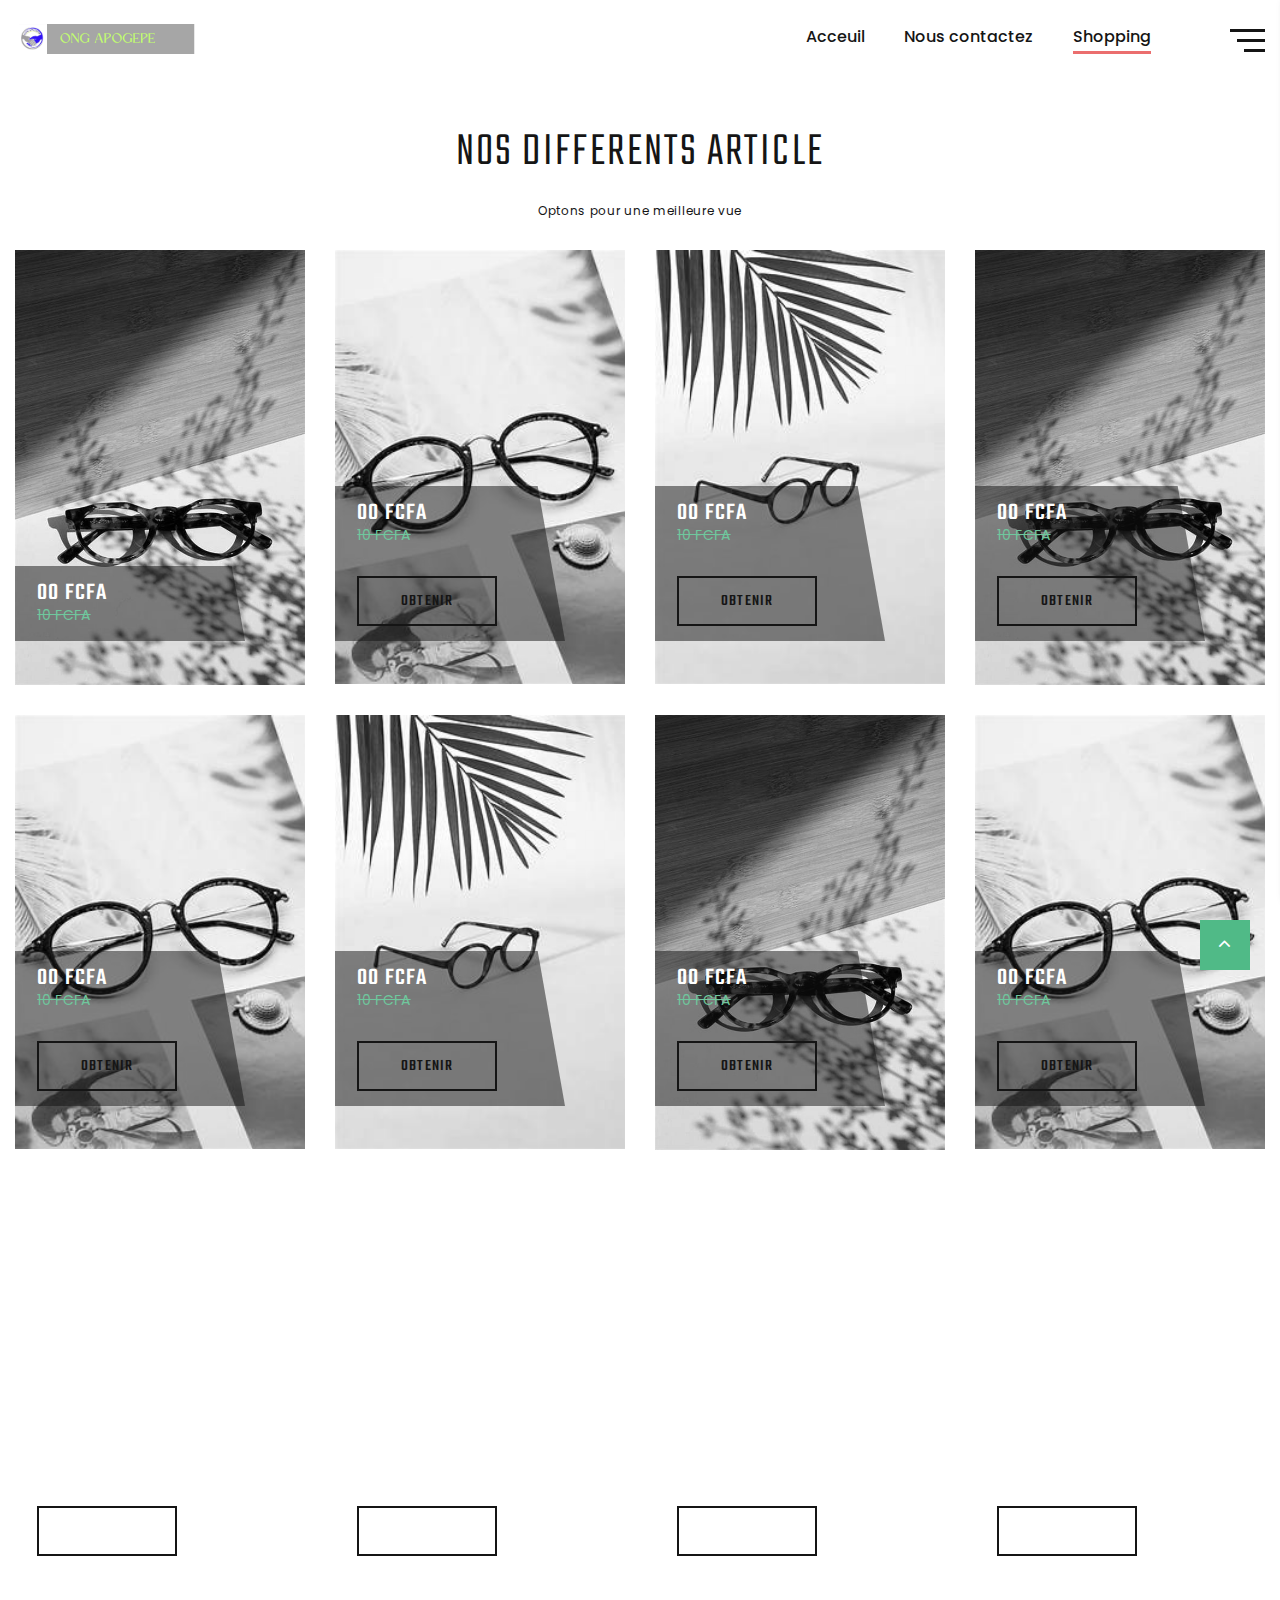
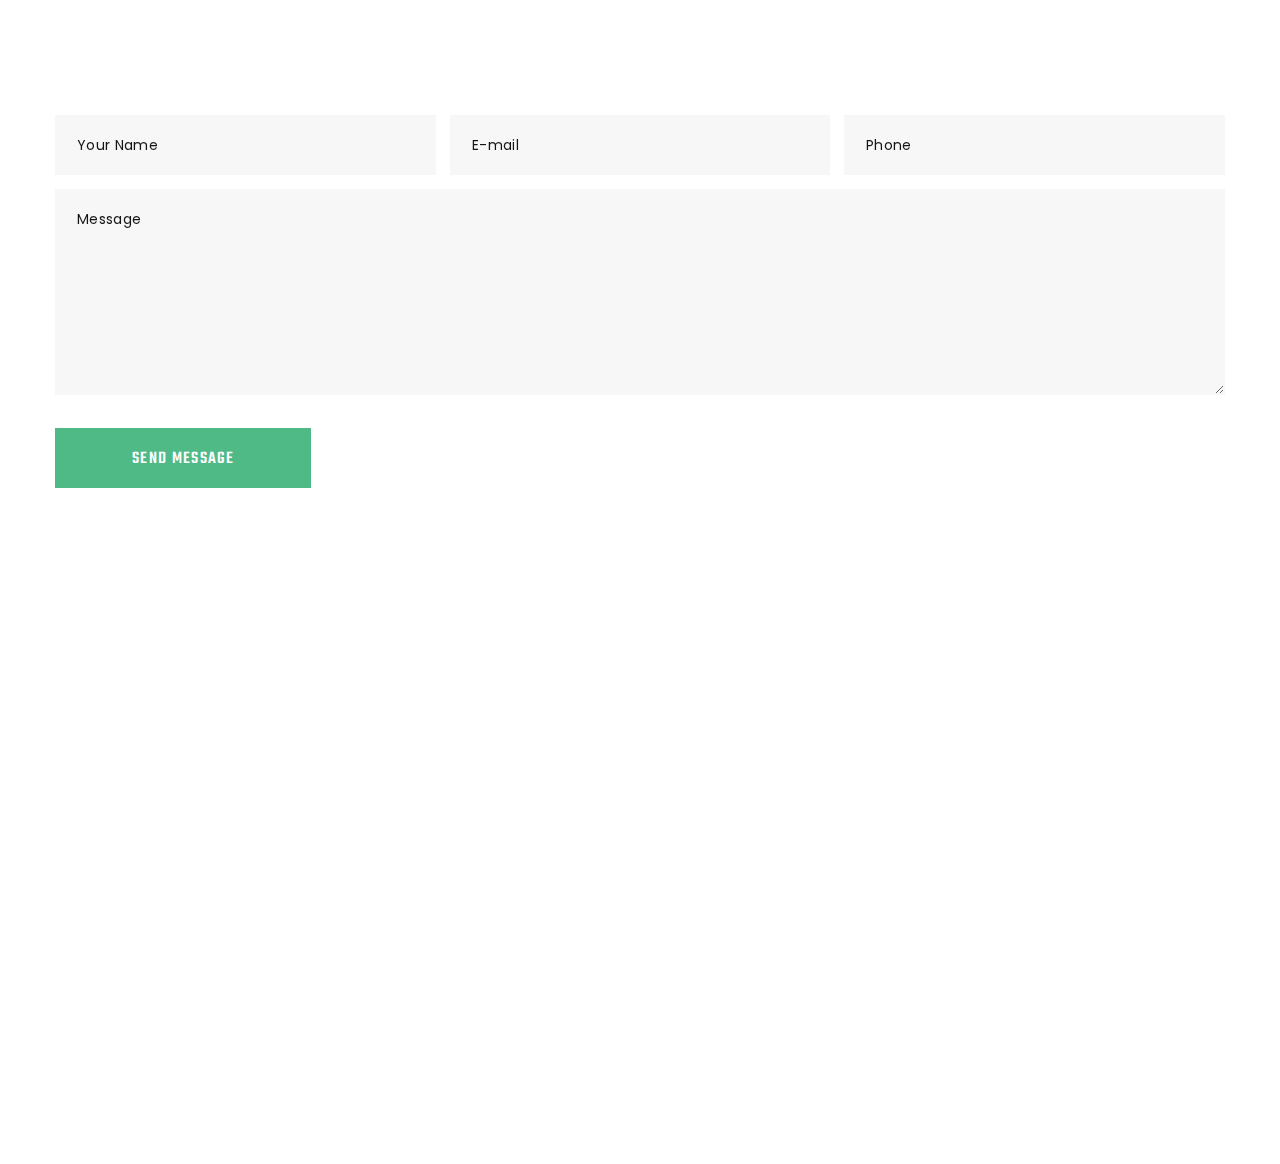
<file: shop.html>
<!DOCTYPE html>
<html class="wide wow-animation" lang="en">
  <head>
    <title>Shopping</title>
    <meta name="format-detection" content="telephone=no">
    <meta name="viewport" content="width=device-width, height=device-height, initial-scale=1.0, maximum-scale=1.0, user-scalable=0">
    <meta http-equiv="X-UA-Compatible" content="IE=edge">
    <meta charset="utf-8">
    <link rel="icon" href="images/favicon.ico" type="image/x-icon">

    <link rel="stylesheet" type="text/css" href="//fonts.googleapis.com/css?family=Poppins:400,500%7CTeko:300,400,500%7CMaven+Pro:500">
    <link rel="stylesheet" href="css/bootstrap.css">
    <link rel="stylesheet" href="css/fonts.css">
    <link rel="stylesheet" href="css/style.css">
    <script async src="https://pagead2.googlesyndication.com/pagead/js/adsbygoogle.js?client=ca-pub-3045618961232579"
     crossorigin="anonymous"></script>
  </head>
  <body>
    <div class="preloader">
      <div class="preloader-body">
        <div class="cssload-container"><span></span><span></span><span></span><span></span>
        </div>
      </div>
    </div>
    <div class="page">
      <header class="section page-header">
      
        <div class="rd-navbar-wrap">
          <nav class="rd-navbar rd-navbar-classic" data-layout="rd-navbar-fixed" data-sm-layout="rd-navbar-fixed" data-md-layout="rd-navbar-fixed" data-md-device-layout="rd-navbar-fixed" data-lg-layout="rd-navbar-static" data-lg-device-layout="rd-navbar-fixed" data-xl-layout="rd-navbar-static" data-xl-device-layout="rd-navbar-static" data-xxl-layout="rd-navbar-static" data-xxl-device-layout="rd-navbar-static" data-lg-stick-up-offset="46px" data-xl-stick-up-offset="46px" data-xxl-stick-up-offset="46px" data-lg-stick-up="true" data-xl-stick-up="true" data-xxl-stick-up="true">
            <div class="rd-navbar-main-outer">
              <div class="rd-navbar-main">
                
                <div class="rd-navbar-panel">
                 
                  <button class="rd-navbar-toggle" data-rd-navbar-toggle=".rd-navbar-nav-wrap"><span></span></button>
                 
                  <div class="rd-navbar-brand"><a class="brand" href="index.html"><img src="images/ONG APOGEPE.png" alt="" width="229" height="43"/></a></div>
                </div>
                <div class="rd-navbar-main-element">
                  <div class="rd-navbar-nav-wrap">
                    <ul class="rd-navbar-nav">
                      <li class="rd-nav-item"><a class="rd-nav-link" href="index.html">Acceuil</a>
                      </li>
                      <li class="rd-nav-item"><a class="rd-nav-link" href="#conclusion" >Nous contactez</a>
                      </li>
                      <li class="rd-nav-item active"><a class="rd-nav-link" href="shop.html">Shopping</a>
                      </li>
                    </ul>
                  </div>
                  <div class="rd-navbar-project-hamburger" data-rd-navbar-toggle=".rd-navbar-main">
                    <div class="project-hamburger"><span class="project-hamburger-arrow-top"></span><span class="project-hamburger-arrow-center"></span><span class="project-hamburger-arrow-bottom"></span></div>
                    <div class="project-close"><span></span><span></span></div>
                  </div>
                </div>
                <div class="rd-navbar-project rd-navbar-classic-project">
                  <h4 class="text-spacing-50">Nos Activités</h4>
                  <div class="rd-navbar-project-content rd-navbar-classic-project-content">
                    <div class="row" data-lightgallery="group">
                      <div class="col-12">
                        <article class="thumbnail thumbnail-mary">
                            <div class="thumbnail-mary-figure"><img src="images/img1.jpg" alt="" width="330" height="240"/>
                            </div>
                            <div class="thumbnail-mary-caption"><a class="icon fl-bigmug-line-zoom60" href="images/img1.jpg" data-lightgallery="item"><img src="images/img1.jpg" alt="" width="330" height="240"/></a>
                            </div>
                          </article>
                      </div>
                      <div class="col-12">
                        <article class="thumbnail thumbnail-mary">
                          <div class="thumbnail-mary-figure"><img src="images/img2.jpg"alt="" width="330" height="240"/>
                          </div>
                          <div class="thumbnail-mary-caption"><a class="icon fl-bigmug-line-zoom60" href="images/img2.jpg" data-lightgallery="item"><img src="images/img2.jpg" alt="" width="330" height="240"/></a>
                          </div>
                        </article>
                      </div>
                      <div class="col-12">
                        <article class="thumbnail thumbnail-mary">
                            <div class="thumbnail-mary-figure"><img src="images/img3.jpg" alt="" width="330" height="240"/>
                            </div>
                            <div class="thumbnail-mary-caption"><a class="icon fl-bigmug-line-zoom60" href="images/img3.jpg" data-lightgallery="item"><img src="images/img3.jpg" alt="" width="330" height="240"/></a>
                            </div>
                          </article>
                      </div>
                      <div class="col-12">
                        <article class="thumbnail thumbnail-mary">
                            <div class="thumbnail-mary-figure"><img src="images/img4.jpg" alt="" width="330" height="240"/>
                            </div>
                            <div class="thumbnail-mary-caption"><a class="icon fl-bigmug-line-zoom60" href="images/img4.jpg" data-lightgallery="item"><img src="images/img4.jpg" alt="" width="330" height="240"/></a>
                            </div>
                          </article>
                      </div>
                    </div>
                  </div>
                </div>
              </div>
            </div>
          </nav>
        </div>
      </header>
      <section class="section section-sm section-fluid bg-default">
        <div class="container-fluid">
          <h3>NOS DIFFERENTS ARTICLE </h3>
           <p><small>Optons pour une meilleure vue</small></p>
          <div class="row row-sm row-30 justify-content-center">
            <div class="col-md-6 col-lg-5 col-xl-3 wow fadeInRight">
              <!-- Team Classic-->
              <article class="team-classic team-classic-lg" data-id="0009"><a class="team-classic-figure" href="#"><img src="images/OIP.jpg" alt="" width="420" height="424"/></a>
                <div class="team-classic-caption">
                  <h5 class="team-classic-name">00 FCFA</h5>
                  <p class="team-classic-status" style="text-decoration: line-through" >10 FCFA</p>
                </div>
              </article>
            </div>
            <div class="col-md-6 col-lg-5 col-xl-3 wow fadeInRight" data-wow-delay=".1s">
              <!-- Team Classic-->
              <article class="team-classic team-classic-lg" data-id="0008"><a class="team-classic-figure" href="#"><img src="images/glasse.jpg" alt="" width="420" height="424"/></a>
                <div class="team-classic-caption">
                  <h5 class="team-classic-name">00 FCFA</h5>
                  <p class="team-classic-status" style="text-decoration: line-through" >10 FCFA</p>
                  <a class="button button-md button-default-outline-2 button-wapasha">Obtenir</a>
                </div>
              </article>
            </div>
            <div class="col-md-6 col-lg-5 col-xl-3 wow fadeInRight" data-wow-delay=".2s">
              <!-- Team Classic-->
              <article class="team-classic team-classic-lg" data-id="0007"><a class="team-classic-figure" href="#"><img src="images/verre.jpg" alt="" width="420" height="424"/></a>
                <div class="team-classic-caption">
                    <h5 class="team-classic-name">00 FCFA</h5>
                    <p class="team-classic-status" style="text-decoration: line-through" >10 FCFA</p>
                    <a class="button button-md button-default-outline-2 button-wapasha">Obtenir</a>
                </div>
              </article>
            </div>
            <div class="col-md-6 col-lg-5 col-xl-3 wow fadeInRight" data-wow-delay=".3s">
              <!-- Team Classic-->
              <article class="team-classic team-classic-lg" data-id="0006"><a class="team-classic-figure" href="#"><img src="images/OIP.jpg" alt="" width="420" height="424"/></a>
                <div class="team-classic-caption">
                    <h5 class="team-classic-name">00 FCFA</h5>
                    <p class="team-classic-status" style="text-decoration: line-through" >10 FCFA</p>
                    <a class="button button-md button-default-outline-2 button-wapasha">Obtenir</a>
                </div>
              </article>
            </div>
            <div class="col-md-6 col-lg-5 col-xl-3 wow fadeInRight" data-wow-delay=".3s">
                <!-- Team Classic-->
                <article class="team-classic team-classic-lg" data-id="0005"><a class="team-classic-figure" href="#"><img src="images/glasse.jpg" alt="" width="420" height="424"/></a>
                  <div class="team-classic-caption">
                    <h5 class="team-classic-name">00 FCFA</h5>
                    <p class="team-classic-status" style="text-decoration: line-through" >10 FCFA</p>
                    <a class="button button-md button-default-outline-2 button-wapasha">Obtenir</a>
                  </div>
                </article>
            </div>
            <div class="col-md-6 col-lg-5 col-xl-3 wow fadeInRight" data-wow-delay=".3s">
                <!-- Team Classic-->
                <article class="team-classic team-classic-lg" data-id="0004"><a class="team-classic-figure" href="#"><img src="images/verre.jpg" alt="" width="420" height="424"/></a>
                  <div class="team-classic-caption">
                     <h5 class="team-classic-name">00 FCFA</h5>
                     <p class="team-classic-status" style="text-decoration: line-through" >10 FCFA</p>
                     <a class="button button-md button-default-outline-2 button-wapasha">Obtenir</a>
                  </div>
                </article>
            </div>
            <div class="col-md-6 col-lg-5 col-xl-3 wow fadeInRight" data-wow-delay=".3s">
                <!-- Team Classic-->
                <article class="team-classic team-classic-lg" data-id="0003"><a class="team-classic-figure" href="#"><img src="images/OIP.jpg" alt="" width="420" height="424"/></a>
                  <div class="team-classic-caption">
                    <h5 class="team-classic-name">00 FCFA</h5>
                    <p class="team-classic-status" style="text-decoration: line-through" >10 FCFA</p>
                    <a class="button button-md button-default-outline-2 button-wapasha">Obtenir</a>
                  </div>
                </article>
            </div>
            <div class="col-md-6 col-lg-5 col-xl-3 wow fadeInRight" data-wow-delay=".3s">
                <!-- Team Classic-->
                <article class="team-classic team-classic-lg" data-id="0002"><a class="team-classic-figure" href="#"><img src="images/glasse.jpg" alt="" width="420" height="424"/></a>
                  <div class="team-classic-caption">
                    <h5 class="team-classic-name">00 FCFA</h5>
                    <p class="team-classic-status" style="text-decoration: line-through" >10 FCFA</p>
                    <a class="button button-md button-default-outline-2 button-wapasha">Obtenir</a>
                  </div>
                </article>
            </div>
            <div class="col-md-6 col-lg-5 col-xl-3 wow fadeInRight" data-wow-delay=".3s">
                <!-- Team Classic-->
                <article class="team-classic team-classic-lg" data-id="00010"><a class="team-classic-figure" href="#"><img src="images/verre.jpg" alt="" width="420" height="424"/></a>
                  <div class="team-classic-caption">
                    <h5 class="team-classic-name">00 FCFA</h5>
                    <p class="team-classic-status" style="text-decoration: line-through" >10 FCFA</p>
                    <a class="button button-md button-default-outline-2 button-wapasha">Obtenir</a>
                  </div>
                </article>
            </div>
            <div class="col-md-6 col-lg-5 col-xl-3 wow fadeInRight" data-wow-delay=".3s">
                <!-- Team Classic-->
                <article class="team-classic team-classic-lg" data-id="00011"><a class="team-classic-figure" href="#"><img src="images/OIP.jpg" alt="" width="420" height="424"/></a>
                  <div class="team-classic-caption">
                    <h5 class="team-classic-name">00 FCFA</h5>
                    <p class="team-classic-status" style="text-decoration: line-through" >10 FCFA</p>
                    <a class="button button-md button-default-outline-2 button-wapasha">Obtenir</a>
                  </div>
                </article>
            </div>
            <div class="col-md-6 col-lg-5 col-xl-3 wow fadeInRight" data-wow-delay=".3s">
                <!-- Team Classic-->
                <article class="team-classic team-classic-lg" data-id="00012"><a class="team-classic-figure" href="#"><img src="images/glasse.jpg" alt="" width="420" height="424"/></a>
                  <div class="team-classic-caption">
                    <h5 class="team-classic-name">00 FCFA</h5>
                    <p class="team-classic-status" style="text-decoration: line-through" >10 FCFA</p>
                    <a class="button button-md button-default-outline-2 button-wapasha">Obtenir</a>
                  </div>
                </article>
            </div>
            <div class="col-md-6 col-lg-5 col-xl-3 wow fadeInRight" data-wow-delay=".3s">
                <!-- Team Classic-->
                <article class="team-classic team-classic-lg" data-id="0001"><a class="team-classic-figure" href="#"><img src="images/verre.jpg" alt="" width="420" height="424"/></a>
                  <div class="team-classic-caption">
                    <h5 class="team-classic-name">00 FCFA</h5>
                    <p class="team-classic-status" style="text-decoration: line-through" >10 FCFA</p>
                    <a class="button button-md button-default-outline-2 button-wapasha" href="#end">Obtenir</a>
                  </div>
                </article>
            </div>
          </div>
        </div>
      </section>
      <section class="section section-sm section-last bg-default text-left">
        <div class="container">
        
          <form class="rd-form rd-form-variant-2 rd-mailform" data-form-output="form-output-global" data-form-type="contact" method="post" action="bat/rd-mailform.php" id="end">
            <div class="row row-14 gutters-14">
              <div class="col-md-4">
                <div class="form-wrap">
                  <input class="form-input" id="contact-your-name-2" type="text" name="name" data-constraints="@Required">
                  <label class="form-label" for="contact-your-name-2">Your Name</label>
                </div>
              </div>
              <div class="col-md-4">
                <div class="form-wrap">
                  <input class="form-input" id="contact-email-2" type="email" name="email" data-constraints="@Email @Required">
                  <label class="form-label" for="contact-email-2">E-mail</label>
                </div>
              </div>
              <div class="col-md-4">
                <div class="form-wrap">
                  <input class="form-input" id="contact-phone-2" type="text" name="phone" data-constraints="@Numeric">
                  <label class="form-label" for="contact-phone-2">Phone</label>
                </div>
              </div>
              <div class="col-12">
                <div class="form-wrap">
                  <label class="form-label" for="contact-message-2">Message</label>
                  <textarea class="form-input textarea-lg" id="contact-message-2" name="message" id="" data-constraints="@Required"></textarea>
                </div>
              </div>
            </div>
            <button class="button button-primary button-pipaluk" type="submit">Send Message</button>
          </form>
        </div>
      </section>

      <footer class="section section-fluid footer-classic" id="conclusion">
        <div class="container-fluid">
          <div class="row row-30 justify-content-center">
            <div class="col-md-10 col-lg-12 col-xl-4 wow fadeInRight">
              <div class="box-footer box-footer-small">
                <div class="footer-brand"><a href="index.html"><img src="images/ONG APOGEPE.png" alt="" width="229" height="43"/></a></div>
                <p class="text-width-medium">N'hesitez pas a nous cotacter si besoin si vous avez besoin de plus d'information</p>
                <div class="contact-classic">
                  <div class="contact-classic-item">
                    <div class="unit align-items-center">
                      <div class="unit-left">
                        <h6 class="contact-classic-title">Addresse</h6>
                      </div>
                      <div class="unit-body contact-classic-link"><a href="#">Derrière le CEG Godomey Abomey-Calavi,Benin,03 BP 1269</a></div>
                    </div>
                  </div>
                  <div class="contact-classic-item">
                    <div class="unit align-items-center">
                      <div class="unit-left">
                        <h6 class="contact-classic-title">Téléphones</h6>
                      </div>
                      <div class="unit-body contact-classic-link"><a href="tel:91301330"></a>+229 91301330, <a href="tel: 66 13 83 02"> +229 66 13 83 02</a>
                      </div>
                    </div>
                  </div>
                  <div class="contact-classic-item">
                    <div class="unit align-items-center">
                      <div class="unit-left">
                        <h6 class="contact-classic-title">E-mails</h6>
                      </div>
                      <div class="unit-body contact-classic-link"><a href="mailto:ongapogepe@gmail.com">ongapogepe@gmail.com</a>
                      </div>
                    </div>
                  </div>
                </div>
                <ul class="list-inline list-inline-sm footer-social-list">
                  <li><a class="icon fa fa-facebook" href="https://www.facebook.com/profile.php?id=100080455603166&mibextid=ZbWKwL"></a></li>
                  <li><a class="icon fa fa-whatsapp" href=" https://wa.me/66 13 83 02"></a></li>
                  <li><a class="icon fa fa-instagram" href="https://www.instagram.com/ong_apogepe?igsh=ZWZnOGx6eWxtZHQ1"></a></li>
                </ul>
              </div>
            </div>
          </div>
        </div>
        <div class="container footer-bottom-panel wow fadeInUp">
          <!-- Rights-->
          <p class="rights"><span>&copy;&nbsp;</span><span class="copyright-year"></span>  <span> Design&nbsp;by&nbsp;Icy</span>
          </p>
        </div>
      </footer>
    </div>
    
    <div class="snackbars" id="form-output-global"></div>
    <script src="js/core.min.js"></script>
    <script src="js/script.js"></script>
  </body>
</html>
</file>
<file: css/style.css>
@charset "UTF-8";
/*
*
* Contexts
*/
a:focus,
button:focus {
	outline: none !important;
}

button::-moz-focus-inner {
	border: 0;
}

*:focus {
	outline: none;
}

blockquote {
	padding: 0;
	margin: 0;
}

input,
button,
select,
textarea {
	outline: none;
}

label {
	margin-bottom: 0;
}

p {
	margin: 0;
}

ul,
ol {
	list-style: none;
	padding: 0;
	margin: 0;
}

ul li,
ol li {
	display: block;
}

dl {
	margin: 0;
}

dt,
dd {
	line-height: inherit;
}

dt {
	font-weight: inherit;
}

dd {
	margin-bottom: 0;
}

cite {
	font-style: normal;
}

form {
	margin-bottom: 0;
}

blockquote {
	padding-left: 0;
	border-left: 0;
}

address {
	margin-top: 0;
	margin-bottom: 0;
}

figure {
	margin-bottom: 0;
}

html p a:hover {
	text-decoration: none;
}

/*
*
* Typography
*/
body {
	font-family: "Poppins", -apple-system, BlinkMacSystemFont, "Segoe UI", Roboto, "Helvetica Neue", Arial, sans-serif;
	font-size: 14px;
	line-height: 1.71429;
	font-weight: 400;
	letter-spacing: .05em;
	color: #151515;
	background-color: #ffffff;
	-webkit-text-size-adjust: none;
	-webkit-font-smoothing: subpixel-antialiased;
}

h1, h2, h3, h4, h5, h6, [class*='heading-'] {
	margin-top: 0;
	margin-bottom: 0;
	font-weight: 400;
	font-family: "Teko", -apple-system, BlinkMacSystemFont, "Segoe UI", Roboto, "Helvetica Neue", Arial, sans-serif;
	letter-spacing: .05em;
	text-transform: uppercase;
	color: #151515;
}

h1 a, h2 a, h3 a, h4 a, h5 a, h6 a, [class*='heading-'] a {
	color: inherit;
}

h1 a:hover, h2 a:hover, h3 a:hover, h4 a:hover, h5 a:hover, h6 a:hover, [class*='heading-'] a:hover {
	color: #50ba87;
}

h1,
.heading-1 {
	font-size: 50px;
	line-height: 0.88;
	font-weight: 300;
	letter-spacing: .075em;
}

@media (min-width: 768px) {
	h1,
	.heading-1 {
		font-size: 70px;
	}
}

@media (min-width: 992px) {
	h1,
	.heading-1 {
		font-size: 90px;
	}
}

@media (min-width: 1200px) {
	h1,
	.heading-1 {
		font-size: 110px;
		line-height: 0.85455;
	}
}

h2,
.heading-2 {
	font-size: 36px;
	line-height: 0.88;
}

@media (min-width: 768px) {
	h2,
	.heading-2 {
		font-size: 50px;
	}
}

@media (min-width: 992px) {
	h2,
	.heading-2 {
		font-size: 60px;
	}
}

@media (min-width: 1200px) {
	h2,
	.heading-2 {
		font-size: 70px;
		line-height: 1;
	}
}

h3,
.heading-3 {
	font-size: 32px;
	line-height: 0.88;
	font-weight: 300;
}

@media (min-width: 768px) {
	h3,
	.heading-3 {
		font-size: 40px;
	}
}

@media (min-width: 992px) {
	h3,
	.heading-3 {
		font-size: 48px;
		line-height: 1.20833;
	}
}

h4,
.heading-4 {
	font-size: 28px;
	line-height: 1;
	letter-spacing: .075em;
}

@media (min-width: 768px) {
	h4,
	.heading-4 {
		font-size: 36px;
		line-height: 1;
	}
}

h5,
.heading-5 {
	font-size: 22px;
	line-height: 1;
	font-weight: 500;
}

@media (min-width: 768px) {
	h5,
	.heading-5 {
		font-size: 24px;
	}
}

h6,
.heading-6 {
	font-size: 18px;
	line-height: 1;
	font-weight: 500;
	letter-spacing: .1em;
}

small,
.small {
	display: block;
	font-size: 12px;
	line-height: 1.5;
}

mark,
.mark {
	padding: 2px 4px;
	color: #ffffff;
	background: #151515;
}

.big {
	font-size: 18px;
	line-height: 1.55556;
}

.lead {
	font-size: 24px;
	line-height: 34px;
	font-weight: 300;
}

code {
	padding: 10px 5px;
	border-radius: 0.2rem;
	font-size: 90%;
	color: #111111;
	background: #f2f2f2;
}

p [data-toggle='tooltip'] {
	color: #b7b7b7;
}

p [style*='max-width'] {
	display: inline-block;
}

/*
*
* Brand
*/
.brand {
	display: inline-block;
}

.brand .brand-logo-light {
	display: none;
}

.brand .brand-logo-dark {
	display: block;
}

/*
*
* Links
*/
a {
	transition: all 0.3s ease-in-out;
}

a, a:focus, a:active, a:hover {
	text-decoration: none;
}

a, a:focus, a:active {
	color: #50ba87;
}

a:hover {
	color: #368860;
}

a[href*='tel'], a[href*='mailto'] {
	white-space: nowrap;
}

.link-hover {
	color: #368860;
}

.link-press {
	color: #368860;
}

.privacy-link {
	display: inline-block;
}

* + .privacy-link {
	margin-top: 40px;
}

.gallery-title,
.link-instafeed-3 {
	display: inline-block;
	min-width: 210px;
	padding: 4px 40px 10px;
	font-weight: 400;
	letter-spacing: .05em;
	background: #ffffff;
}

.gallery-title a, .gallery-title a:focus, .gallery-title a:active,
.link-instafeed-3 a,
.link-instafeed-3 a:focus,
.link-instafeed-3 a:active {
	color: #eb6e6e;
}

.gallery-title a:hover,
.link-instafeed-3 a:hover {
	color: #50ba87;
}

/*
*
* Blocks
*/
.block-center, .block-sm, .block-lg {
	margin-left: auto;
	margin-right: auto;
}

.block-sm {
	max-width: 560px;
}

.block-lg {
	max-width: 768px;
}

.block-center {
	padding: 10px;
}

.block-center:hover .block-center-header {
	background-color: #50ba87;
}

.block-center-title {
	background-color: #ffffff;
}

@media (max-width: 1599px) {
	.block-center {
		padding: 20px;
	}
	.block-center:hover .block-center-header {
		background-color: #ffffff;
	}
	.block-center-header {
		background-color: #50ba87;
	}
}

/*
*
* Boxes
*/
.box-icon-modern {
	text-align: center;
	max-width: 370px;
	min-height: 100%;
	margin-left: auto;
	margin-right: auto;
	padding: 66px 15px 50px;
	background: #ffffff;
	box-shadow: 0 0 13px -4px rgba(0, 0, 0, 0.17);
	transition: all .3s ease;
}

.box-icon-modern-2 {
	padding-top: 42px;
	padding-bottom: 35px;
}

.box-icon-modern-2 .box-icon-modern-decor {
	margin-top: 18px;
	margin-bottom: 15px;
}

.box-icon-modern-2 .box-icon-modern-text {
	letter-spacing: .025em;
}

.box-icon-modern-2 * + .box-icon-modern-title {
	margin-top: 18px;
}

.box-icon-modern-3 {
	padding-top: 46px;
	padding-bottom: 30px;
}

.box-icon-modern-3 .box-icon-modern-decor {
	margin-top: 18px;
	margin-bottom: 15px;
}

.box-icon-modern-3 .box-icon-modern-text {
	letter-spacing: .025em;
}

.box-icon-modern-3 * + .box-icon-modern-title {
	margin-top: 28px;
}

.box-icon-modern-custom {
	display: flex;
	justify-content: center;
	align-items: center;
	min-height: 100%;
	padding-top: 36px;
	padding-bottom: 38px;
}

.box-icon-modern-icon {
	position: relative;
	font-size: 47px;
	line-height: 1;
	color: inherit;
	z-index: 1;
}

.box-icon-modern-icon::after {
	position: absolute;
	content: '';
	left: 50%;
	bottom: 9px;
	width: 0;
	height: 0;
	border-style: solid;
	border-width: 0 34.5px 60px 34.5px;
	border-color: transparent transparent #72d5a5 transparent;
	transform: translate3d(-50%, 0, 0) rotate(15deg);
	transform-origin: 50% 80%;
	transition: all .3s ease;
	z-index: -1;
}

.box-icon-modern-title a, .box-icon-modern-title a:focus, .box-icon-modern-title a:active {
	color: inherit;
}

.box-icon-modern-title a:hover {
	color: #50ba87;
}

.box-icon-modern-big-title {
	line-height: 1.04;
}

.box-icon-modern-decor {
	position: relative;
	max-width: 126px;
	width: 100px;
	height: 2px;
	margin: 20px auto 22px;
}

.box-icon-modern-decor::before {
	position: absolute;
	content: '';
	height: 100%;
	left: 15px;
	right: 15px;
	background: #d7d7d7;
	transition: all .3s ease;
}

.box-icon-modern-decor::after {
	position: absolute;
	content: '';
	height: 100%;
	left: 50%;
	right: 50%;
	background: #72d5a5;
	transition: all .3s ease;
}

.box-icon-modern-text {
	max-width: 320px;
	margin-left: auto;
	margin-right: auto;
}

* + .box-icon-modern-title {
	margin-top: 16px;
}

.box-icon-modern-decor + .button {
	margin-top: 8px;
}

.box-icon-modern-decor + .box-icon-modern-text {
	margin-top: 0;
}

@media (min-width: 992px) {
	.desktop .box-icon-modern:hover {
		box-shadow: 0 0 10px 0 rgba(0, 0, 0, 0.17);
	}
	.desktop .box-icon-modern:hover .box-icon-modern-icon:after {
		transform: translate3d(-50%, 0, 0) rotate(0deg);
	}
	.desktop .box-icon-modern:hover .box-icon-modern-title {
		letter-spacing: .1em;
	}
	.desktop .box-icon-modern:hover .box-icon-modern-decor::before {
		left: 50%;
		right: 50%;
		transition-duration: .2s;
	}
	.desktop .box-icon-modern:hover .box-icon-modern-decor::after {
		left: 0;
		right: 0;
	}
}

@media (min-width: 1200px) {
	.box-icon-modern-3 {
		padding: 66px 30px 50px;
	}
}

.ie-edge .box-icon-modern-custom,
.ie-10 .box-icon-modern-custom,
.ie-11 .box-icon-modern-custom {
	height: 100%;
}

.box-contacts {
	text-align: center;
	display: flex;
	align-items: center;
	justify-content: center;
	min-height: 310px;
	box-shadow: 0 0 10px 0 rgba(0, 0, 0, 0.17);
	transition: all .3s ease;
}

.box-contacts-body {
	max-width: 250px;
}

.box-contacts-icon {
	font-size: 60px;
	line-height: 1;
	color: #50ba87;
}

.box-contacts-decor {
	margin: 30px auto;
	height: 2px;
	max-width: 100px;
	background: #50ba87;
	transition: all .3s ease-in-out;
}

.box-contacts-link {
	font-size: 18px;
	line-height: 1.67;
	letter-spacing: .025em;
}

.box-contacts-link a, .box-contacts-link a:focus, .box-contacts-link a:active {
	color: inherit;
}

.box-contacts-link a:hover {
	color: #eb6e6e;
}

@media (min-width: 992px) {
	.desktop .box-contacts {
		box-shadow: none;
		border: 1px solid #e1e1e1;
	}
	.desktop .box-contacts-decor {
		margin-top: 17px;
		margin-bottom: 17px;
		width: 0;
	}
	.desktop .box-contacts:hover {
		border-color: transparent;
		box-shadow: 0 0 10px 0 rgba(0, 0, 0, 0.17);
	}
	.desktop .box-contacts:hover .box-contacts-decor {
		margin-top: 30px;
		margin-bottom: 30px;
		width: 100%;
		transition: margin .3s ease, width .4s ease-in-out;
	}
}

.box-contacts-icon + .box-contacts-link {
	margin-top: 40px;
}

* + .box-contacts-link {
	margin-top: 0;
}

.ie-edge .box-contacts,
.ie-10 .box-contacts,
.ie-11 .box-contacts {
	height: 310px;
}

/*
* Element groups
*/
html .group {
	margin-bottom: -20px;
	margin-left: -15px;
}

html .group:empty {
	margin-bottom: 0;
	margin-left: 0;
}

html .group > * {
	display: inline-block;
	margin-top: 0;
	margin-bottom: 20px;
	margin-left: 15px;
}

html .group-xs {
	margin-bottom: -11px;
	margin-left: -9px;
}

html .group-xs:empty {
	margin-bottom: 0;
	margin-left: 0;
}

html .group-xs > * {
	display: inline-block;
	margin-top: 0;
	margin-bottom: 11px;
	margin-left: 9px;
}

html .group-sm {
	margin-bottom: -12px;
	margin-left: -12px;
}

html .group-sm:empty {
	margin-bottom: 0;
	margin-left: 0;
}

html .group-sm > * {
	display: inline-block;
	margin-top: 0;
	margin-bottom: 12px;
	margin-left: 12px;
}

html .group-md {
	margin-bottom: -17px;
	margin-left: -17px;
}

html .group-md:empty {
	margin-bottom: 0;
	margin-left: 0;
}

html .group-md > * {
	display: inline-block;
	margin-top: 0;
	margin-bottom: 17px;
	margin-left: 17px;
}

html .group-middle-custom > * {
	vertical-align: middle;
}

html .group-middle {
	display: flex;
	flex-wrap: wrap;
	align-items: center;
	justify-content: center;
}

@media (min-width: 768px) {
	html .group-middle {
		justify-content: flex-start;
	}
}

* + .group-sm {
	margin-top: 40px;
}

* + .group-md {
	margin-top: 40px;
}

* + .group-xl {
	margin-top: 40px;
}

.row + .group-md {
	margin-top: 35px;
}

/*
*
* Responsive units
*/
.unit {
	display: flex;
	flex: 0 1 100%;
	margin-bottom: -30px;
	margin-left: -20px;
}

.unit > * {
	margin-bottom: 30px;
	margin-left: 20px;
}

.unit:empty {
	margin-bottom: 0;
	margin-left: 0;
}

.unit-body {
	flex: 0 1 auto;
}

.unit-left,
.unit-right {
	flex: 0 0 auto;
	max-width: 100%;
}

.unit-spacing-md {
	margin-bottom: -20px;
	margin-left: -24px;
}

.unit-spacing-md > * {
	margin-bottom: 20px;
	margin-left: 24px;
}

/*
*
* Lists
*/
.list-inline > li {
	display: inline-block;
}

html .list-inline-sm {
	transform: translate3d(0, -8px, 0);
	margin-bottom: -8px;
	margin-left: -8px;
	margin-right: -8px;
}

html .list-inline-sm > * {
	margin-top: 8px;
	padding-left: 8px;
	padding-right: 8px;
}

html .list-inline-md {
	transform: translate3d(0, -8px, 0);
	margin-bottom: -8px;
	margin-left: -10px;
	margin-right: -10px;
}

html .list-inline-md > * {
	margin-top: 8px;
	padding-left: 10px;
	padding-right: 10px;
}

.list-terms dt + dd {
	margin-top: 10px;
}

.list-terms dd + dt {
	margin-top: 40px;
}

* + .list-terms {
	margin-top: 40px;
}

.index-list {
	counter-reset: li;
}

.index-list > li .list-index-counter:before {
	content: counter(li, decimal-leading-zero);
	counter-increment: li;
}

.list-marked {
	text-align: left;
}

.list-marked > li {
	text-indent: -25px;
	padding-left: 25px;
}

.list-marked > li::before {
	position: relative;
	display: inline-block;
	left: 0;
	top: 0;
	content: '';
	height: 9px;
	width: 9px;
	margin-right: 16px;
	border-radius: 50%;
	background: #d7d7d7;
}

.list-marked > li + li {
	margin-top: 10px;
}

.list-marked-sm > li {
	text-indent: -15px;
	padding-left: 15px;
}

.list-marked-sm > li::before {
	height: 7px;
	width: 7px;
	margin-right: 8px;
}

.list-marked-secondary > li::before {
	background: #eb6e6e;
}

* + .list-marked {
	margin-top: 15px;
}

p + .list-marked {
	margin-top: 10px;
}

.list-ordered {
	counter-reset: li;
	text-align: left;
}

.list-ordered > li {
	position: relative;
	text-indent: -18px;
	padding-left: 18px;
}

.list-ordered > li:before {
	content: counter(li, decimal) ".";
	counter-increment: li;
	display: inline-block;
	top: 0;
	left: 0;
	text-indent: 0;
	min-width: 18px;
	color: inherit;
}

.list-ordered > li + li {
	margin-top: 10px;
}

* + .list-ordered {
	margin-top: 15px;
}

.list > li + li {
	margin-top: 10px;
}

.list-0 > li + li {
	margin-top: 0;
}

.list-xl > li + li {
	margin-top: 40px;
}

.list-custom {
	display: inline-block;
}

@media (min-width: 576px) {
	.list-custom {
		display: block;
		columns: 2;
		break-inside: avoid;
		-moz-column-gap: 28px;
		-webkit-column-gap: 28px;
	}
	.list-custom li {
		display: inline-block;
		width: 100%;
	}
}

@media (min-width: 768px) {
	.list-custom {
		columns: 3;
	}
}

@media (min-width: 992px) {
	.list-custom {
		columns: 2;
	}
}

@media (min-width: 1200px) {
	.list-custom {
		columns: 3;
	}
}

p + .list-custom {
	margin-top: 30px;
}

@media (max-width: 991px) {
	.list-custom-2 {
		margin-left: -20px;
	}
	.list-custom-2 li {
		display: inline-block;
		margin-left: 20px;
	}
}

@media (min-width: 992px) {
	.list-custom-2 {
		columns: 2;
		break-inside: avoid;
		-moz-column-gap: 30px;
		-webkit-column-gap: 30px;
	}
}

/*
*
* Images
*/
img {
	display: inline-block;
	max-width: 100%;
	height: auto;
}

.img-responsive {
	width: 100%;
}

.img-circles {
	border-radius: 50%;
}

.figure-classic {
	position: relative;
	display: inline-block;
	margin-top: 16px;
}

.figure-classic::before {
	display: inline-block;
	position: absolute;
	content: '';
	top: 0;
	right: 0;
	bottom: 0;
	left: 0;
	border: 2px solid #363636;
	transition: all .3s ease;
	z-index: 0;
}

.figure-classic img {
	position: relative;
	transition: all .3s ease;
}

.figure-classic-left {
	margin-left: 16px;
}

.figure-classic-left::before {
	transform: translate3d(-16px, -16px, 0);
}

.figure-classic-right {
	margin-right: 16px;
}

.figure-classic-right::before {
	transform: translate3d(16px, -16px, 0);
}

@media (min-width: 992px) {
	.desktop .figure-classic:hover::before {
		transform: none;
	}
	.desktop .figure-classic-left:hover img {
		transform: translate3d(-16px, -16px, 0);
	}
	.desktop .figure-classic-right:hover img {
		transform: translate3d(16px, -16px, 0);
	}
}

@media (min-width: 768px) {
	.figure-classic {
		margin-top: 22px;
	}
	.figure-classic-left {
		margin-left: 22px;
	}
	.figure-classic-left::before {
		transform: translate3d(-22px, -22px, 0);
	}
	.figure-classic-right {
		margin-right: 22px;
	}
	.figure-classic-right::before {
		transform: translate3d(22px, -22px, 0);
	}
}

@media (min-width: 768px) and (min-width: 992px) {
	.desktop .figure-classic-left:hover img {
		transform: translate3d(-22px, -22px, 0);
	}
	.desktop .figure-classic-right:hover img {
		transform: translate3d(22px, -22px, 0);
	}
}

/*
*
* Icons
*/
.icon {
	display: inline-block;
	font-size: 16px;
	line-height: 1;
}

.icon::before {
	position: relative;
	display: inline-block;
	font-weight: 400;
	font-style: normal;
	speak: none;
	text-transform: none;
}

.icon-circle {
	border-radius: 50%;
}

/*
*
* Dividers
*/
hr {
	margin-top: 0;
	margin-bottom: 0;
	border-top: 1px solid #d7d7d7;
}

.divider {
	font-size: 0;
	line-height: 0;
	height: 1px;
	width: 100%;
	background: #e1e1e1;
}

.divider-30 {
	margin: 30px 0;
}

.divider-35 {
	margin: 35px 0;
}

.divider-40 {
	margin: 40px 0;
}

.divider + * {
	margin-top: 0;
}

.title-decoration-lines-left {
	position: relative;
	padding-left: 30px;
	line-height: 1.2;
}

.title-decoration-lines-left::before {
	position: absolute;
	content: '';
	top: 8%;
	left: 0;
	height: 78%;
	width: 4px;
	background: #d7d7d7;
}

.title-decoration-lines-bottom {
	position: relative;
	line-height: 1.2;
}

.title-decoration-lines-bottom span {
	display: block;
	font-size: 0;
	line-height: 0;
	margin-top: 20px;
}

.title-decoration-lines-bottom span::after {
	display: inline-block;
	content: '';
	bottom: 0;
	height: 4px;
	width: 70px;
	background: #50ba87;
}

@media (min-width: 576px) {
	.title-decoration-lines-bottom span {
		margin-top: 30px;
	}
}

.title-decoration-lines-left + p {
	margin-top: 8px;
}

.title-decoration-lines-bottom + p {
	margin-top: 30px;
}

.text-decoration-lines {
	position: relative;
	overflow: hidden;
	width: 100%;
}

.text-decoration-lines-content {
	position: relative;
	display: inline-block;
	padding: 0 16px;
	font-size: 18px;
	letter-spacing: .1em;
	color: #9b9b9b;
	font-family: "Teko", -apple-system, BlinkMacSystemFont, "Segoe UI", Roboto, "Helvetica Neue", Arial, sans-serif;
	text-transform: uppercase;
}

.text-decoration-lines-content::before, .text-decoration-lines-content::after {
	position: absolute;
	content: '';
	top: calc( 50% - 2px);
	height: 1px;
	width: 100vw;
	background: #e1e1e1;
}

.text-decoration-lines-content::before {
	left: 0;
	transform: translate3d(-100%, 0, 0);
}

.text-decoration-lines-content::after {
	right: 0;
	transform: translate3d(100%, 0, 0);
}

* + .text-decoration-lines {
	margin-top: 26px;
}

.text-decoration-lines + .rd-form {
	margin-top: 22px;
}

.title-decoration-lines {
	position: relative;
	overflow: hidden;
	width: 100%;
}

.title-decoration-lines-content {
	position: relative;
	display: inline-block;
	padding: 0 16px;
	letter-spacing: .075em;
}

.title-decoration-lines-content::before, .title-decoration-lines-content::after {
	position: absolute;
	content: '';
	top: calc( 50% - 2px);
	height: 1px;
	width: 100vw;
	background: #d7d7d7;
}

.title-decoration-lines-content::before {
	left: 0;
	transform: translate3d(-100%, 0, 0);
}

.title-decoration-lines-content::after {
	right: 0;
	transform: translate3d(100%, 0, 0);
}

/*
*
* Buttons
*/
.button {
	position: relative;
	overflow: hidden;
	display: inline-block;
	min-width: 200px;
	padding: 17px 33px 15px;
	font-size: 18px;
	line-height: 1.34;
	border: 2px solid;
	font-family: "Teko", -apple-system, BlinkMacSystemFont, "Segoe UI", Roboto, "Helvetica Neue", Arial, sans-serif;
	font-weight: 500;
	letter-spacing: 0.075em;
	text-transform: uppercase;
	white-space: nowrap;
	text-overflow: ellipsis;
	text-align: center;
	cursor: pointer;
	vertical-align: middle;
	user-select: none;
	transition: 250ms all ease-in-out;
}

.button-block {
	display: block;
	width: 100%;
}

.button-default, .button-default:focus {
	color: #cccccc;
	background-color: #2c343b;
	border-color: #2c343b;
}

.button-default:hover, .button-default:active {
	color: #ffffff;
	background-color: #50ba87;
	border-color: #50ba87;
}

.button-default.button-ujarak::before {
	background: #50ba87;
}

.button-default.button-pipaluk, .button-default.button-pipaluk:focus {
	background: transparent;
}

.button-default.button-pipaluk::before, .button-default.button-pipaluk:focus::before {
	background: #2c343b;
	border-color: #50ba87;
}

.button-default.button-pipaluk::after, .button-default.button-pipaluk:focus::after {
	border-color: #50ba87;
}

.button-default.button-pipaluk:hover, .button-default.button-pipaluk:active {
	color: #50ba87;
	background: transparent;
}

.button-default.button-wapasha, .button-default.button-wapasha:focus {
	color: #2c343b;
	background: transparent;
}

.button-default.button-wapasha::before, .button-default.button-wapasha:focus::before {
	border-color: #2c343b;
}

.button-default.button-wapasha::after, .button-default.button-wapasha:focus::after {
	border-color: #50ba87;
}

.button-default.button-wapasha:hover, .button-default.button-wapasha:active {
	color: #50ba87;
	background: transparent;
}

.button-primary, .button-primary:focus {
	color: #ffffff;
	background-color: #50ba87;
	border-color: #50ba87;
}

.button-primary:hover, .button-primary:active {
	color: #ffffff;
	background-color: #151515;
	border-color: #151515;
}

.button-primary.button-ujarak::before {
	background: #151515;
}

.button-primary.button-pipaluk, .button-primary.button-pipaluk:focus {
	background: transparent;
}

.button-primary.button-pipaluk::before, .button-primary.button-pipaluk:focus::before {
	background: #50ba87;
	border-color: #151515;
}

.button-primary.button-pipaluk::after, .button-primary.button-pipaluk:focus::after {
	border-color: #151515;
}

.button-primary.button-pipaluk:hover, .button-primary.button-pipaluk:active {
	color: #151515;
	background: transparent;
}

.button-primary.button-wapasha, .button-primary.button-wapasha:focus {
	color: #50ba87;
	background: transparent;
}

.button-primary.button-wapasha::before, .button-primary.button-wapasha:focus::before {
	border-color: #50ba87;
}

.button-primary.button-wapasha::after, .button-primary.button-wapasha:focus::after {
	border-color: #151515;
}

.button-primary.button-wapasha:hover, .button-primary.button-wapasha:active {
	color: #151515;
	background: transparent;
}

.button-secondary, .button-secondary:focus {
	color: #ffffff;
	background-color: #eb6e6e;
	border-color: #eb6e6e;
}

.button-secondary:hover, .button-secondary:active {
	color: #ffffff;
	background-color: #151515;
	border-color: #151515;
}

.button-secondary.button-ujarak::before {
	background: #151515;
}

.button-secondary.button-pipaluk, .button-secondary.button-pipaluk:focus {
	background: transparent;
}

.button-secondary.button-pipaluk::before, .button-secondary.button-pipaluk:focus::before {
	background: #eb6e6e;
	border-color: #151515;
}

.button-secondary.button-pipaluk::after, .button-secondary.button-pipaluk:focus::after {
	border-color: #151515;
}

.button-secondary.button-pipaluk:hover, .button-secondary.button-pipaluk:active {
	color: #151515;
	background: transparent;
}

.button-secondary.button-wapasha, .button-secondary.button-wapasha:focus {
	color: #eb6e6e;
	background: transparent;
}

.button-secondary.button-wapasha::before, .button-secondary.button-wapasha:focus::before {
	border-color: #eb6e6e;
}

.button-secondary.button-wapasha::after, .button-secondary.button-wapasha:focus::after {
	border-color: #151515;
}

.button-secondary.button-wapasha:hover, .button-secondary.button-wapasha:active {
	color: #151515;
	background: transparent;
}

.button-secondary-4, .button-secondary-4:focus {
	color: #ffffff;
	background-color: #f36362;
	border-color: #f36362;
}

.button-secondary-4:hover, .button-secondary-4:active {
	color: #ffffff;
	background-color: #151515;
	border-color: #151515;
}

.button-secondary-4.button-ujarak::before {
	background: #151515;
}

.button-secondary-4.button-pipaluk, .button-secondary-4.button-pipaluk:focus {
	background: transparent;
}

.button-secondary-4.button-pipaluk::before, .button-secondary-4.button-pipaluk:focus::before {
	background: #f36362;
	border-color: #151515;
}

.button-secondary-4.button-pipaluk::after, .button-secondary-4.button-pipaluk:focus::after {
	border-color: #151515;
}

.button-secondary-4.button-pipaluk:hover, .button-secondary-4.button-pipaluk:active {
	color: #151515;
	background: transparent;
}

.button-secondary-4.button-wapasha, .button-secondary-4.button-wapasha:focus {
	color: #f36362;
	background: transparent;
}

.button-secondary-4.button-wapasha::before, .button-secondary-4.button-wapasha:focus::before {
	border-color: #f36362;
}

.button-secondary-4.button-wapasha::after, .button-secondary-4.button-wapasha:focus::after {
	border-color: #151515;
}

.button-secondary-4.button-wapasha:hover, .button-secondary-4.button-wapasha:active {
	color: #151515;
	background: transparent;
}

.button-white, .button-white:focus {
	color: #151515;
	background-color: #ffffff;
	border-color: #ffffff;
}

.button-white:hover, .button-white:active {
	color: #ffffff;
	background-color: #eb6e6e;
	border-color: #eb6e6e;
}

.button-white.button-ujarak::before {
	background: #eb6e6e;
}

.button-white.button-pipaluk, .button-white.button-pipaluk:focus {
	background: transparent;
}

.button-white.button-pipaluk::before, .button-white.button-pipaluk:focus::before {
	background: #ffffff;
	border-color: #eb6e6e;
}

.button-white.button-pipaluk::after, .button-white.button-pipaluk:focus::after {
	border-color: #eb6e6e;
}

.button-white.button-pipaluk:hover, .button-white.button-pipaluk:active {
	color: #eb6e6e;
	background: transparent;
}

.button-white.button-wapasha, .button-white.button-wapasha:focus {
	color: #ffffff;
	background: transparent;
}

.button-white.button-wapasha::before, .button-white.button-wapasha:focus::before {
	border-color: #ffffff;
}

.button-white.button-wapasha::after, .button-white.button-wapasha:focus::after {
	border-color: #eb6e6e;
}

.button-white.button-wapasha:hover, .button-white.button-wapasha:active {
	color: #eb6e6e;
	background: transparent;
}

.button-gray-100, .button-gray-100:focus {
	color: #151515;
	background-color: #f2f2f2;
	border-color: #f2f2f2;
}

.button-gray-100:hover, .button-gray-100:active {
	color: #151515;
	background-color: #e5e5e5;
	border-color: #e5e5e5;
}

.button-gray-100.button-ujarak::before {
	background: #e5e5e5;
}

.button-gray-100.button-pipaluk, .button-gray-100.button-pipaluk:focus {
	background: transparent;
}

.button-gray-100.button-pipaluk::before, .button-gray-100.button-pipaluk:focus::before {
	background: #f2f2f2;
	border-color: #e5e5e5;
}

.button-gray-100.button-pipaluk::after, .button-gray-100.button-pipaluk:focus::after {
	border-color: #e5e5e5;
}

.button-gray-100.button-pipaluk:hover, .button-gray-100.button-pipaluk:active {
	color: #e5e5e5;
	background: transparent;
}

.button-gray-100.button-wapasha, .button-gray-100.button-wapasha:focus {
	color: #f2f2f2;
	background: transparent;
}

.button-gray-100.button-wapasha::before, .button-gray-100.button-wapasha:focus::before {
	border-color: #f2f2f2;
}

.button-gray-100.button-wapasha::after, .button-gray-100.button-wapasha:focus::after {
	border-color: #e5e5e5;
}

.button-gray-100.button-wapasha:hover, .button-gray-100.button-wapasha:active {
	color: #e5e5e5;
	background: transparent;
}

.button-gray-4, .button-gray-4:focus {
	color: #151515;
	background-color: #f7f7f7;
	border-color: #f7f7f7;
}

.button-gray-4:hover, .button-gray-4:active {
	color: #ffffff;
	background-color: #151515;
	border-color: #151515;
}

.button-gray-4.button-ujarak::before {
	background: #151515;
}

.button-gray-4.button-pipaluk, .button-gray-4.button-pipaluk:focus {
	background: transparent;
}

.button-gray-4.button-pipaluk::before, .button-gray-4.button-pipaluk:focus::before {
	background: #f7f7f7;
	border-color: #151515;
}

.button-gray-4.button-pipaluk::after, .button-gray-4.button-pipaluk:focus::after {
	border-color: #151515;
}

.button-gray-4.button-pipaluk:hover, .button-gray-4.button-pipaluk:active {
	color: #151515;
	background: transparent;
}

.button-gray-4.button-wapasha, .button-gray-4.button-wapasha:focus {
	color: #f7f7f7;
	background: transparent;
}

.button-gray-4.button-wapasha::before, .button-gray-4.button-wapasha:focus::before {
	border-color: #f7f7f7;
}

.button-gray-4.button-wapasha::after, .button-gray-4.button-wapasha:focus::after {
	border-color: #151515;
}

.button-gray-4.button-wapasha:hover, .button-gray-4.button-wapasha:active {
	color: #151515;
	background: transparent;
}

.button-gray-7, .button-gray-7:focus {
	color: #ffffff;
	background-color: #414141;
	border-color: #414141;
}

.button-gray-7:hover, .button-gray-7:active {
	color: #151515;
	background-color: #ffffff;
	border-color: #ffffff;
}

.button-gray-7.button-ujarak::before {
	background: #ffffff;
}

.button-gray-7.button-pipaluk, .button-gray-7.button-pipaluk:focus {
	background: transparent;
}

.button-gray-7.button-pipaluk::before, .button-gray-7.button-pipaluk:focus::before {
	background: #414141;
	border-color: #ffffff;
}

.button-gray-7.button-pipaluk::after, .button-gray-7.button-pipaluk:focus::after {
	border-color: #ffffff;
}

.button-gray-7.button-pipaluk:hover, .button-gray-7.button-pipaluk:active {
	color: #ffffff;
	background: transparent;
}

.button-gray-7.button-wapasha, .button-gray-7.button-wapasha:focus {
	color: #414141;
	background: transparent;
}

.button-gray-7.button-wapasha::before, .button-gray-7.button-wapasha:focus::before {
	border-color: #414141;
}

.button-gray-7.button-wapasha::after, .button-gray-7.button-wapasha:focus::after {
	border-color: #ffffff;
}

.button-gray-7.button-wapasha:hover, .button-gray-7.button-wapasha:active {
	color: #ffffff;
	background: transparent;
}

.button-gray-8, .button-gray-8:focus {
	color: #ffffff;
	background-color: #353535;
	border-color: #353535;
}

.button-gray-8:hover, .button-gray-8:active {
	color: #ffffff;
	background-color: #eb6e6e;
	border-color: #eb6e6e;
}

.button-gray-8.button-ujarak::before {
	background: #eb6e6e;
}

.button-gray-8.button-pipaluk, .button-gray-8.button-pipaluk:focus {
	background: transparent;
}

.button-gray-8.button-pipaluk::before, .button-gray-8.button-pipaluk:focus::before {
	background: #353535;
	border-color: #eb6e6e;
}

.button-gray-8.button-pipaluk::after, .button-gray-8.button-pipaluk:focus::after {
	border-color: #eb6e6e;
}

.button-gray-8.button-pipaluk:hover, .button-gray-8.button-pipaluk:active {
	color: #eb6e6e;
	background: transparent;
}

.button-gray-8.button-wapasha, .button-gray-8.button-wapasha:focus {
	color: #353535;
	background: transparent;
}

.button-gray-8.button-wapasha::before, .button-gray-8.button-wapasha:focus::before {
	border-color: #353535;
}

.button-gray-8.button-wapasha::after, .button-gray-8.button-wapasha:focus::after {
	border-color: #eb6e6e;
}

.button-gray-8.button-wapasha:hover, .button-gray-8.button-wapasha:active {
	color: #eb6e6e;
	background: transparent;
}

.button-gray-11, .button-gray-11:focus {
	color: #ffffff;
	background-color: #303233;
	border-color: #303233;
}

.button-gray-11:hover, .button-gray-11:active {
	color: #151515;
	background-color: #ffffff;
	border-color: #ffffff;
}

.button-gray-11.button-ujarak::before {
	background: #ffffff;
}

.button-gray-11.button-pipaluk, .button-gray-11.button-pipaluk:focus {
	background: transparent;
}

.button-gray-11.button-pipaluk::before, .button-gray-11.button-pipaluk:focus::before {
	background: #303233;
	border-color: #ffffff;
}

.button-gray-11.button-pipaluk::after, .button-gray-11.button-pipaluk:focus::after {
	border-color: #ffffff;
}

.button-gray-11.button-pipaluk:hover, .button-gray-11.button-pipaluk:active {
	color: #ffffff;
	background: transparent;
}

.button-gray-11.button-wapasha, .button-gray-11.button-wapasha:focus {
	color: #303233;
	background: transparent;
}

.button-gray-11.button-wapasha::before, .button-gray-11.button-wapasha:focus::before {
	border-color: #303233;
}

.button-gray-11.button-wapasha::after, .button-gray-11.button-wapasha:focus::after {
	border-color: #ffffff;
}

.button-gray-11.button-wapasha:hover, .button-gray-11.button-wapasha:active {
	color: #ffffff;
	background: transparent;
}

.button-gray-14, .button-gray-14:focus {
	color: #ffffff;
	background-color: #2f2f2f;
	border-color: #2f2f2f;
}

.button-gray-14:hover, .button-gray-14:active {
	color: #151515;
	background-color: #ffffff;
	border-color: #ffffff;
}

.button-gray-14.button-ujarak::before {
	background: #ffffff;
}

.button-gray-14.button-pipaluk, .button-gray-14.button-pipaluk:focus {
	background: transparent;
}

.button-gray-14.button-pipaluk::before, .button-gray-14.button-pipaluk:focus::before {
	background: #2f2f2f;
	border-color: #ffffff;
}

.button-gray-14.button-pipaluk::after, .button-gray-14.button-pipaluk:focus::after {
	border-color: #ffffff;
}

.button-gray-14.button-pipaluk:hover, .button-gray-14.button-pipaluk:active {
	color: #ffffff;
	background: transparent;
}

.button-gray-14.button-wapasha, .button-gray-14.button-wapasha:focus {
	color: #2f2f2f;
	background: transparent;
}

.button-gray-14.button-wapasha::before, .button-gray-14.button-wapasha:focus::before {
	border-color: #2f2f2f;
}

.button-gray-14.button-wapasha::after, .button-gray-14.button-wapasha:focus::after {
	border-color: #ffffff;
}

.button-gray-14.button-wapasha:hover, .button-gray-14.button-wapasha:active {
	color: #ffffff;
	background: transparent;
}

.button-gray-31, .button-gray-31:focus {
	color: #ffffff;
	background-color: #53575b;
	border-color: #53575b;
}

.button-gray-31:hover, .button-gray-31:active {
	color: #ffffff;
	background-color: #151515;
	border-color: #151515;
}

.button-gray-31.button-ujarak::before {
	background: #151515;
}

.button-gray-31.button-pipaluk, .button-gray-31.button-pipaluk:focus {
	background: transparent;
}

.button-gray-31.button-pipaluk::before, .button-gray-31.button-pipaluk:focus::before {
	background: #53575b;
	border-color: #151515;
}

.button-gray-31.button-pipaluk::after, .button-gray-31.button-pipaluk:focus::after {
	border-color: #151515;
}

.button-gray-31.button-pipaluk:hover, .button-gray-31.button-pipaluk:active {
	color: #151515;
	background: transparent;
}

.button-gray-31.button-wapasha, .button-gray-31.button-wapasha:focus {
	color: #53575b;
	background: transparent;
}

.button-gray-31.button-wapasha::before, .button-gray-31.button-wapasha:focus::before {
	border-color: #53575b;
}

.button-gray-31.button-wapasha::after, .button-gray-31.button-wapasha:focus::after {
	border-color: #151515;
}

.button-gray-31.button-wapasha:hover, .button-gray-31.button-wapasha:active {
	color: #151515;
	background: transparent;
}

.button-gray-32, .button-gray-32:focus {
	color: #ffffff;
	background-color: #292929;
	border-color: #292929;
}

.button-gray-32:hover, .button-gray-32:active {
	color: #ffffff;
	background-color: #151515;
	border-color: #151515;
}

.button-gray-32.button-ujarak::before {
	background: #151515;
}

.button-gray-32.button-pipaluk, .button-gray-32.button-pipaluk:focus {
	background: transparent;
}

.button-gray-32.button-pipaluk::before, .button-gray-32.button-pipaluk:focus::before {
	background: #292929;
	border-color: #151515;
}

.button-gray-32.button-pipaluk::after, .button-gray-32.button-pipaluk:focus::after {
	border-color: #151515;
}

.button-gray-32.button-pipaluk:hover, .button-gray-32.button-pipaluk:active {
	color: #151515;
	background: transparent;
}

.button-gray-32.button-wapasha, .button-gray-32.button-wapasha:focus {
	color: #292929;
	background: transparent;
}

.button-gray-32.button-wapasha::before, .button-gray-32.button-wapasha:focus::before {
	border-color: #292929;
}

.button-gray-32.button-wapasha::after, .button-gray-32.button-wapasha:focus::after {
	border-color: #151515;
}

.button-gray-32.button-wapasha:hover, .button-gray-32.button-wapasha:active {
	color: #151515;
	background: transparent;
}

.button-default-outline, .button-default-outline:focus {
	color: #151515;
	background-color: transparent;
	border-color: #151515;
}

.button-default-outline:hover, .button-default-outline:active {
	color: #ffffff;
	background-color: #50ba87;
	border-color: #50ba87;
}

.button-default-outline.button-ujarak::before {
	background: #50ba87;
}

.button-default-outline.button-pipaluk, .button-default-outline.button-pipaluk:focus {
	background: transparent;
}

.button-default-outline.button-pipaluk::before, .button-default-outline.button-pipaluk:focus::before {
	background: transparent;
	border-color: #50ba87;
}

.button-default-outline.button-pipaluk::after, .button-default-outline.button-pipaluk:focus::after {
	border-color: #50ba87;
}

.button-default-outline.button-pipaluk:hover, .button-default-outline.button-pipaluk:active {
	color: #50ba87;
	background: transparent;
}

.button-default-outline.button-wapasha, .button-default-outline.button-wapasha:focus {
	color: #151515;
	background: transparent;
}

.button-default-outline.button-wapasha::before, .button-default-outline.button-wapasha:focus::before {
	border-color: #151515;
}

.button-default-outline.button-wapasha::after, .button-default-outline.button-wapasha:focus::after {
	border-color: #50ba87;
}

.button-default-outline.button-wapasha:hover, .button-default-outline.button-wapasha:active {
	color: #50ba87;
	background: transparent;
}

.button-default-outline-2, .button-default-outline-2:focus {
	color: #151515;
	background-color: transparent;
	border-color: #151515;
}

.button-default-outline-2:hover, .button-default-outline-2:active {
	color: #ffffff;
	background-color: #eb6e6e;
	border-color: #eb6e6e;
}

.button-default-outline-2.button-ujarak::before {
	background: #eb6e6e;
}

.button-default-outline-2.button-pipaluk, .button-default-outline-2.button-pipaluk:focus {
	background: transparent;
}

.button-default-outline-2.button-pipaluk::before, .button-default-outline-2.button-pipaluk:focus::before {
	background: transparent;
	border-color: #eb6e6e;
}

.button-default-outline-2.button-pipaluk::after, .button-default-outline-2.button-pipaluk:focus::after {
	border-color: #eb6e6e;
}

.button-default-outline-2.button-pipaluk:hover, .button-default-outline-2.button-pipaluk:active {
	color: #eb6e6e;
	background: transparent;
}

.button-default-outline-2.button-wapasha, .button-default-outline-2.button-wapasha:focus {
	color: #151515;
	background: transparent;
}

.button-default-outline-2.button-wapasha::before, .button-default-outline-2.button-wapasha:focus::before {
	border-color: #151515;
}

.button-default-outline-2.button-wapasha::after, .button-default-outline-2.button-wapasha:focus::after {
	border-color: #eb6e6e;
}

.button-default-outline-2.button-wapasha:hover, .button-default-outline-2.button-wapasha:active {
	color: #eb6e6e;
	background: transparent;
}

.button-white-outline, .button-white-outline:focus {
	color: #ffffff;
	background-color: transparent;
	border-color: #ffffff;
}

.button-white-outline:hover, .button-white-outline:active {
	color: #ffffff;
	background-color: #50ba87;
	border-color: #50ba87;
}

.button-white-outline.button-ujarak::before {
	background: #50ba87;
}

.button-white-outline.button-pipaluk, .button-white-outline.button-pipaluk:focus {
	background: transparent;
}

.button-white-outline.button-pipaluk::before, .button-white-outline.button-pipaluk:focus::before {
	background: transparent;
	border-color: #50ba87;
}

.button-white-outline.button-pipaluk::after, .button-white-outline.button-pipaluk:focus::after {
	border-color: #50ba87;
}

.button-white-outline.button-pipaluk:hover, .button-white-outline.button-pipaluk:active {
	color: #50ba87;
	background: transparent;
}

.button-white-outline.button-wapasha, .button-white-outline.button-wapasha:focus {
	color: #ffffff;
	background: transparent;
}

.button-white-outline.button-wapasha::before, .button-white-outline.button-wapasha:focus::before {
	border-color: #ffffff;
}

.button-white-outline.button-wapasha::after, .button-white-outline.button-wapasha:focus::after {
	border-color: #50ba87;
}

.button-white-outline.button-wapasha:hover, .button-white-outline.button-wapasha:active {
	color: #50ba87;
	background: transparent;
}

.button-ghost {
	border: 0;
	background-color: transparent;
}

.button-ghost:hover {
	color: #ffffff;
	background: #50ba87;
}

.button-facebook, .button-facebook:focus {
	color: #ffffff;
	background-color: #6576ad;
	border-color: #6576ad;
}

.button-facebook:hover, .button-facebook:active {
	color: #ffffff;
	background-color: #5668a2;
	border-color: #5668a2;
}

.button-facebook.button-ujarak::before {
	background: #5668a2;
}

.button-facebook.button-pipaluk, .button-facebook.button-pipaluk:focus {
	background: transparent;
}

.button-facebook.button-pipaluk::before, .button-facebook.button-pipaluk:focus::before {
	background: #6576ad;
	border-color: #5668a2;
}

.button-facebook.button-pipaluk::after, .button-facebook.button-pipaluk:focus::after {
	border-color: #5668a2;
}

.button-facebook.button-pipaluk:hover, .button-facebook.button-pipaluk:active {
	color: #5668a2;
	background: transparent;
}

.button-facebook.button-wapasha, .button-facebook.button-wapasha:focus {
	color: #6576ad;
	background: transparent;
}

.button-facebook.button-wapasha::before, .button-facebook.button-wapasha:focus::before {
	border-color: #6576ad;
}

.button-facebook.button-wapasha::after, .button-facebook.button-wapasha:focus::after {
	border-color: #5668a2;
}

.button-facebook.button-wapasha:hover, .button-facebook.button-wapasha:active {
	color: #5668a2;
	background: transparent;
}

.button-twitter, .button-twitter:focus {
	color: #ffffff;
	background-color: #63bbe8;
	border-color: #63bbe8;
}

.button-twitter:hover, .button-twitter:active {
	color: #ffffff;
	background-color: #4db1e5;
	border-color: #4db1e5;
}

.button-twitter.button-ujarak::before {
	background: #4db1e5;
}

.button-twitter.button-pipaluk, .button-twitter.button-pipaluk:focus {
	background: transparent;
}

.button-twitter.button-pipaluk::before, .button-twitter.button-pipaluk:focus::before {
	background: #63bbe8;
	border-color: #4db1e5;
}

.button-twitter.button-pipaluk::after, .button-twitter.button-pipaluk:focus::after {
	border-color: #4db1e5;
}

.button-twitter.button-pipaluk:hover, .button-twitter.button-pipaluk:active {
	color: #4db1e5;
	background: transparent;
}

.button-twitter.button-wapasha, .button-twitter.button-wapasha:focus {
	color: #63bbe8;
	background: transparent;
}

.button-twitter.button-wapasha::before, .button-twitter.button-wapasha:focus::before {
	border-color: #63bbe8;
}

.button-twitter.button-wapasha::after, .button-twitter.button-wapasha:focus::after {
	border-color: #4db1e5;
}

.button-twitter.button-wapasha:hover, .button-twitter.button-wapasha:active {
	color: #4db1e5;
	background: transparent;
}

.button-google, .button-google:focus {
	color: #ffffff;
	background-color: #eb6e6e;
	border-color: #eb6e6e;
}

.button-google:hover, .button-google:active {
	color: #ffffff;
	background-color: #e85858;
	border-color: #e85858;
}

.button-google.button-ujarak::before {
	background: #e85858;
}

.button-google.button-pipaluk, .button-google.button-pipaluk:focus {
	background: transparent;
}

.button-google.button-pipaluk::before, .button-google.button-pipaluk:focus::before {
	background: #eb6e6e;
	border-color: #e85858;
}

.button-google.button-pipaluk::after, .button-google.button-pipaluk:focus::after {
	border-color: #e85858;
}

.button-google.button-pipaluk:hover, .button-google.button-pipaluk:active {
	color: #e85858;
	background: transparent;
}

.button-google.button-wapasha, .button-google.button-wapasha:focus {
	color: #eb6e6e;
	background: transparent;
}

.button-google.button-wapasha::before, .button-google.button-wapasha:focus::before {
	border-color: #eb6e6e;
}

.button-google.button-wapasha::after, .button-google.button-wapasha:focus::after {
	border-color: #e85858;
}

.button-google.button-wapasha:hover, .button-google.button-wapasha:active {
	color: #e85858;
	background: transparent;
}

.button-shadow {
	box-shadow: 0 9px 21px 0 rgba(204, 204, 204, 0.15);
}

.button-shadow:hover {
	box-shadow: 0 9px 10px 0 rgba(204, 204, 204, 0.15);
}

.button-shadow:focus, .button-shadow:active {
	box-shadow: none;
}

.button-ujarak {
	position: relative;
	z-index: 0;
	transition: background .4s, border-color .4s, color .4s;
}

.button-ujarak::before {
	content: '';
	position: absolute;
	top: 0;
	left: 0;
	width: 101%;
	height: 101%;
	background: #50ba87;
	z-index: -1;
	opacity: 0;
	transform: scale3d(0.7, 1, 1);
	transition: transform 0.42s, opacity 0.42s;
	border-radius: inherit;
}

.button-ujarak, .button-ujarak::before {
	transition-timing-function: cubic-bezier(0.2, 1, 0.3, 1);
}

.button-ujarak:hover {
	transition: background .4s .4s, border-color .4s 0s, color .2s 0s;
}

.button-ujarak:hover::before {
	opacity: 1;
	transform: translate3d(0, 0, 0) scale3d(1, 1, 1);
}

.button-xs {
	padding: 8px 17px;
}

.button-sm {
	padding: 5px 25px 3px;
	font-size: 12px;
	line-height: 1.5;
}

.button-md {
	min-width: 140px;
	padding: 12px 23px 10px;
	font-size: 16px;
	line-height: 1.5;
}

.button-md.button-gradient, .button-md.button-wapasha, .button-md.button-pipaluk {
	padding: 14px 25px 12px;
}

.button-lg {
	padding: 20px 33px 18px;
	line-height: 1.33;
}

.button-lg.button-gradient, .button-lg.button-wapasha, .button-lg.button-pipaluk {
	padding: 22px 35px 20px;
}

.button-xl {
	padding: 16px 50px 14px;
	font-size: 16px;
	line-height: 28px;
}

@media (min-width: 992px) {
	.button-xl {
		padding: 20px 80px;
	}
}

.button-circle {
	border-radius: 30px;
}

.button-round-1 {
	border-radius: 5px;
}

.button-round-2 {
	border-radius: 10px;
}

.button.button-icon {
	display: inline-flex;
	justify-content: center;
	align-items: center;
	vertical-align: middle;
}

.button.button-icon .icon {
	position: relative;
	display: inline-block;
	top: -1px;
	vertical-align: middle;
	color: inherit;
	font-size: 14px;
	line-height: 1;
}

.button.button-icon-left .icon {
	padding-right: 8px;
}

.button.button-icon-right {
	flex-direction: row-reverse;
}

.button.button-icon-right .icon {
	padding-left: 8px;
}

.button.button-icon.button-link .icon {
	top: 5px;
	font-size: 1em;
}

.button.button-icon.button-xs .icon {
	top: .05em;
	font-size: 1.2em;
	padding-right: 8px;
}

.button.button-icon.button-xs .button-icon-right {
	padding-left: 8px;
}

.button.button-icon.button-facebook .icon, .button.button-icon.button-twitter .icon, .button.button-icon.button-google .icon {
	font-size: 18px;
}

.btn-primary {
	border-radius: 3px;
	font-family: "Teko", -apple-system, BlinkMacSystemFont, "Segoe UI", Roboto, "Helvetica Neue", Arial, sans-serif;
	font-weight: 500;
	letter-spacing: .05em;
	text-transform: uppercase;
	transition: .33s;
}

.btn-primary, .btn-primary:active, .btn-primary:focus {
	color: #ffffff;
	background: #50ba87;
	border-color: #50ba87;
}

.btn-primary:hover {
	color: #ffffff;
	background: #000000;
	border-color: #000000;
}

.button-pipaluk {
	position: relative;
	overflow: visible;
	padding: 19px 35px 17px;
	border: none;
	z-index: 1;
}

.button-pipaluk::before {
	position: absolute;
	content: '';
	top: 0;
	right: 0;
	bottom: 0;
	left: 0;
	z-index: -1;
	transition: all .3s ease-in-out;
}

.button-pipaluk::after {
	position: absolute;
	content: '';
	top: 0;
	right: 0;
	bottom: 0;
	left: 0;
	border-width: 2px;
	border-style: solid;
	opacity: 0;
	visibility: hidden;
	transition: all .2s ease 0s;
	transform: scale(1.05);
	will-change: transform;
	z-index: -1;
}

.button-pipaluk.button-circle::before, .button-pipaluk.button-circle::after {
	border-radius: inherit;
}

.button-pipaluk:hover::before, .button-pipaluk:active::before {
	opacity: 0;
	visibility: hidden;
	transform: scale(0.9);
	transition-duration: .2s;
}

.button-pipaluk:hover::after, .button-pipaluk:active::after {
	opacity: 1;
	visibility: visible;
	transform: none;
	transition-duration: .3s;
	transition-delay: .1s;
}

.button-wapasha {
	position: relative;
	overflow: visible;
	padding: 19px 35px 17px;
	border: none;
	z-index: 1;
}

.button-wapasha::before, .button-wapasha::after {
	position: absolute;
	content: '';
	top: 0;
	right: 0;
	bottom: 0;
	left: 0;
	border-width: 2px;
	border-style: solid;
}

.button-wapasha::before {
	opacity: 1;
	visibility: visible;
	transition: all .3s ease;
	z-index: -1;
}

.button-wapasha::after {
	opacity: 0;
	visibility: hidden;
	transition: all .2s ease;
	transform: translate3d(8px, -8px, 0);
	will-change: transform;
	z-index: -1;
}

.button-wapasha:hover::before, .button-wapasha:active::before {
	opacity: 0;
	visibility: hidden;
	transform: translate3d(-8px, 8px, 0);
	transition-duration: .2s;
}

.button-wapasha:hover::after, .button-wapasha:active::after {
	opacity: 1;
	visibility: visible;
	transform: none;
	transition-duration: .3s;
}

.button-social {
	display: flex;
	align-items: center;
	justify-content: space-between;
	flex-wrap: wrap;
	margin-bottom: -14px;
	margin-left: -14px;
}

.button-social:empty {
	margin-bottom: 0;
	margin-left: 0;
}

.button-social > * {
	display: inline-block;
	margin-top: 0;
	margin-bottom: 14px;
	margin-left: 14px;
}

.button-social > * {
	min-width: 175px;
	flex-grow: 1;
}

.button-social * + .button {
	margin-top: 0;
}

.button-width-170 {
	min-width: 170px;
}

@media (min-width: 1200px) {
	.button-width-xl-230 {
		min-width: 230px;
	}
	.button-width-xl-310 {
		min-width: 310px;
	}
}

.button-gradient {
	border: none;
	padding: 19px 35px 17px;
	background-size: auto 200%;
}

.button-primary-gradient {
	background-image: linear-gradient(to bottom, #44c093 0%, #7fc292 50%, #44c093 100%);
	background-repeat: no-repeat;
}

.button-primary-gradient, .button-primary-gradient:focus {
	color: #ffffff;
	background-color: #50ba87;
	border-color: transparent;
}

.button-primary-gradient:hover, .button-primary-gradient:active {
	color: #ffffff;
	background-color: #eb6e6e;
	border-color: transparent;
}

.button-primary-gradient.button-ujarak::before {
	background: #eb6e6e;
}

.button-primary-gradient.button-pipaluk, .button-primary-gradient.button-pipaluk:focus {
	background: transparent;
}

.button-primary-gradient.button-pipaluk::before, .button-primary-gradient.button-pipaluk:focus::before {
	background: #50ba87;
	border-color: transparent;
}

.button-primary-gradient.button-pipaluk::after, .button-primary-gradient.button-pipaluk:focus::after {
	border-color: transparent;
}

.button-primary-gradient.button-pipaluk:hover, .button-primary-gradient.button-pipaluk:active {
	color: transparent;
	background: transparent;
}

.button-primary-gradient.button-wapasha, .button-primary-gradient.button-wapasha:focus {
	color: transparent;
	background: transparent;
}

.button-primary-gradient.button-wapasha::before, .button-primary-gradient.button-wapasha:focus::before {
	border-color: transparent;
}

.button-primary-gradient.button-wapasha::after, .button-primary-gradient.button-wapasha:focus::after {
	border-color: transparent;
}

.button-primary-gradient.button-wapasha:hover, .button-primary-gradient.button-wapasha:active {
	color: transparent;
	background: transparent;
}

.button-primary-gradient:hover, .button-primary-gradient:active {
	background-position: 50% 100%;
}

/*
*
* Form styles
*/
.rd-form {
	position: relative;
	text-align: left;
}

.rd-form .button {
	min-width: 222px;
}

@media (max-width: 575px) {
	.rd-form .button {
		display: block;
		width: 100%;
	}
}

.rd-form * + .button {
	margin-top: 33px;
}

.rd-form-variant-2 .button {
	min-width: 256px;
}

* + .rd-form {
	margin-top: 26px;
}

p + .rd-form {
	margin-top: 30px;
}

h5 + .rd-form {
	margin-top: 40px;
}

h4 + .rd-form-variant-2 {
	margin-top: 34px;
}

.row + .checkbox-inline {
	margin-top: 20px;
}

.form-wrap + .checkbox-inline {
	margin-top: 15px;
}

input:-webkit-autofill ~ label,
input:-webkit-autofill ~ .form-validation {
	color: #000000 !important;
}

.form-wrap {
	position: relative;
}

.form-wrap.has-error .form-input {
	border-color: #f5543f;
}

.form-wrap.has-focus .form-input {
	border-color: #50ba87;
}

.form-wrap + * {
	margin-top: 20px;
}

.form-input {
	display: block;
	width: 100%;
	min-height: 60px;
	padding: 17px 22px;
	font-size: 14px;
	font-weight: 400;
	line-height: 24px;
	letter-spacing: .025em;
	color: #151515;
	background-color: #f7f7f7;
	background-image: none;
	border-radius: 0;
	-webkit-appearance: none;
	transition: .3s ease-in-out;
	border: 1px solid #f7f7f7;
}

.form-input:focus {
	outline: 0;
}

.form-input-inverse {
	background-color: #ffffff;
	border-color: #e1e1e1;
}

.form-input-price {
	border-bottom: 2px solid #50ba87;
}

.form-input-disabled {
	cursor: default;
}

textarea.form-input {
	height: 156px;
	min-height: 60px;
	max-height: 265px;
	resize: vertical;
}

textarea.textarea-lg {
	height: 206px;
	max-height: 350px;
	resize: vertical;
}

.form-label,
.form-label-outside {
	margin-bottom: 0;
	color: #151515;
	font-weight: 400;
}

.form-label {
	position: absolute;
	top: 30px;
	left: 0;
	right: 0;
	padding-left: 22px;
	padding-right: 22px;
	font-size: 14px;
	font-weight: 400;
	line-height: 24px;
	letter-spacing: .025em;
	pointer-events: none;
	text-align: left;
	z-index: 9;
	transition: .25s;
	transform: translate3d(0, -50%, 0);
	will-change: transform;
}

.form-label.focus {
	opacity: 0;
}

.form-label.auto-fill {
	color: #151515;
}

.form-label-outside {
	width: 100%;
	margin-bottom: 4px;
}

@media (min-width: 768px) {
	.form-label-outside {
		position: static;
	}
	.form-label-outside, .form-label-outside.focus, .form-label-outside.auto-fill {
		transform: none;
	}
}

.form-label-disabled {
	color: #9b9b9b;
}

[data-x-mode='true'] .form-label {
	pointer-events: auto;
}

.form-validation {
	position: absolute;
	right: 8px;
	top: 0;
	z-index: 11;
	margin-top: 2px;
	font-size: 9px;
	font-weight: 400;
	line-height: 12px;
	letter-spacing: 0;
	color: #f5543f;
	transition: .3s;
}

.form-validation-left .form-validation {
	top: 100%;
	right: auto;
	left: 0;
}

#form-output-global {
	position: fixed;
	bottom: 30px;
	left: 15px;
	z-index: 2000;
	visibility: hidden;
	transform: translate3d(-500px, 0, 0);
	transition: .3s all ease;
}

#form-output-global.active {
	visibility: visible;
	transform: translate3d(0, 0, 0);
}

@media (min-width: 576px) {
	#form-output-global {
		left: 30px;
	}
}

.form-output {
	position: absolute;
	top: 100%;
	left: 0;
	font-size: 10px;
	font-weight: 400;
	line-height: 1.2;
	margin-top: 2px;
	transition: .3s;
	opacity: 0;
	visibility: hidden;
}

.form-output.active {
	opacity: 1;
	visibility: visible;
}

.form-output.error {
	color: #f5543f;
}

.form-output.success {
	color: #98bf44;
}

.radio .radio-custom,
.radio-inline .radio-custom,
.checkbox .checkbox-custom,
.checkbox-inline .checkbox-custom {
	opacity: 0;
}

.radio .radio-custom, .radio .radio-custom-dummy,
.radio-inline .radio-custom,
.radio-inline .radio-custom-dummy,
.checkbox .checkbox-custom,
.checkbox .checkbox-custom-dummy,
.checkbox-inline .checkbox-custom,
.checkbox-inline .checkbox-custom-dummy {
	position: absolute;
	left: 0;
	width: 14px;
	height: 14px;
	outline: none;
	cursor: pointer;
}

.radio .radio-custom-dummy,
.radio-inline .radio-custom-dummy,
.checkbox .checkbox-custom-dummy,
.checkbox-inline .checkbox-custom-dummy {
	pointer-events: none;
	background: #ffffff;
}

.radio .radio-custom-dummy::after,
.radio-inline .radio-custom-dummy::after,
.checkbox .checkbox-custom-dummy::after,
.checkbox-inline .checkbox-custom-dummy::after {
	position: absolute;
	opacity: 0;
	transition: .22s;
}

.radio .radio-custom:focus,
.radio-inline .radio-custom:focus,
.checkbox .checkbox-custom:focus,
.checkbox-inline .checkbox-custom:focus {
	outline: none;
}

.radio input,
.radio-inline input,
.checkbox input,
.checkbox-inline input {
	position: absolute;
	width: 1px;
	height: 1px;
	padding: 0;
	overflow: hidden;
	clip: rect(0, 0, 0, 0);
	white-space: nowrap;
	clip-path: inset(50%);
	border: 0;
}

.radio-custom:checked + .radio-custom-dummy:after,
.checkbox-custom:checked + .checkbox-custom-dummy:after {
	opacity: 1;
}

.radio,
.radio-inline {
	position: relative;
	font-size: 18px;
	line-height: 1;
	padding-left: 32px;
	letter-spacing: .1em;
	text-transform: uppercase;
	font-family: "Teko", -apple-system, BlinkMacSystemFont, "Segoe UI", Roboto, "Helvetica Neue", Arial, sans-serif;
	cursor: pointer;
}

.radio .radio-custom-dummy,
.radio-inline .radio-custom-dummy {
	top: -4px;
	left: 0;
	width: 21px;
	height: 21px;
	margin: 0;
	color: #50ba87;
	border: 1px solid #e1e1e1;
	border-radius: 3px;
	background: #fefefe;
}

.radio .radio-custom-dummy::after,
.radio-inline .radio-custom-dummy::after {
	content: '\f222';
	font-family: "Material Design Icons";
	position: absolute;
	top: -3px;
	left: -2px;
	font-size: 24px;
	line-height: 1;
}

.checkbox,
.checkbox-inline {
	position: relative;
	padding-left: 32px;
	letter-spacing: .025em;
	color: #9b9b9b;
	cursor: pointer;
}

.checkbox .checkbox-custom-dummy,
.checkbox-inline .checkbox-custom-dummy {
	top: 2px;
	left: 0;
	width: 21px;
	height: 21px;
	margin: 0;
	color: #50ba87;
	border: 1px solid #e1e1e1;
	border-radius: 3px;
	background: #fefefe;
}

.checkbox .checkbox-custom-dummy::after,
.checkbox-inline .checkbox-custom-dummy::after {
	content: '\f222';
	font-family: "Material Design Icons";
	position: absolute;
	top: -3px;
	left: -2px;
	font-size: 24px;
	line-height: 1;
}

.toggle-custom {
	padding-left: 60px;
	-webkit-appearance: none;
}

.toggle-custom:checked ~ .checkbox-custom-dummy::after {
	background: #50ba87;
	transform: translate(20px, -50%);
}

.toggle-custom ~ .checkbox-custom-dummy {
	position: relative;
	display: inline-block;
	margin-top: -1px;
	width: 44px;
	height: 20px;
	background: #f7f7f7;
	cursor: pointer;
}

.toggle-custom ~ .checkbox-custom-dummy::after {
	content: '';
	position: absolute;
	display: inline-block;
	width: 16px;
	height: 16px;
	left: 0;
	top: 50%;
	background: #b7b7b7;
	transform: translate(4px, -50%);
	opacity: 1;
	transition: .22s;
}

.rd-form-inline {
	display: flex;
	flex-wrap: wrap;
	align-items: stretch;
	justify-content: space-between;
	text-align: center;
	max-width: 480px;
	margin-left: auto;
	margin-right: auto;
}

.rd-form-inline > * {
	margin-top: 0;
}

.rd-form-inline .form-wrap {
	width: 100%;
}

.rd-form-inline .form-wrap-select {
	text-align: left;
}

.rd-form-inline .form-button {
	flex-grow: 1;
	flex-shrink: 0;
	min-height: 60px;
	margin-top: 10px;
}

.rd-form-inline .form-button .button {
	display: block;
	min-height: inherit;
	min-width: auto;
	width: 100%;
}

.rd-form-inline.rd-search {
	max-width: 100%;
}

@media (min-width: 576px) {
	.rd-form-inline .form-wrap {
		flex: 1;
		min-width: 185px;
	}
	.rd-form-inline .form-button {
		flex-grow: 0;
		margin-top: 0;
		margin-left: 7px;
	}
	.rd-form-inline .form-button .button {
		display: inline-block;
	}
	.rd-form-inline.rd-form-coupon .form-button {
		margin-left: 18px;
	}
}

.form-sm .form-input,
.form-sm .button {
	padding-top: 9px;
	padding-bottom: 9px;
	min-height: 40px;
}

.form-sm .form-validation {
	top: -16px;
}

.form-sm .form-label {
	top: 20px;
}

.form-sm * + .button {
	margin-top: 10px;
}

.form-lg .form-input,
.form-lg .form-label,
.form-lg .select2-container .select2-choice {
	font-size: 16px;
}

.form-lg .form-input,
.form-lg .select2-container .select2-choice {
	font-size: 16px;
	padding-top: 17px;
	padding-bottom: 17px;
}

.form-lg .form-input,
.form-lg .select2-container .select2-choice {
	min-height: 58px;
}

.form-lg .form-button {
	min-height: 60px;
}

.form-lg .form-label {
	top: 30px;
}

.form-wrap-recaptcha {
	display: inline-block;
}

@media (max-width: 575px) {
	.recaptcha iframe {
		transform: scale(0.95);
		transform-origin: 0 50%;
		will-change: transform;
	}
	.form-wrap-recaptcha .form-validation {
		right: 22px;
	}
}

.rd-form-coupon .form-wrap {
	flex-shrink: 0;
}

.rd-form-coupon .form-button {
	min-width: 212px;
}

.rd-form-coupon .form-label {
	padding-left: 32px;
}

.rd-form-coupon .form-input {
	min-width: 266px;
	padding-left: 32px;
}

@media (min-width: 576px) {
	.rd-form-coupon {
		max-width: none;
		min-width: 496px;
	}
}

.box-form {
	text-align: center;
	padding: 30px 20px;
	background: #f7f7f7;
}

.box-form .form-input:not(.select-filter) {
	min-height: 50px;
	padding-top: 12px;
	padding-bottom: 12px;
	background: #ffffff;
	border-color: #e1e1e1;
}

.box-form .form-input.form-input-price {
	border-bottom-color: #50ba87;
	padding-bottom: 11px;
}

.box-form .form-label {
	top: 25px;
}

.box-form .form-label span {
	font-size: 12px;
	color: #9b9b9b;
}

.box-form textarea.form-input {
	height: 116px;
	max-height: 197px;
}

.box-form .button.button-ujarak:not([class*='button-secondary']) {
	color: #ffffff;
}

.box-form .button.button-ujarak:not([class*='button-secondary'])::before {
	background: #eb6e6e;
}

.box-form .button.button-ujarak:not([class*='button-secondary']):hover, .box-form .button.button-ujarak:not([class*='button-secondary']):active {
	border-color: #eb6e6e;
}

.box-form .form-wrap + * {
	margin-top: 10px;
}

.box-form * + .rd-form {
	margin-top: 16px;
}

.box-form .row + .button {
	margin-top: 16px;
}

.box-form-title {
	letter-spacing: .05em;
}

.box-form-text {
	color: #9b9b9b;
}

@media (min-width: 576px) {
	.box-form {
		padding-left: 30px;
		padding-right: 30px;
	}
}

@media (min-width: 992px) {
	.box-form * + .rd-form {
		margin-top: 16px;
	}
}

@media (min-width: 1200px) {
	.box-form {
		padding: 50px 60px;
	}
	.box-form-text {
		max-width: 90%;
		margin-left: auto;
		margin-right: auto;
	}
}

/*
*
* Posts
*/
.post {
	text-align: left;
}

.post-modern-figure {
	position: relative;
	overflow: hidden;
	display: block;
}

.post-modern-figure img {
	width: 100%;
	transition: all .3s ease;
}

.post-modern-time {
	display: inline-block;
	position: absolute;
	bottom: 0;
	left: 0;
	padding: 10px 10px 0 1px;
	color: #50ba87;
	font-size: 20px;
	line-height: .5;
	letter-spacing: .025em;
	text-transform: uppercase;
	font-family: "Teko", -apple-system, BlinkMacSystemFont, "Segoe UI", Roboto, "Helvetica Neue", Arial, sans-serif;
	background: #ffffff;
}

.post-modern-time::before {
	position: absolute;
	content: '';
	top: 0;
	left: 0;
	width: 100%;
	height: 15px;
	background: inherit;
	transform: translate3d(0, -100%, 0) skewX(30deg);
	transform-origin: 50% 100%;
	will-change: transform;
}

.post-modern-time .post-modern-time-number {
	font-size: 2em;
}

.post-modern-time * + .post-modern-time-month {
	margin-left: 8px;
}

.post-modern-text {
	letter-spacing: .025em;
	color: #9b9b9b;
}

@media (min-width: 992px) {
	.desktop .post-modern-figure img {
		transform: scale(1.1);
		will-change: transform;
	}
	.desktop .post-modern:hover .post-modern-figure img {
		transform: none;
	}
}

@media (min-width: 768px) {
	.post-modern-time {
		padding-top: 17px;
		font-size: 24px;
	}
}

* + .post-modern-title {
	margin-top: 26px;
}

* + .post-modern-text {
	margin-top: 12px;
}

/*
*
* Quotes
*/
.quote-classic {
	position: relative;
	text-align: left;
	padding-top: 35px;
}

.quote-classic-text {
	font-size: 20px;
	line-height: 1.625;
	letter-spacing: .025em;
}

.quote-classic-text::before {
	position: absolute;
	left: 0;
	top: 0;
	content: '\201C';
	font-size: 70px;
	line-height: 1;
	font-family: "Teko", -apple-system, BlinkMacSystemFont, "Segoe UI", Roboto, "Helvetica Neue", Arial, sans-serif;
	color: #53d391;
}

.quote-classic-cite {
	color: #eb6e6e;
}

.quote-classic-big {
	padding-top: 40px;
}

.quote-classic-big .quote-classic-text {
	line-height: 1.5;
}

.quote-classic-big .quote-classic-text::before {
	font-size: 90px;
}

* + .quote-classic {
	margin-top: 22px;
}

* + .quote-classic-cite {
	margin-top: 16px;
}

.quote-classic + p {
	margin-top: 30px;
}

.post-classic + .quote-classic {
	margin-top: 20px;
}

.quote-classic + .quote-classic {
	margin-top: 30px;
}

@media (min-width: 768px) {
	.quote-classic {
		padding-top: 0;
		padding-left: 40px;
	}
	.quote-classic-text {
		font-size: 24px;
	}
	.quote-classic-text::before {
		top: 2px;
		left: -4px;
		font-size: 91px;
	}
	.quote-classic-big {
		padding-left: 70px;
	}
	.quote-classic-big .quote-classic-text::before {
		top: -8px;
		left: 1px;
		font-size: 129px;
	}
	.post-classic + .quote-classic {
		margin-top: 40px;
	}
}

.quote-modern {
	position: relative;
	text-align: left;
	padding: 30px 15px;
	letter-spacing: .025em;
	background: #ffffff;
	transform: translate3d(0, 0, 0);
	backface-visibility: hidden;
	filter: drop-shadow(0 0 2px rgba(0, 0, 0, 0.15));
}

.quote-modern::before {
	position: absolute;
	content: '';
	top: calc(100% - 10px);
	left: 60px;
	width: 0;
	height: 0;
	border-style: solid;
	border-width: 34px 34px 0 0;
	border-color: #ffffff transparent transparent transparent;
}

.quote-modern-2 .quote-modern-status {
	color: #50ba87;
}

.quote-modern-figure {
	display: inline-block;
}

.quote-modern-cite {
	font-weight: 400;
	letter-spacing: .075em;
}

.quote-modern-status {
	color: #eb6e6e;
}

* + .quote-modern-status {
	margin-top: 0;
}

* + .quote-modern-text {
	margin-top: 12px;
}

@media (min-width: 576px) {
	.quote-modern {
		padding: 40px 20px;
	}
}

@media (min-width: 992px) {
	.quote-modern {
		padding-left: 30px;
		padding-right: 30px;
	}
}

@media (min-width: 1200px) {
	.quote-modern {
		padding: 52px 45px 44px;
	}
	.quote-modern-custom {
		padding-left: 30px;
		padding-right: 30px;
	}
}

@media (min-width: 1600px) {
	.quote-modern-custom {
		padding-left: 45px;
		padding-right: 45px;
	}
}

.ie-10 .quote-modern,
.ie-11 .quote-modern,
.ie-edge .quote-modern {
	box-shadow: 0 0 10px 0 rgba(0, 0, 0, 0.17);
}

.ie-10 .quote-modern::before,
.ie-11 .quote-modern::before,
.ie-edge .quote-modern::before {
	top: 100%;
	border-width: 24px 24px 0 0;
	z-index: 1;
}

.ie-10 .quote-modern::after,
.ie-11 .quote-modern::after,
.ie-edge .quote-modern::after {
	position: absolute;
	content: '';
	top: calc(100% + 2px);
	left: 58px;
	width: 0;
	height: 0;
	border-style: solid;
	border-width: 28px 28px 0 0;
	border-color: rgba(0, 0, 0, 0.04) transparent transparent transparent;
	z-index: 0;
}

.quote-lisa {
	text-align: center;
	padding: 30px 10px;
	letter-spacing: .025em;
	background: #ffffff;
	box-shadow: 2px 3px 6px 0 rgba(0, 0, 0, 0.17);
}

.quote-lisa-2 .quote-lisa-text::before, .quote-lisa-2 .quote-lisa-text::after {
	color: #50ba87;
}

.quote-lisa-2 .quote-lisa-cite a:hover {
	color: #50ba87;
}

.quote-lisa-2 .quote-lisa-status {
	color: #f37877;
}

.quote-lisa-body {
	max-width: 880px;
	margin-left: auto;
	margin-right: auto;
}

.quote-lisa-text {
	position: relative;
	padding-left: 20px;
	padding-right: 20px;
}

.quote-lisa-text::before, .quote-lisa-text::after {
	position: absolute;
	font-size: 48px;
	line-height: 1;
	font-family: "Teko", -apple-system, BlinkMacSystemFont, "Segoe UI", Roboto, "Helvetica Neue", Arial, sans-serif;
	color: #eb6e6e;
}

.quote-lisa-text::before {
	left: 0;
	top: 4px;
	content: '\201C';
}

.quote-lisa-text::after {
	right: 0;
	bottom: -24px;
	content: '\201D';
}

.quote-lisa-cite {
	font-weight: 400;
	letter-spacing: .075em;
}

.quote-lisa-cite a:hover {
	color: #eb6e6e;
}

.quote-lisa-status {
	color: #50ba87;
}

* + .quote-lisa-status {
	margin-top: 0;
}

* + .quote-lisa-text {
	margin-top: 18px;
}

* + .quote-lisa-cite {
	margin-top: 26px;
}

@media (min-width: 576px) {
	.quote-lisa {
		padding-left: 15px;
		padding-right: 15px;
	}
	.quote-lisa-text {
		padding-left: 30px;
		padding-right: 30px;
	}
}

@media (min-width: 992px) {
	.quote-lisa {
		padding-top: 60px;
		padding-bottom: 60px;
	}
}

.quote-jean {
	position: relative;
	max-width: 520px;
	margin-left: auto;
	margin-right: auto;
	padding-top: 10px;
	background-image: url(../images/quote-jean.png);
	background-repeat: no-repeat;
	background-position: 50% 0;
}

* + .quote-jean {
	margin-top: 16px;
}

.quote-jean + .isotope-filters {
	margin-top: 35px;
}

/*
*
* Thumbnails
*/
.thumbnail {
	position: relative;
}

.thumbnail-xxs {
	max-width: 220px;
	margin-left: auto;
	margin-right: auto;
}

.thumbnail-xs {
	max-width: 270px;
	margin-left: auto;
	margin-right: auto;
}

.thumbnail-sm {
	max-width: 370px;
	margin-left: auto;
	margin-right: auto;
}

.thumbnail-md {
	max-width: 420px;
	margin-left: auto;
	margin-right: auto;
}

.thumbnail-lg {
	max-width: 570px;
	margin-left: auto;
	margin-right: auto;
}

.thumbnail-xl {
	max-width: 870px;
	margin-left: auto;
	margin-right: auto;
}

.thumbnail-classic {
	text-align: left;
	overflow: hidden;
}

.thumbnail-classic-figure {
	display: block;
}

.thumbnail-classic-figure img {
	width: 100%;
	transition: all .3s ease;
}

.thumbnail-classic-caption {
	text-align: center;
	position: absolute;
	content: '';
	left: 50%;
	bottom: 0;
	padding: 10px 15px;
	min-width: 230px;
	transform: translate3d(-50%, 0, 0);
	background: #ffffff;
	pointer-events: none;
	transition: all .3s ease;
}

.thumbnail-classic-caption > [class*='thumbnail-classic-'] {
	pointer-events: auto;
}

.thumbnail-classic-title-wrap > * {
	display: inline-block;
	vertical-align: middle;
}

.thumbnail-classic-title-wrap .icon {
	margin-top: 3px;
	margin-right: 16px;
	font-size: 26px;
}

.thumbnail-classic-title-wrap .icon img {
	display: none;
}

.thumbnail-classic-title-wrap .icon, .thumbnail-classic-title-wrap .icon:focus, .thumbnail-classic-title-wrap .icon:active {
	color: #151515;
}

.thumbnail-classic-title-wrap .icon:hover {
	color: #eb6e6e;
}

.thumbnail-classic-title {
	color: #50ba87;
}

.thumbnail-classic-title a, .thumbnail-classic-title a:focus, .thumbnail-classic-title a:active {
	color: inherit;
}

.thumbnail-classic-title a:hover {
	color: #eb6e6e;
}

.thumbnail-classic-text {
	display: none;
}

@media (max-width: 575px) {
	.thumbnail-custom-mobile {
		min-height: 300px;
	}
	.thumbnail-custom-mobile a {
		min-height: inherit;
	}
	.thumbnail-custom-mobile img {
		position: absolute;
		top: 50%;
		left: 50%;
		transform: translate(-50%, -50%);
		min-height: 100%;
		min-width: 100%;
		width: auto;
		height: auto;
		max-width: none;
	}
	@supports (object-fit: cover) {
		.thumbnail-custom-mobile img {
			left: 0;
			top: 0;
			width: 100%;
			height: 100%;
			transform: none;
			object-fit: cover;
			object-position: center center;
		}
	}
}

@media (min-width: 992px) {
	.desktop .thumbnail-classic-figure img {
		transform: scale(1.1);
		will-change: transform;
	}
	.desktop .thumbnail-classic-caption {
		display: flex;
		flex-direction: column;
		align-items: flex-start;
		justify-content: center;
		text-align: inherit;
		padding: 20px;
		top: 20px;
		right: 20px;
		bottom: 20px;
		left: 20px;
		opacity: 0;
		visibility: hidden;
		transform: translate3d(-20px, -20px, 0);
		will-change: transform;
	}
	.desktop .thumbnail-classic-title-wrap .icon {
		margin-right: 24px;
		font-size: 36px;
	}
	.desktop .thumbnail-classic-text {
		display: block;
		font-size: 13px;
		width: 100%;
	}
	.desktop .thumbnail-classic:hover .thumbnail-classic-figure img {
		transform: none;
	}
	.desktop .thumbnail-classic:hover .thumbnail-classic-caption {
		opacity: 1;
		visibility: visible;
		transform: none;
	}
}

@media (min-width: 1200px) {
	.desktop .thumbnail-classic-caption {
		padding: 30px;
	}
	.desktop .thumbnail-classic-text {
		font-size: inherit;
	}
}

@media (min-width: 1800px) {
	.thumbnail-md .thumbnail-classic-caption {
		padding-left: 40px;
		padding-right: 40px;
	}
}

* + .thumbnail-classic-text {
	margin-top: 14px;
}

.thumbnail-mary {
	text-align: center;
	overflow: hidden;
	transition: all .3s ease;
}

.thumbnail-mary::before, .thumbnail-mary::after {
	position: absolute;
	content: '';
	transition: inherit;
	pointer-events: none;
}

.thumbnail-mary::before {
	top: 0;
	right: 0;
	bottom: 0;
	left: 0;
	background: rgba(25, 24, 24, 0.45);
	z-index: 1;
}

.thumbnail-mary::after {
	display: inline-block;
	top: 10px;
	right: 10px;
	bottom: 10px;
	left: 10px;
	border: 1px solid rgba(255, 255, 255, 0.5);
	z-index: 1;
}

.thumbnail-mary-2::after {
	display: none;
}

.thumbnail-mary-2 .thumbnail-mary-caption .icon:hover {
	color: #6ee2aa;
}

.thumbnail-mary-3::before {
	background: rgba(26, 43, 66, 0.37);
}

.thumbnail-xxs .thumbnail-mary-caption .icon {
	font-size: 30px;
}

.thumbnail-mary-figure {
	display: block;
}

.thumbnail-mary-figure img {
	width: 100%;
	transition: all .3s ease;
}

.thumbnail-mary-caption {
	display: flex;
	flex-direction: column;
	align-items: center;
	justify-content: center;
	position: absolute;
	content: '';
	top: 0;
	right: 0;
	bottom: 0;
	left: 0;
	pointer-events: none;
	z-index: 1;
}

.thumbnail-mary-caption > * {
	pointer-events: auto;
}

.thumbnail-mary-caption .icon {
	font-size: 36px;
}

.thumbnail-mary-caption .icon img {
	display: none;
}

.thumbnail-mary-caption .icon, .thumbnail-mary-caption .icon:focus, .thumbnail-mary-caption .icon:active {
	color: #ffffff;
}

.thumbnail-mary-caption .icon:hover {
	color: rgba(255, 255, 255, 0.5);
}

.thumbnail-mary-title {
	color: #ffffff;
}

.thumbnail-mary-title a, .thumbnail-mary-title a:focus, .thumbnail-mary-title a:active {
	color: inherit;
}

.thumbnail-mary-title a:hover {
	color: #6ee2aa;
}

.thumbnail-mary-project {
	font-weight: 400;
}

.thumbnail-mary-time {
	font-weight: 400;
	color: #50ba87;
}

.owl-timeline .thumbnail-mary-decor {
	display: inline-block;
	position: relative;
	margin: 15px 0 14px;
	width: 14px;
	height: 14px;
	border-radius: 50%;
	background: #50ba87;
}

.owl-timeline .thumbnail-mary-decor::before, .owl-timeline .thumbnail-mary-decor::after {
	display: inline-block;
	position: absolute;
	content: '';
	top: 0;
	left: 0;
	width: inherit;
	height: inherit;
	border-radius: inherit;
	opacity: 1;
	transform: none;
	visibility: visible;
}

.owl-timeline .thumbnail-mary-decor::before {
	background: rgba(80, 186, 135, 0.5);
	animation: item1B 1s ease infinite;
}

.owl-timeline .thumbnail-mary-decor::after {
	background: rgba(80, 186, 135, 0.3);
	animation: item1A 1s ease infinite;
}

@media (min-width: 992px) {
	.desktop .thumbnail-mary::before {
		opacity: 0;
		visibility: hidden;
	}
	.desktop .thumbnail-mary::after {
		transform: scale(0.85);
		opacity: 0;
		visibility: hidden;
	}
	.desktop .thumbnail-mary-figure img {
		transform: scale(1.2);
		will-change: transform;
	}
	.desktop .thumbnail-mary-caption .icon,
	.desktop .thumbnail-mary-title {
		opacity: 0;
		visibility: hidden;
		transition: all .3s ease;
	}
	.desktop .thumbnail-mary-caption .icon {
		transform: translate3d(0, -10px, 0);
	}
	.desktop .thumbnail-mary-title {
		transform: translate3d(0, 10px, 0);
	}
	.desktop .thumbnail-mary:hover::before {
		opacity: 1;
		visibility: visible;
	}
	.desktop .thumbnail-mary:hover::after {
		opacity: 1;
		visibility: visible;
		transform: none;
	}
	.desktop .thumbnail-mary:hover .thumbnail-mary-figure img {
		transform: none;
	}
	.desktop .thumbnail-mary:hover .icon,
	.desktop .thumbnail-mary:hover .thumbnail-mary-title {
		opacity: 1;
		visibility: visible;
		transform: none;
	}
	.desktop .owl-timeline:hover .thumbnail-mary-decor::before, .desktop .owl-timeline:hover .thumbnail-mary-decor::after {
		animation: none;
	}
	.desktop .owl-timeline:hover .owl-stage > .owl-item:hover .thumbnail-mary-decor::before {
		animation: item1B 1s ease infinite;
	}
	.desktop .owl-timeline:hover .owl-stage > .owl-item:hover .thumbnail-mary-decor::after {
		animation: item1A 1s ease infinite;
	}
}

@keyframes item1B {
	25% {
		opacity: 1;
		transform: none;
		visibility: visible;
	}
	100% {
		opacity: 0;
		transform: scale(3);
		visibility: hidden;
	}
}

@keyframes item1A {
	100% {
		opacity: 0;
		transform: scale(4);
		visibility: hidden;
	}
}

* + .thumbnail-mary-title {
	margin-top: 16px;
}

* + .thumbnail-mary-description {
	margin-top: 30px;
}

/*
*
* Breadcrumbs
*/
.breadcrumbs-custom {
	position: relative;
	overflow: hidden;
	padding: 40px 0;
	text-align: center;
	background-color: #cccccc;
	z-index: 1;
}

.breadcrumbs-custom-path {
	margin-left: -15px;
	margin-right: -15px;
	font-size: 18px;
	line-height: 1.33;
	font-weight: 500;
	letter-spacing: .1em;
	text-transform: uppercase;
	font-family: "Teko", -apple-system, BlinkMacSystemFont, "Segoe UI", Roboto, "Helvetica Neue", Arial, sans-serif;
}

.breadcrumbs-custom-path > * {
	padding-left: 15px;
	padding-right: 15px;
}

.breadcrumbs-custom-path a {
	display: inline;
	vertical-align: middle;
}

.breadcrumbs-custom-path a, .breadcrumbs-custom-path a:active, .breadcrumbs-custom-path a:focus {
	color: #6ee2aa;
}

.breadcrumbs-custom-path li {
	position: relative;
	display: inline-block;
	vertical-align: middle;
}

.breadcrumbs-custom-path li::after {
	content: "/";
	display: inline-block;
	position: absolute;
	top: 50%;
	right: -8px;
	color: rgba(255, 255, 255, 0.53);
	transform: translate3d(0, -50%, 0);
}

.breadcrumbs-custom-path li:last-child:after {
	display: none;
}

.breadcrumbs-custom-path a:hover {
	color: #ffffff;
}

.breadcrumbs-custom-path li.active {
	color: rgba(255, 255, 255, 0.53);
}

* + .breadcrumbs-custom-path {
	margin-top: 14px;
}

@media (min-width: 576px) {
	* + .breadcrumbs-custom-path {
		margin-top: 18px;
	}
}

@media (min-width: 1200px) {
	.breadcrumbs-custom {
		padding: 150px 0;
	}
}

@media (min-width: 1600px) {
	.breadcrumbs-custom-inset {
		max-width: 1920px;
		margin-left: auto;
		margin-right: auto;
		padding-left: 75px;
		padding-right: 75px;
	}
}

/*
*
* Snackbars
*/
.snackbars {
	padding: 9px 16px;
	margin-left: auto;
	margin-right: auto;
	color: #ffffff;
	text-align: left;
	background-color: #151515;
	border-radius: 0;
	box-shadow: 0 1px 4px 0 rgba(0, 0, 0, 0.15);
	font-size: 14px;
}

.snackbars .icon-xxs {
	font-size: 18px;
}

.snackbars p span:last-child {
	padding-left: 14px;
}

.snackbars-left {
	display: inline-block;
	margin-bottom: 0;
}

.snackbars-right {
	display: inline-block;
	float: right;
	text-transform: uppercase;
}

.snackbars-right:hover {
	text-decoration: underline;
}

@media (min-width: 576px) {
	.snackbars {
		max-width: 540px;
		padding: 12px 15px;
		font-size: 15px;
	}
}

/*
*
* Footers
*/
.footer-classic {
	color: rgba(255, 255, 255, 0.3);
	background: #ffffff;
}

.footer-classic h1, .footer-classic h2, .footer-classic h3, .footer-classic h4, .footer-classic h5, .footer-classic h6, .footer-classic [class*='heading-'] {
	color: rgba(255, 255, 255, 0.15);
}

.footer-classic .contact-classic-title {
	color: #6fd3a3;
}

.footer-classic .contact-classic-link {
	color: #ffffff;
}

.footer-bottom-panel {
	padding-top: 30px;
	padding-bottom: 30px;
}

.footer-classic-2 .box-footer {
	background: #181f2c;
}

.footer-classic-2 .footer-list-category a:hover {
	color: #50ba87;
}

.footer-classic-2 .footer-list-category a:hover span::before {
	border-right-color: #50ba87;
}

.footer-classic-2 .footer-list-category a:hover span::after {
	background-color: #50ba87;
}

.box-footer {
	text-align: left;
	min-height: 100%;
	padding: 40px 15px;
	letter-spacing: .025em;
	background: #2c2e31;
}

.box-footer a, .box-footer a:focus, .box-footer a:active {
	color: #ffffff;
}

.box-footer a:hover {
	color: #eb6e6e;
}

.box-footer .form-wrap + * {
	margin-top: 12px;
}

.box-footer * + .rd-form {
	margin-top: 20px;
}

.box-footer .form-validation {
	color: #ffffff;
}

.box-footer .form-label {
	top: 32px;
	font-size: 16px;
	color: #ffffff;
}

.box-footer .form-input {
	font-size: 16px;
	padding-top: 18px;
	padding-bottom: 18px;
	border: none;
	color: #ffffff;
	background: rgba(255, 255, 255, 0.06);
}

.box-footer textarea.form-input {
	height: 160px;
}

.box-footer .button.button-ujarak::before {
	background: #ffffff;
}

.box-footer .button.button-ujarak:hover, .box-footer .button.button-ujarak:active {
	color: #151515;
	border-color: #ffffff;
}

.box-footer-small {
	padding-top: 45px;
}

.contact-classic .unit-left {
	min-width: 45px;
}

.contact-classic a {
	display: inline-block;
}

.contact-classic-item {
	padding: 20px 0;
	border-bottom: 1px solid rgba(255, 255, 255, 0.15);
}

.contact-classic-title {
	margin-top: 2px;
	letter-spacing: .025em;
	color: #6fd3a3;
}

.contact-classic-link {
	color: #ffffff;
}

* + .contact-classic {
	margin-top: 3px;
}

.footer-brand + p {
	margin-top: 22px;
}

@media (min-width: 480px) {
	.box-footer {
		padding: 40px 30px;
	}
}

@media (min-width: 992px) {
	.box-footer * + .rd-form {
		margin-top: 8px;
	}
}

@media (min-width: 1200px) and (max-width: 1399px) {
	.box-footer {
		padding-left: 20px;
		padding-right: 20px;
	}
}

@media (min-width: 1800px) {
	.box-footer {
		padding: 60px 60px 50px;
	}
}

.box-footer-2 {
	text-align: left;
	padding: 30px 20px;
	min-height: 100%;
	background: #ffffff;
	border: 1px solid #e1e1e1;
}

.box-footer-2 .footer-contacts .icon {
	color: #50ba87;
}

.box-footer-form {
	padding: 30px 20px;
	background: #50ba87;
}

.box-footer-form .form-input {
	min-height: 50px;
	padding-top: 12px;
	padding-bottom: 12px;
}

.box-footer-form .form-label {
	top: 25px;
}

.box-footer-form textarea.form-input {
	height: 116px;
	max-height: 197px;
}

.box-footer-form .button {
	min-width: auto;
	padding-left: 20px;
	padding-right: 20px;
}

.box-footer-form .form-wrap + * {
	margin-top: 10px;
}

.ios .box-footer-form .form-label,
.iphone .box-footer-form .form-label,
.ipad .box-footer-form .form-label,
.mac-os .box-footer-form .form-label {
	top: 13px;
	transform: none;
}

.box-footer-2-title {
	letter-spacing: .025em;
}

.box-footer-2-text {
	letter-spacing: .025em;
	color: #9b9b9b;
}

* + .box-footer-2-text {
	margin-top: 8px;
}

@media (min-width: 768px) {
	.box-footer-2 {
		border: none;
	}
}

@media (min-width: 992px) {
	.box-footer-2 {
		padding: 35px 30px 25px;
	}
	.box-footer-2 .footer-contacts li + li {
		margin-top: 28px;
	}
	.box-footer-form {
		padding: 35px 25px;
	}
	.box-footer-2-text + .footer-contacts {
		margin-top: 40px;
	}
}

@media (min-width: 1200px) {
	.box-footer-2-text + .footer-contacts {
		margin-top: 50px;
	}
}

.footer-social-list .icon {
	position: relative;
	text-align: center;
	width: 46px;
	height: 46px;
	font-size: 20px;
	line-height: 46px;
	border-radius: 50%;
	box-shadow: inset 0 0 0 4px #3a3e43;
	transition: color .3s;
	z-index: 1;
}

.footer-social-list .icon, .footer-social-list .icon:focus, .footer-social-list .icon:active {
	color: #ffffff;
}

.footer-social-list .icon:hover {
	color: #6fd3a3;
}

.footer-social-list .icon::after {
	content: '';
	position: absolute;
	top: 0;
	left: 0;
	width: 100%;
	height: 100%;
	padding: 2px;
	border-radius: 50%;
	background: #3a3e43;
	pointer-events: none;
	transition: transform 0.2s, opacity 0.3s;
	z-index: -1;
}

.footer-social-list .icon:hover:after {
	opacity: 0;
	transform: scale(1.3);
}

* + .footer-social-list {
	margin-top: 26px;
}

@media (min-width: 480px) {
	.footer-social-list .icon {
		width: 56px;
		height: 56px;
		font-size: 25px;
		line-height: 56px;
	}
}

.footer-list-category li {
	font-weight: 400;
	border-bottom: 1px solid rgba(255, 255, 255, 0.15);
}

.footer-list-category li:first-child {
	border-top: 1px solid rgba(255, 255, 255, 0.15);
}

.footer-list-category a {
	position: relative;
	display: block;
	padding: 22px 40px 20px 2px;
	transition: color .3s ease-in-out, all .3s ease;
}

.footer-list-category a, .footer-list-category a:focus, .footer-list-category a:active {
	color: #ffffff;
}

.footer-list-category a:hover {
	color: #6fd3a3;
}

.footer-list-category a span {
	display: inline-flex;
	align-items: center;
	justify-content: center;
	position: absolute;
	top: 38%;
	right: 0;
	font-size: 0;
	line-height: 0;
	padding-left: 6px;
	padding-right: 6px;
}

.footer-list-category a span::before, .footer-list-category a span::after {
	display: inline-block;
	vertical-align: middle;
	content: '';
	transition: all .2s ease-in-out;
}

.footer-list-category a span::before {
	width: 0;
	height: 0;
	border-style: solid;
	border-width: 6px 10px 6px 0;
	border-color: transparent rgba(255, 255, 255, 0.1) transparent transparent;
}

.footer-list-category a span::after {
	width: 0;
	height: 2px;
	background-color: rgba(255, 255, 255, 0.1);
}

.footer-list-category a:hover {
	letter-spacing: .1em;
}

.footer-list-category a:hover span::before {
	border-right-color: #6fd3a3;
}

.footer-list-category a:hover span::after {
	width: 30px;
	margin-left: 7px;
	background-color: #6fd3a3;
}

* + .footer-list-category {
	margin-top: 20px;
}

@media (min-width: 480px) {
	.footer-list-category a {
		padding-right: 160px;
	}
	.footer-list-category a:hover {
		letter-spacing: .2em;
	}
	.footer-list-category a:hover span::after {
		width: 123px;
	}
}

@media (min-width: 992px) {
	* + .footer-list-category {
		margin-top: 8px;
	}
}

@media (min-width: 1200px) and (max-width: 1399px) {
	.footer-list-category a {
		padding-right: 130px;
	}
	.footer-list-category a:hover {
		letter-spacing: .15em;
	}
	.footer-list-category a:hover span::after {
		width: 90px;
	}
	.footer-list-category .heading-5 {
		font-size: 20px;
	}
}

.footer-variant-2 {
	text-align: center;
	letter-spacing: .025em;
}

.footer-variant-2 .form-label,
.footer-variant-2 .form-input {
	text-align: center;
}

.footer-variant-2 .rights {
	font-size: 12px;
}

.footer-variant-2 .rd-form * + .button {
	margin-top: 10px;
}

.footer-variant-2 * + .rd-form {
	margin-top: 25px;
}

.footer-variant-2 * + .group-lg {
	margin-top: 30px;
}

.footer-variant-2 * + .row {
	margin-top: 24px;
}

.footer-variant-2 * + .footer-contacts {
	margin-top: 22px;
	padding-top: 32px;
	border-top: 1px solid #d7d7d7;
}

@media (min-width: 768px) {
	.footer-variant-2 {
		text-align: left;
	}
}

.footer-variant-2-content {
	padding: 50px 0;
}

@media (min-width: 768px) {
	.footer-variant-2-content {
		padding-top: 65px;
		padding-bottom: 65px;
	}
}

.footer-variant-2-bottom-panel {
	padding: 30px 0;
}

.footer-contacts {
	text-align: left;
	font-size: 0;
	line-height: 0;
}

.footer-contacts .icon {
	vertical-align: middle;
	text-align: left;
	min-width: 21px;
	font-size: 24px;
	line-height: 24px;
	color: #eb6e6e;
}

.footer-contacts .fa-envelope {
	font-size: 20px;
}

.footer-contacts .fa-clock-o {
	font-size: 22px;
}

.footer-contacts .link-phone {
	font-size: 18px;
	line-height: 1.34;
	letter-spacing: .025em;
}

.footer-contacts .link-location {
	max-width: 192px;
}

.footer-contacts p {
	font-size: 14px;
	line-height: 1.72;
	letter-spacing: .025em;
}

.footer-contacts a {
	display: inline-block;
	vertical-align: middle;
	font-size: 14px;
	line-height: 1.72;
	letter-spacing: .025em;
}

.footer-contacts a, .footer-contacts a:focus, .footer-contacts a:active {
	color: #151515;
}

.footer-contacts a:hover {
	color: #50ba87;
}

.footer-contacts li + li {
	margin-top: 18px;
}

* + .footer-contacts {
	margin-top: 28px;
}

.footer-social-list-2 .icon {
	font-size: 16px;
}

.footer-social-list-2 a, .footer-social-list-2 a:focus, .footer-social-list-2 a:active {
	color: #151515;
}

.footer-social-list-2 a:hover {
	color: #f37877;
}

.footer-modern {
	background: #404040;
}

.footer-modern .footer-variant-2-bottom-panel {
	background: #363636;
}

.footer-creative {
	background: #383b40;
}

.footer-creative .footer-variant-2-bottom-panel {
	background: #2f3439;
}

.footer-link-list {
	display: flex;
	flex-wrap: wrap;
	justify-content: center;
	font-size: 12px;
	line-height: 2;
	font-weight: 500;
	margin-bottom: -5px;
	margin-left: -20px;
}

.footer-link-list:empty {
	margin-bottom: 0;
	margin-left: 0;
}

.footer-link-list > * {
	display: inline-block;
	margin-top: 0;
	margin-bottom: 5px;
	margin-left: 20px;
}

.footer-link-list a, .footer-link-list a:focus, .footer-link-list a:active {
	color: #151515;
}

.footer-link-list a:hover {
	color: #eb6e6e;
}

@media (min-width: 768px) {
	.footer-link-list {
		justify-content: flex-start;
	}
}

@media (min-width: 992px) {
	.footer-link-list {
		justify-content: space-between;
	}
}

.footer-corporate {
	text-align: center;
	background: #404548;
}

.footer-corporate .footer-contacts .link-phone {
	font-size: 14px;
	line-height: 1.72;
}

.footer-corporate .footer-contacts a {
	letter-spacing: .05em;
}

.footer-corporate .footer-contacts .link-location {
	letter-spacing: .025em;
}

.footer-corporate .footer-contacts .unit {
	margin-bottom: -10px;
	margin-left: -22px;
}

.footer-corporate .footer-contacts .unit > * {
	margin-bottom: 10px;
	margin-left: 22px;
}

.footer-corporate .rights {
	font-size: 12px;
}

.footer-corporate .list-marked a, .footer-corporate .list-marked a:focus, .footer-corporate .list-marked a:active {
	color: inherit;
}

.footer-corporate .list-marked a:hover {
	color: #50ba87;
}

.footer-corporate .button {
	min-width: auto;
	padding-left: 30px;
	padding-right: 30px;
}

.footer-corporate * + .list-marked {
	margin-top: 22px;
}

.footer-corporate * + .group-md {
	margin-top: 30px;
}

@media (max-width: 575px) {
	.footer-corporate .post-minimal-2 {
		margin-left: auto;
		margin-right: auto;
	}
	.footer-corporate .list-marked {
		text-align: center;
	}
}

@media (min-width: 576px) {
	.footer-corporate {
		text-align: left;
	}
}

@media (min-width: 768px) and (max-width: 991px) {
	.footer-corporate .footer-contacts {
		margin-bottom: -10px;
		margin-left: -40px;
	}
	.footer-corporate .footer-contacts:empty {
		margin-bottom: 0;
		margin-left: 0;
	}
	.footer-corporate .footer-contacts > * {
		display: inline-block;
		margin-top: 0;
		margin-bottom: 10px;
		margin-left: 40px;
	}
	.footer-corporate .footer-contacts .unit {
		align-items: center;
	}
}

@media (min-width: 992px) {
	.footer-corporate .list-marked {
		max-width: 90%;
	}
}

.footer-corporate-2 {
	background: #474b4e;
}

.footer-corporate-2 .footer-corporate-bottom-panel {
	background: #3c4043;
}

.footer-corporate-2 .post-minimal-2-title a, .footer-corporate-2 .post-minimal-2-title a:focus, .footer-corporate-2 .post-minimal-2-title a:active {
	color: #50ba87;
}

.footer-corporate-2 .post-minimal-2-title a:hover {
	color: #ffffff;
}

.footer-corporate-2 .list-custom-2 {
	-moz-column-gap: 20px;
	-webkit-column-gap: 20px;
}

@media (min-width: 992px) {
	.footer-corporate-2 .list-marked {
		max-width: none;
	}
}

.footer-corporate-inset {
	padding: 50px 0;
}

@media (min-width: 992px) {
	.footer-corporate-inset {
		padding: 65px 0;
	}
}

@media (min-width: 1200px) {
	.footer-corporate-inset {
		padding-top: 75px;
	}
}

.footer-corporate-bottom-panel {
	padding: 30px 0;
	background: #2f3437;
	color: rgba(255, 255, 255, 0.3);
}

.footer-minimal {
	background: #303233;
}

.footer-minimal .rights {
	font-size: 12px;
}

.footer-minimal-inset {
	padding: 40px 0;
}

.footer-minimal-bottom-panel {
	padding: 35px 0;
	border-top: 1px solid rgba(255, 255, 255, 0.13);
}

@media (min-width: 768px) {
	.footer-minimal-inset {
		padding: 60px 0;
	}
}

.footer-list-category-2 {
	display: flex;
	align-items: center;
	flex-wrap: wrap;
	justify-content: center;
	text-align: left;
	font-size: 18px;
	line-height: 1.34;
	font-weight: 500;
	text-transform: uppercase;
	font-family: "Teko", -apple-system, BlinkMacSystemFont, "Segoe UI", Roboto, "Helvetica Neue", Arial, sans-serif;
}

.footer-list-category-2 a, .footer-list-category-2 a:focus, .footer-list-category-2 a:active {
	color: #ffffff;
}

.footer-list-category-2 a:hover {
	color: #50ba87;
}

@media (max-width: 767px) {
	.footer-list-category-2 {
		margin-bottom: -10px;
		margin-left: -30px;
	}
	.footer-list-category-2:empty {
		margin-bottom: 0;
		margin-left: 0;
	}
	.footer-list-category-2 > * {
		display: inline-block;
		margin-top: 0;
		margin-bottom: 10px;
		margin-left: 30px;
	}
}

@media (min-width: 768px) {
	.footer-list-category-2 {
		justify-content: flex-start;
		transform: translate3d(0, -10px, 0);
		margin-bottom: -10px;
		margin-left: -26px;
		margin-right: -26px;
	}
	.footer-list-category-2 > * {
		margin-top: 10px;
		padding-left: 26px;
		padding-right: 26px;
	}
	.footer-list-category-2 > li:not(:first-child) {
		border-left: 1px solid rgba(255, 255, 255, 0.2);
	}
}

@media (min-width: 1200px) {
	.footer-list-category-2 {
		transform: translate3d(0, -10px, 0);
		margin-bottom: -10px;
		margin-left: -48px;
		margin-right: -48px;
	}
	.footer-list-category-2 > * {
		margin-top: 10px;
		padding-left: 48px;
		padding-right: 48px;
	}
}

.section-prefooter {
	position: relative;
}

.section-prefooter .rd-google-map {
	height: 250px;
}

@media (min-width: 768px) {
	.section-prefooter .rd-google-map-wrap {
		position: absolute;
		content: '';
		top: 0;
		left: 0;
		width: 100%;
		height: 100%;
	}
	.section-prefooter .rd-google-map {
		width: inherit;
		height: inherit;
	}
}

/*
*
* Product
*/
.product {
	position: relative;
	text-align: center;
	max-width: 270px;
	margin-left: auto;
	margin-right: auto;
}

.product.box-ordered-item::before {
	position: absolute;
	display: inline-block;
	text-align: center;
	top: 0;
	left: 0;
	width: 30px;
	height: 30px;
	padding-top: 2px;
	font-size: 18px;
	line-height: 28px;
	font-weight: 500;
	letter-spacing: 0;
	font-family: "Teko", -apple-system, BlinkMacSystemFont, "Segoe UI", Roboto, "Helvetica Neue", Arial, sans-serif;
	border-radius: 50%;
	color: #ffffff;
	background: #5bcb95;
	transform: translate3d(-50%, -50%, 0);
	z-index: 1;
}

.product-2 {
	text-align: left;
	max-width: 260px;
}

.product-2 .unit {
	align-items: center;
	flex-direction: column;
	margin-bottom: -14px;
	margin-left: -20px;
}

.product-2 .unit > * {
	margin-bottom: 14px;
	margin-left: 20px;
}

.product-2 .button.button-sm {
	min-width: auto;
}

.product-2 .product-figure {
	max-width: 100px;
}

.product-2 .product-button {
	display: none;
}

.product-2 * + .button {
	margin-top: 6px;
}

@media (min-width: 576px) {
	.product-2 {
		max-width: none;
	}
}

@media (max-width: 991px) {
	.product-title {
		font-size: 20px;
	}
}

@media (min-width: 992px) {
	.product-2 {
		text-align: center;
	}
	.product-2 .product-figure {
		max-width: none;
	}
	.product-2 .product-button {
		display: block;
	}
	.product-2 .button.button-sm {
		display: none;
	}
}

.product-figure {
	position: relative;
	overflow: hidden;
	background: #f4f4f4;
	transition: all .3s ease;
}

.product-figure img {
	width: 100%;
	transform: none;
	transition: inherit;
}

.product-button {
	margin: 0 10px 10px;
}

.product-button .button {
	width: 100%;
}

.product-title {
	font-weight: 400;
}

.product-title a, .product-title a:focus, .product-title a:active {
	color: inherit;
}

.product-title a:hover {
	color: #eb6e6e;
}

.product-price {
	display: inline-block;
	vertical-align: middle;
	font-size: 18px;
	line-height: 1;
	letter-spacing: .075em;
	font-family: "Teko", -apple-system, BlinkMacSystemFont, "Segoe UI", Roboto, "Helvetica Neue", Arial, sans-serif;
	color: #50ba87;
}

.product-price-old {
	color: #9b9b9b;
	text-decoration: line-through;
}

.product-price-old + .product-price {
	margin-left: 4px;
}

@media (min-width: 992px) {
	.desktop .product.box-ordered-item::before {
		display: none;
	}
	.desktop .product-figure::before {
		position: absolute;
		text-align: center;
		content: '';
		top: 0;
		right: 0;
		bottom: 0;
		left: 0;
		opacity: 0;
		visibility: hidden;
		background: rgba(17, 17, 17, 0.39);
		transition: all .3s ease;
		pointer-events: none;
		z-index: 1;
	}
	.desktop .product-button {
		display: flex;
		align-items: center;
		justify-content: center;
		position: absolute;
		margin: 0;
		top: 0;
		right: 0;
		bottom: 0;
		left: 0;
		transform: translate3d(0, 15px, 0);
		opacity: 0;
		visibility: hidden;
		transition: all .3s ease;
		pointer-events: none;
		z-index: 1;
	}
	.desktop .product-button .button {
		width: auto;
		pointer-events: auto;
	}
	.desktop .product.active .product-figure::before,
	.desktop .product:hover .product-figure::before {
		transform: scale(0.93);
		opacity: 1;
		visibility: visible;
	}
	.desktop .product.active .product-figure img,
	.desktop .product:hover .product-figure img {
		transform: scale(1.04);
	}
	.desktop .product.active .product-button,
	.desktop .product:hover .product-button {
		transform: none;
		opacity: 1;
		visibility: visible;
		transition-delay: .18s;
	}
}

* + .product-title {
	margin-top: 14px;
}

* + .product-price-wrap {
	margin-top: 2px;
}

/*
*
* Headings
*/
.title-classic {
	display: flex;
	flex-wrap: nowrap;
	flex-direction: column;
	align-items: center;
	text-align: center;
	margin-bottom: -15px;
	margin-left: -32px;
}

.title-classic:empty {
	margin-bottom: 0;
	margin-left: 0;
}

.title-classic > * {
	display: inline-block;
	margin-top: 0;
	margin-bottom: 15px;
	margin-left: 32px;
}

.title-classic-title {
	flex-shrink: 0;
}

.title-classic-title > h3 {
	margin-top: 6px;
}

.title-classic-text {
	font-size: 16px;
	padding-top: 20px;
	border-top: 1px solid #e1e1e1;
}

* + .title-classic-text {
	margin-top: 0;
}

@media (min-width: 576px) {
	.title-classic {
		text-align: left;
		flex-direction: row;
	}
	.title-classic-text {
		padding-top: 0;
		padding-left: 28px;
		border-top: none;
		border-left: 1px solid #e1e1e1;
	}
}

@media (min-width: 768px) {
	.title-classic-text {
		font-size: 18px;
	}
}

.title-opacity-9 {
	color: rgba(21, 21, 21, 0.09);
}

* + .heading-panel-subtitle {
	margin-top: 10px;
}

.heading-panel + .owl-services-2 {
	margin-top: 50px;
}

.heading-panel + .owl-quote-2 {
	margin-top: 35px;
}

@media (max-width: 575px) {
	.heading-panel * + .owl-custom-nav {
		margin-top: 20px;
	}
}

@media (min-width: 576px) {
	.heading-panel {
		display: flex;
		flex-wrap: wrap;
		align-items: center;
		justify-content: center;
	}
	.heading-panel-left {
		position: relative;
		text-align: left;
		margin-top: 4px;
		padding-left: 110px;
	}
	.heading-panel-decor {
		font-size: 0;
		line-height: 0;
		flex-grow: 1;
		height: 0;
		margin: 0 10px;
		border-top: 1px solid #dfdfdf;
	}
	.heading-panel-title {
		position: absolute;
		top: 50%;
		left: 0;
		color: rgba(21, 21, 21, 0.09);
		transform: translate3d(0, -50%, 0);
	}
	* + .heading-panel-subtitle {
		margin-top: 0;
	}
}

@media (min-width: 768px) {
	.heading-panel-left {
		padding-left: 160px;
		margin-top: 8px;
	}
}

@media (min-width: 992px) {
	.heading-panel {
		padding: 10px 0;
	}
	.heading-panel-left {
		padding-left: 200px;
	}
}

@media (min-width: 1200px) {
	.heading-panel {
		padding-bottom: 30px;
	}
	.heading-panel-left {
		padding-left: 240px;
	}
	.heading-panel-title {
		top: 60%;
	}
}

/*
*
* Team
*/
.team-classic {
	position: relative;
	overflow: hidden;
	text-align: left;
	max-width: 370px;
	margin-left: auto;
	margin-right: auto;
}

.team-classic-2 .team-classic-status {
	color: #f37877;
}

.team-classic-figure {
	display: block;
}

.team-classic-figure img {
	width: 100%;
	filter: grayscale(100%);
	transition: all .3s ease;
}

.team-classic-caption {
	position: absolute;
	overflow: hidden;
	left: 0;
	bottom: 27px;
	width: 80%;
	min-width: 300px;
	margin-left: -25px;
	padding: 15px 20px 15px 50px;
	transition: all .3s ease;
	z-index: 1;
}

.team-classic-caption::before {
	position: absolute;
	content: '';
	top: 0;
	right: 0;
	bottom: 0;
	left: 0;
	background-color: rgba(17, 17, 17, 0.5);
	transform: skew(10deg);
	transform-origin: 50% 100%;
	z-index: -1;
}

.team-classic-name {
	color: #ffffff;
}

.team-classic-name a, .team-classic-name a:focus, .team-classic-name a:active {
	color: inherit;
}

.team-classic-name a:hover {
	color: #6ee2aa;
}

.team-classic-status {
	line-height: 1.5;
	color: #6fc79d;
	letter-spacing: .025em;
}

* + .team-classic-status {
	margin-top: 0;
}

@media (min-width: 576px) {
	.team-classic-lg {
		max-width: 420px;
	}
	.team-classic-lg .team-classic-caption {
		bottom: 44px;
		margin-left: -30px;
		padding: 15px 20px 15px 85px;
	}
}

@media (min-width: 992px) {
	.desktop .team-classic:hover .team-classic-figure img {
		filter: grayscale(0);
	}
	.desktop .team-classic:hover .team-classic-caption {
		margin-left: 0;
	}
}

@media (min-width: 1200px) {
	.team-classic-lg .team-classic-caption {
		bottom: 10%;
		padding: 15px 6% 15px 18%;
	}
}

@media (min-width: 1200px) and (max-width: 1399px) {
	.team-classic-lg .team-classic-caption {
		min-width: 260px;
	}
}

.clients-classic {
	position: relative;
	display: block;
	max-width: 270px;
	margin-left: auto;
	margin-right: auto;
	background: #ffffff;
	border: 1px solid #e1e1e1;
	transition: all .3s ease-in-out;
}

.clients-classic::before {
	position: absolute;
	content: '';
	top: 0;
	right: 0;
	bottom: 0;
	left: 0;
	border: 1px solid transparent;
	transition: all .3s ease;
	will-change: transform;
}

.clients-classic img {
	width: 100%;
	opacity: .5;
}

@media (min-width: 992px) {
	.desktop .clients-classic img {
		will-change: transform;
		transition: all .3s ease;
	}
	.desktop .clients-classic:hover {
		border-color: #151515;
	}
	.desktop .clients-classic:hover::before {
		transform: scale(0.94, 0.9);
		border-color: #151515;
	}
	.desktop .clients-classic:hover img {
		opacity: 1;
		transform: scale(0.9);
	}
	.desktop .context-dark .clients-classic:hover {
		border-color: rgba(255, 255, 255, 0.6);
	}
	.desktop .context-dark .clients-classic:hover::before {
		border-color: rgba(255, 255, 255, 0.6);
	}
}

.context-dark .clients-classic {
	background: transparent;
	border-color: rgba(255, 255, 255, 0.3);
}

/*
*
* Page layout
*/
.page {
	position: relative;
	overflow: hidden;
	min-height: 100vh;
	text-align: center;
}

[data-x-mode] .page {
	opacity: 1;
}

html.boxed body {
	background: #f2f2f2 url(../images/bg-pattern-boxed.png) repeat fixed;
}

@media (min-width: 1630px) {
	html.boxed .page {
		max-width: 1600px;
		margin-left: auto;
		margin-right: auto;
		box-shadow: 0 0 23px 0 rgba(1, 1, 1, 0.1);
	}
	html.boxed .rd-navbar-static {
		max-width: 1600px;
		margin-left: auto;
		margin-right: auto;
	}
	html.boxed .rd-navbar-static.rd-navbar--is-stuck {
		max-width: 1600px;
		width: 100%;
		left: calc(50% - 1600px);
		right: calc(50% - 1600px);
	}
}

/*
*
* Text styling
*/
.text-italic {
	font-style: italic;
}

.text-normal {
	font-style: normal;
}

.text-underline {
	text-decoration: underline;
}

.text-strike {
	text-decoration: line-through;
}

.font-weight-thin {
	font-weight: 100;
}

.font-weight-light {
	font-weight: 300;
}

.font-weight-regular {
	font-weight: 400;
}

.font-weight-medium {
	font-weight: 500;
}

.font-weight-sbold {
	font-weight: 600;
}

.font-weight-ubold {
	font-weight: 900;
}

.text-spacing-0 {
	letter-spacing: 0;
}

.text-spacing-25 {
	letter-spacing: .025em;
}

.text-spacing-50 {
	letter-spacing: .05em;
}

.text-spacing-75 {
	letter-spacing: .075em;
}

.text-spacing-100 {
	letter-spacing: .1em;
}

.text-primary {
	color: #50ba87;
}

.text-secondary {
	color: #eb6e6e;
}

.text-gray-500 {
	color: #9b9b9b;
}

.text-img {
	display: inline-block;
	overflow: hidden;
	font-size: 400px;
	line-height: 85%;
	font-weight: 500;
	height: 280px;
	font-family: "Teko", -apple-system, BlinkMacSystemFont, "Segoe UI", Roboto, "Helvetica Neue", Arial, sans-serif;
	color: #151515;
}

.text-img:hover {
	color: #9b9b9b;
}

@media (min-width: 576px) {
	.text-img {
		font-size: 500px;
		height: 355px;
	}
}

@media (min-width: 992px) {
	.text-img {
		letter-spacing: .05em;
	}
}

@supports (-webkit-background-clip: text) {
	.text-img {
		-webkit-text-fill-color: transparent;
		background: -webkit-linear-gradient(transparent, transparent);
		background: -o-linear-gradient(transparent, transparent);
		background: url(../images/congratulation.jpg) repeat;
		-webkit-background-clip: text;
		background-position-y: 40%;
		animation: imgPos 5s linear normal infinite paused;
	}
	.text-img > span {
		pointer-events: none;
	}
	.text-img:hover {
		animation-play-state: running;
		color: red;
	}
	@media (min-width: 576px) {
		.text-img {
			background-position-y: 22%;
		}
	}
}

@keyframes imgPos {
	0% {
		background-position-x: 0;
	}
	50% {
		background-position-x: 100%;
	}
	100% {
		background-position-x: 0;
	}
}

.text-style-1 {
	font-size: 16px;
	line-height: 1.5;
	font-weight: 500;
	letter-spacing: .025em;
	text-indent: -28px;
	padding-left: 28px;
}

.text-style-1 .icon {
	vertical-align: middle;
	font-size: 20px;
	line-height: 24px;
	min-width: 18px;
	margin-right: 10px;
	text-indent: 0;
}

* + .text-style-1 {
	margin-top: 20px;
}

.text-strike-1 {
	position: relative;
	display: inline-block;
	color: rgba(21, 21, 21, 0.52);
}

.text-strike-1::before {
	position: absolute;
	content: '';
	bottom: 36%;
	left: -8px;
	height: 2px;
	width: 107%;
	transform: rotate(-3.8deg);
	transform-origin: 0 50%;
	will-change: transform;
	background: #fcef57;
	transition: all .3s ease 1.2s;
	z-index: 1;
}

.swiper-container .text-strike-1::before {
	transform: rotate(-3.8deg) scale(0);
}

.swiper-container .swiper-slide-active .text-strike-1::before {
	transform: rotate(-3.8deg) scale(1);
}

/*
*
* Offsets
*/
* + p {
	margin-top: 15px;
}

h1 + h2 {
	margin-top: 4px;
}

h2 + h3 {
	margin-top: 9px;
}

h3 + h4 {
	margin-top: 13px;
}

h4 + h5 {
	margin-top: 19px;
}

h5 + h6 {
	margin-top: 27px;
}

h1 + p {
	margin-top: 4px;
}

h2 + p {
	margin-top: 8px;
}

h3 + p {
	margin-top: 20px;
}

h4 + p {
	margin-top: 16px;
}

h5 + p {
	margin-top: 17px;
}

h6 + p {
	margin-top: 17px;
}

h3.font-weight-normal + p {
	margin-top: 16px;
}

p + h2,
p + .heading-2 {
	margin-top: 15px;
}

p + p {
	margin-top: 12px;
}

img + p {
	margin-top: 15px;
}

h3 + img {
	margin-top: 40px;
}

* + .row {
	margin-top: 40px;
}

* + .row-xxs {
	margin-top: 10px;
}

* + .row-xs {
	margin-top: 20px;
}

* + .row-sm {
	margin-top: 30px;
}

* + .row-lg {
	margin-top: 50px;
}

* + .row-xl {
	margin-top: 60px;
}

* + .row-xxl {
	margin-top: 70px;
}

* + .owl-carousel {
	margin-top: 30px;
}

* + .offset-top-30 {
	margin-top: 30px;
}

* + .big {
	margin-top: 20px;
}

* + .button {
	margin-top: 30px;
}

* + .button-wrap {
	margin-top: 35px;
}

h3 + .section-relative {
	margin-top: 35px;
}

h4 + .instafeed {
	margin-top: 2px;
}

.row + h3,
.row + .heading-3 {
	margin-top: 80px;
}

.container + .container {
	margin-top: 35px;
}

.row + .row {
	margin-top: 35px;
}

.row + .button-wrap {
	margin-top: 45px;
}

@media (min-width: 1200px) {
	.container + .container {
		margin-top: 60px;
	}
	.row + .row {
		margin-top: 60px;
	}
}

.row-14 {
	margin-bottom: -14px;
}

.row-14:empty {
	margin-bottom: 0;
}

.row-14 > * {
	margin-bottom: 14px;
}

.row-16 {
	margin-bottom: -16px;
}

.row-16:empty {
	margin-bottom: 0;
}

.row-16 > * {
	margin-bottom: 16px;
}

.row-30 {
	margin-bottom: -30px;
}

.row-30:empty {
	margin-bottom: 0;
}

.row-30 > * {
	margin-bottom: 30px;
}

.row-40 {
	margin-bottom: -40px;
}

.row-40:empty {
	margin-bottom: 0;
}

.row-40 > * {
	margin-bottom: 40px;
}

.row-50 {
	margin-bottom: -50px;
}

.row-50:empty {
	margin-bottom: 0;
}

.row-50 > * {
	margin-bottom: 50px;
}

.row-60 {
	margin-bottom: -60px;
}

.row-60:empty {
	margin-bottom: 0;
}

.row-60 > * {
	margin-bottom: 60px;
}

@media (min-width: 768px) {
	.row-md-80 {
		margin-bottom: -80px;
	}
	.row-md-80:empty {
		margin-bottom: 0;
	}
	.row-md-80 > * {
		margin-bottom: 80px;
	}
}

@media (min-width: 992px) {
	.row-lg-90 {
		margin-bottom: -90px;
	}
	.row-lg-90:empty {
		margin-bottom: 0;
	}
	.row-lg-90 > * {
		margin-bottom: 90px;
	}
}

@media (min-width: 1200px) {
	.row-xl-24 {
		margin-bottom: -24px;
	}
	.row-xl-24:empty {
		margin-bottom: 0;
	}
	.row-xl-24 > * {
		margin-bottom: 24px;
	}
}

.box-typography h1 + p {
	margin-top: 16px;
}

.box-typography h2 + p {
	margin-top: 16px;
}

.box-typography h3 + p {
	margin-top: 16px;
}

.box-typography h4 + p {
	margin-top: 16px;
}

.box-typography h5 + p {
	margin-top: 16px;
}

.box-typography h6 + p {
	margin-top: 16px;
}

@media (min-width: 992px) {
	.box-typography h1 + p {
		margin-top: 4px;
	}
	.box-typography h2 + p {
		margin-top: 8px;
	}
	.box-typography h3 + p {
		margin-top: 8px;
	}
	.box-typography h5 + p {
		margin-top: 17px;
	}
	.box-typography h6 + p {
		margin-top: 17px;
	}
}

/*
*
* Sections
*/
.section-xs {
	padding-top: 40px;
	padding-bottom: 40px;
}

.section-sm {
	padding: 30px 0;
}

.section-sm.section-first {
	padding-top: 60px;
}

.section-sm.section-last {
	padding-bottom: 60px;
}

.section-60,
.section-md,
.section-lg,
.section-xl {
	padding: 60px 0;
}

html [class*='section-'].section-bottom-0 {
	padding-bottom: 0;
}

html [class*='section-'].section-top-0 {
	padding-top: 0;
}

@media (min-width: 992px) {
	html [class*='section-'].section-lg-0 {
		padding: 0;
	}
}

@media (min-width: 768px) {
	.section-sm {
		padding: 40px 0;
	}
	.section-sm.section-first {
		padding-top: 80px;
	}
	.section-sm.section-last {
		padding-bottom: 80px;
	}
	.section-md {
		padding: 70px 0;
	}
	.section-lg {
		padding: 80px 0;
	}
	.section-xl {
		padding: 90px 0;
	}
}

@media (min-width: 992px) {
	.section-sm {
		padding: 50px 0;
	}
	.section-sm.section-first {
		padding-top: 100px;
	}
	.section-sm.section-last {
		padding-bottom: 100px;
	}
	.section-md {
		padding: 80px 0;
	}
	.section-lg {
		padding: 90px 0;
	}
	.section-inset-custom-6,
	.section-xl {
		padding: 100px 0;
	}
	.desktop .section-top-1 {
		padding-top: 0;
	}
}

@media (min-width: 1600px) {
	.section-fluid {
		padding-left: 75px;
		padding-right: 75px;
	}
	.section-fluid .container-fluid {
		padding-left: 0;
		padding-right: 0;
		max-width: 1770px;
		margin-left: auto;
		margin-right: auto;
	}
}

.section-banner {
	display: block;
	background-position: center right;
	background-size: cover;
	text-align: center;
}

.section-banner img {
	max-width: 100%;
	height: auto;
}

.section-banner + .section-fluid {
	padding-top: 60px;
}

/*
*
* Grid modules
*/
/*
*
* Backgrounds
*/
.context-dark,
.context-dark h1, .context-dark h2, .context-dark h3, .context-dark h4, .context-dark h5, .context-dark h6, .context-dark [class*='heading-'] {
	color: #ffffff;
}

.context-dark .form-wrap.has-error .form-input {
	border-color: transparent;
}

.context-dark .form-input,
.context-dark .form-label,
.context-dark .form-validation {
	color: #ffffff;
}

.context-dark .form-input {
	background: rgba(255, 255, 255, 0.34);
	border-color: transparent;
}

.context-dark .rights {
	color: #ffffff;
}

.context-dark .rights a, .context-dark .rights a:focus, .context-dark .rights a:active {
	color: inherit;
}

.context-dark .rights a:hover {
	color: #6ee2aa;
}

.context-dark .button.button-pipaluk::after {
	border-color: #ffffff;
}

.context-dark .button.button-pipaluk:hover, .context-dark .button.button-pipaluk:active {
	color: #ffffff;
}

.context-dark .button.button-ujarak:not([class*='button-secondary'])::before {
	background: #eb6e6e;
}

.context-dark .button.button-ujarak:not([class*='button-secondary']):hover, .context-dark .button.button-ujarak:not([class*='button-secondary']):active {
	border-color: #eb6e6e;
}

.context-dark .button-secondary.button-ujarak::before {
	background: #50ba87;
}

.context-dark .button-secondary.button-ujarak:hover, .context-dark .button-secondary.button-ujarak:active {
	border-color: #50ba87;
}

.footer-variant-2.context-dark {
	color: rgba(255, 255, 255, 0.3);
}

.footer-variant-2.context-dark .rights {
	color: rgba(255, 255, 255, 0.3);
}

.footer-variant-2.context-dark .button.button-ujarak::before {
	background: #ffffff;
}

.footer-variant-2.context-dark .button.button-ujarak:hover, .footer-variant-2.context-dark .button.button-ujarak:active {
	color: #f37877;
	border-color: #ffffff;
}

.footer-modern.context-dark .form-input {
	background: #565656;
}

.footer-creative.context-dark .form-input {
	background: #54595e;
}

.context-dark .footer-contacts {
	border-top-color: rgba(255, 255, 255, 0.2);
}

.context-dark .footer-contacts .icon {
	color: #f36362;
}

.context-dark .footer-contacts p {
	color: #ffffff;
}

.context-dark .footer-contacts a, .context-dark .footer-contacts a:focus, .context-dark .footer-contacts a:active {
	color: #ffffff;
}

.context-dark .footer-contacts a:hover {
	color: #6ee2aa;
}

.context-dark .footer-link-list a, .context-dark .footer-link-list a:focus, .context-dark .footer-link-list a:active {
	color: inherit;
}

.context-dark .footer-link-list a:hover {
	color: #6ee2aa;
}

.context-dark .footer-social-list-2 a, .context-dark .footer-social-list-2 a:focus, .context-dark .footer-social-list-2 a:active {
	color: #ffffff;
}

.context-dark .footer-social-list-2 a:hover {
	color: #72d5a5;
}

.footer-minimal.context-dark .footer-minimal-bottom-panel,
.footer-minimal.context-dark .footer-corporate-bottom-panel, .footer-corporate.context-dark .footer-minimal-bottom-panel,
.footer-corporate.context-dark .footer-corporate-bottom-panel {
	color: rgba(255, 255, 255, 0.3);
}

.footer-minimal.context-dark .footer-minimal-bottom-panel a, .footer-minimal.context-dark .footer-minimal-bottom-panel a:focus, .footer-minimal.context-dark .footer-minimal-bottom-panel a:active,
.footer-minimal.context-dark .footer-corporate-bottom-panel a,
.footer-minimal.context-dark .footer-corporate-bottom-panel a:focus,
.footer-minimal.context-dark .footer-corporate-bottom-panel a:active, .footer-corporate.context-dark .footer-minimal-bottom-panel a, .footer-corporate.context-dark .footer-minimal-bottom-panel a:focus, .footer-corporate.context-dark .footer-minimal-bottom-panel a:active,
.footer-corporate.context-dark .footer-corporate-bottom-panel a,
.footer-corporate.context-dark .footer-corporate-bottom-panel a:focus,
.footer-corporate.context-dark .footer-corporate-bottom-panel a:active {
	color: inherit;
}

.footer-minimal.context-dark .footer-minimal-bottom-panel a:hover,
.footer-minimal.context-dark .footer-corporate-bottom-panel a:hover, .footer-corporate.context-dark .footer-minimal-bottom-panel a:hover,
.footer-corporate.context-dark .footer-corporate-bottom-panel a:hover {
	color: #50ba87;
}

.footer-minimal.context-dark .rights, .footer-corporate.context-dark .rights {
	color: inherit;
}

.footer-minimal.context-dark .button-gray-31.button-ujarak::before, .footer-corporate.context-dark .button-gray-31.button-ujarak::before {
	background: #50ba87;
}

.footer-minimal.context-dark .button-gray-31.button-ujarak:hover, .footer-minimal.context-dark .button-gray-31.button-ujarak:active, .footer-corporate.context-dark .button-gray-31.button-ujarak:hover, .footer-corporate.context-dark .button-gray-31.button-ujarak:active {
	color: #ffffff;
	border-color: #50ba87;
}

.footer-corporate-2.context-dark .footer-contacts .icon {
	color: #50ba87;
}

.footer-corporate-2.context-dark .button-gray-31.button-ujarak::before {
	background: #eb6e6e;
}

.footer-corporate-2.context-dark .button-gray-31.button-ujarak:hover, .footer-corporate-2.context-dark .button-gray-31.button-ujarak:active {
	border-color: #eb6e6e;
}

.context-dark .post-minimal-2-time {
	color: rgba(255, 255, 255, 0.25);
}

.context-dark .text-strike-1 {
	color: rgba(255, 255, 255, 0.52);
}

.context-dark .text-strike-1::before {
	background: rgba(252, 239, 87, 0.7);
}

.context-dark .video-modern-subtitle {
	color: #50ba87;
}

.context-dark .title-decoration-lines-left::before {
	background: #eb6e6e;
}

.context-dark .text-gray-500 {
	color: rgba(255, 255, 255, 0.3);
}

.context-dark .brand .brand-logo-dark {
	display: none;
}

.context-dark .brand .brand-logo-light {
	display: block;
}

/**
* Light Backgrounds
*/
.bg-default {
	background-color: #ffffff;
}

/**
* Background Image
*/
[class*='bg-'] {
	background-size: cover;
	background-position: center center;
}

@media (min-width: 992px) {
	html:not(.tablet):not(.mobile) .bg-fixed {
		background-attachment: fixed;
	}
}

[class*='bg-overlay-'] {
	position: relative;
}

[class*='bg-overlay-']::before {
	position: absolute;
	content: '';
	top: 0;
	right: 0;
	bottom: 0;
	left: 0;
	pointer-events: none;
}

[class*='bg-overlay-'] .section-single-inner,
[class*='bg-overlay-'] .container {
	position: relative;
}

[class*='bg-second-overlay-']::after {
	position: absolute;
	content: '';
	top: 0;
	right: 0;
	bottom: 0;
	left: 0;
	pointer-events: none;
	z-index: -1;
}

.bg-overlay-60::before {
	background: rgba(43, 49, 59, 0.6);
}

.bg-overlay-33::before {
	background: rgba(43, 49, 59, 0.33);
}

.bg-overlay-26::before {
	background: rgba(43, 49, 59, 0.26);
}

/*
*
* Utilities custom
*/
.oh {
	position: relative;
	overflow: hidden;
}

@media (min-width: 992px) {
	.desktop .oh-desktop {
		overflow: hidden;
	}
}

.section-relative {
	position: relative;
}

.text-width-extra-small {
	max-width: 320px;
}

.text-width-small {
	max-width: 430px;
}

.text-width-medium {
	max-width: 600px;
}

.text-width-large {
	max-width: 650px;
}

.text-width-extra-large {
	max-width: 715px;
}

.text-center [class*='text-width-'] {
	margin-left: auto;
	margin-right: auto;
}

@media (max-width: 767px) {
	[class*='text-width-'] {
		margin-left: auto;
		margin-right: auto;
	}
}

p.rights {
	font-size: 14px;
	letter-spacing: .025em;
	font-weight: 500;
	color: #9b9b9b;
}

p.rights a {
	color: inherit;
}

p.rights a:hover {
	color: #50ba87;
}

[style*='z-index: 1000;'] {
	z-index: 1101 !important;
}

.text-block > * {
	margin-left: 4px;
	margin-right: 4px;
}

.inset-top-10 {
	padding-top: 10px;
}

@media (min-width: 992px) {
	.offset-top-lg-24 {
		margin-top: 24px;
	}
	.desktop .offset-negative-1 {
		margin-top: -35px;
	}
}

@media (min-width: 1200px) {
	.offset-right-xl-15 {
		margin-right: 15px;
	}
	.offset-top-xl-26 {
		margin-top: 26px;
	}
	.offset-left-xl-45 {
		margin-left: 45px;
	}
	.offset-left-xl-65 {
		margin-left: 65px;
	}
	.offset-left-xl-70 {
		margin-left: 70px;
	}
}

@media (min-width: 992px) {
	.box-width-lg-470 {
		max-width: 470px;
		margin-left: auto;
		margin-right: auto;
	}
}

.gutters-14 {
	margin-left: -7px;
	margin-right: -7px;
}

.gutters-14 [class*='col-'] {
	padding-left: 7px;
	padding-right: 7px;
}

.breadcrumbs-custom {
	position: relative;
	overflow: hidden;
}

.box-position {
	position: absolute;
	left: 0;
	top: 0;
	width: calc(100% + 150px);
	height: calc(100% + 150px);
	will-change: transform;
	animation: bgPos 100s linear infinite;
	transform: translate3d(-75px, -75px, 0) rotate(0.001deg);
	background-position: 50% 50%;
	background-size: cover;
	z-index: -1;
}

@keyframes bgPos {
	25% {
		transform: translate3d(-150px, -150px, 0) rotate(0.001deg);
	}
	75% {
		transform: translate3d(0, 0, 0) rotate(0.001deg);
	}
}

.order-negative-2 {
	order: -2;
}

/*
*
* Animate.css
*/
.animated {
	-webkit-animation-duration: .7s;
	animation-duration: .7s;
	-webkit-animation-fill-mode: both;
	animation-fill-mode: both;
	opacity: 1;
}

.animated.infinite {
	-webkit-animation-iteration-count: infinite;
	animation-iteration-count: infinite;
}

.animated.hinge {
	-webkit-animation-duration: 2s;
	animation-duration: 2s;
}

html:not(.lt-ie10) .not-animated {
	opacity: 0;
}

@-webkit-keyframes fadeIn {
	0% {
		opacity: 0;
	}
	100% {
		opacity: 1;
	}
}

@keyframes fadeIn {
	0% {
		opacity: 0;
	}
	100% {
		opacity: 1;
	}
}

.fadeIn {
	-webkit-animation-name: fadeIn;
	animation-name: fadeIn;
}

@-webkit-keyframes fadeInUp {
	0% {
		opacity: 0;
		-webkit-transform: translate3d(0, 40px, 0);
		transform: translate3d(0, 40px, 0);
	}
	100% {
		opacity: 1;
		-webkit-transform: none;
		transform: none;
	}
}

@keyframes fadeInUp {
	0% {
		opacity: 0;
		-webkit-transform: translate3d(0, 40px, 0);
		transform: translate3d(0, 40px, 0);
	}
	100% {
		opacity: 1;
		-webkit-transform: none;
		transform: none;
	}
}

.fadeInUp {
	-webkit-animation-name: fadeInUp;
	animation-name: fadeInUp;
}

@-webkit-keyframes fadeInDown {
	0% {
		opacity: 0;
		-webkit-transform: translate3d(0, -40px, 0);
		transform: translate3d(0, -40px, 0);
	}
	100% {
		opacity: 1;
		-webkit-transform: none;
		transform: none;
	}
}

@keyframes fadeInDown {
	0% {
		opacity: 0;
		-webkit-transform: translate3d(0, -40px, 0);
		transform: translate3d(0, -40px, 0);
	}
	100% {
		opacity: 1;
		-webkit-transform: none;
		transform: none;
	}
}

.fadeInDown {
	-webkit-animation-name: fadeInDown;
	animation-name: fadeInDown;
}

@-webkit-keyframes fadeInLeft {
	0% {
		opacity: 0;
		-webkit-transform: translate3d(-40px, 0, 0);
		transform: translate3d(-40px, 0, 0);
	}
	100% {
		opacity: 1;
		-webkit-transform: none;
		transform: none;
	}
}

@keyframes fadeInLeft {
	0% {
		opacity: 0;
		-webkit-transform: translate3d(-40px, 0, 0);
		transform: translate3d(-40px, 0, 0);
	}
	100% {
		opacity: 1;
		-webkit-transform: none;
		transform: none;
	}
}

.fadeInLeft {
	-webkit-animation-name: fadeInLeft;
	animation-name: fadeInLeft;
}

@-webkit-keyframes fadeInRight {
	0% {
		opacity: 0;
		-webkit-transform: translate3d(40px, 0, 0);
		transform: translate3d(40px, 0, 0);
	}
	100% {
		opacity: 1;
		-webkit-transform: none;
		transform: none;
	}
}

@keyframes fadeInRight {
	0% {
		opacity: 0;
		-webkit-transform: translate3d(40px, 0, 0);
		transform: translate3d(40px, 0, 0);
	}
	100% {
		opacity: 1;
		-webkit-transform: none;
		transform: none;
	}
}

.fadeInRight {
	-webkit-animation-name: fadeInRight;
	animation-name: fadeInRight;
}

@-webkit-keyframes fadeOut {
	0% {
		opacity: 1;
	}
	100% {
		opacity: 0;
	}
}

@keyframes fadeOut {
	0% {
		opacity: 1;
	}
	100% {
		opacity: 0;
	}
}

.fadeOut {
	-webkit-animation-name: fadeOut;
	animation-name: fadeOut;
}

@-webkit-keyframes slideInUp {
	0% {
		-webkit-transform: translate3d(0, 100%, 0);
		transform: translate3d(0, 100%, 0);
		visibility: visible;
	}
	100% {
		-webkit-transform: translate3d(0, 0, 0);
		transform: translate3d(0, 0, 0);
	}
}

@keyframes slideInUp {
	0% {
		-webkit-transform: translate3d(0, 100%, 0);
		transform: translate3d(0, 100%, 0);
		visibility: visible;
	}
	100% {
		-webkit-transform: translate3d(0, 0, 0);
		transform: translate3d(0, 0, 0);
	}
}

.slideInUp {
	-webkit-animation-name: slideInUp;
	animation-name: slideInUp;
}

@-webkit-keyframes slideInDown {
	0% {
		-webkit-transform: translate3d(0, -100%, 0);
		transform: translate3d(0, -100%, 0);
		visibility: visible;
	}
	100% {
		-webkit-transform: translate3d(0, 0, 0);
		transform: translate3d(0, 0, 0);
	}
}

@keyframes slideInDown {
	0% {
		-webkit-transform: translate3d(0, -100%, 0);
		transform: translate3d(0, -100%, 0);
		visibility: visible;
	}
	100% {
		-webkit-transform: translate3d(0, 0, 0);
		transform: translate3d(0, 0, 0);
	}
}

.slideInDown {
	-webkit-animation-name: slideInDown;
	animation-name: slideInDown;
}

@-webkit-keyframes slideInLeft {
	0% {
		-webkit-transform: translate3d(-100%, 0, 0);
		transform: translate3d(-100%, 0, 0);
		visibility: visible;
	}
	100% {
		-webkit-transform: translate3d(0, 0, 0);
		transform: translate3d(0, 0, 0);
	}
}

@keyframes slideInLeft {
	0% {
		-webkit-transform: translate3d(-100%, 0, 0);
		transform: translate3d(-100%, 0, 0);
		visibility: visible;
	}
	100% {
		-webkit-transform: translate3d(0, 0, 0);
		transform: translate3d(0, 0, 0);
	}
}

.slideInLeft {
	-webkit-animation-name: slideInLeft;
	animation-name: slideInLeft;
}

@-webkit-keyframes slideInRight {
	0% {
		-webkit-transform: translate3d(100%, 0, 0);
		transform: translate3d(100%, 0, 0);
		visibility: visible;
	}
	100% {
		-webkit-transform: translate3d(0, 0, 0);
		transform: translate3d(0, 0, 0);
	}
}

@keyframes slideInRight {
	0% {
		-webkit-transform: translate3d(100%, 0, 0);
		transform: translate3d(100%, 0, 0);
		visibility: visible;
	}
	100% {
		-webkit-transform: translate3d(0, 0, 0);
		transform: translate3d(0, 0, 0);
	}
}

.slideInRight {
	-webkit-animation-name: slideInRight;
	animation-name: slideInRight;
}

@-webkit-keyframes slideOutDown {
	0% {
		-webkit-transform: translate3d(0, 0, 0);
		transform: translate3d(0, 0, 0);
	}
	100% {
		visibility: hidden;
		-webkit-transform: translate3d(0, 100%, 0);
		transform: translate3d(0, 100%, 0);
	}
}

@keyframes slideOutDown {
	0% {
		-webkit-transform: translate3d(0, 0, 0);
		transform: translate3d(0, 0, 0);
	}
	100% {
		visibility: hidden;
		-webkit-transform: translate3d(0, 100%, 0);
		transform: translate3d(0, 100%, 0);
	}
}

.slideOutDown {
	-webkit-animation-name: slideOutDown;
	animation-name: slideOutDown;
}

@keyframes pagInX {
	0% {
		transform: translateX(-100%);
	}
	100% {
		transform: translateX(0);
	}
}

@keyframes pagOutX {
	0% {
		transform: translateX(0);
	}
	100% {
		transform: translateX(100%);
	}
}

.preloader {
	position: fixed;
	text-align: center;
	left: 0;
	top: 0;
	bottom: 0;
	right: 0;
	display: flex;
	align-items: center;
	justify-content: center;
	flex-direction: column;
	padding: 20px;
	z-index: 9999999;
	background: #ffffff;
	transition: .3s all ease;
}

.preloader.loaded {
	opacity: 0;
	visibility: hidden;
	z-index: -1;
}

.preloader.loaded .cssload-container {
	animation: none;
}

.preloader.loaded .cssload-container span {
	animation: none;
}

.preloader.ending {
	display: none;
}

.preloader .preloader-body {
	position: relative;
	text-align: center;
	height: 200px;
}

.preloader > div {
	width: 100%;
}

[data-x-mode="design-mode"] .preloader {
	opacity: 0;
	visibility: hidden;
	z-index: -1;
}

.cssload-container {
	position: absolute;
	top: 50%;
	left: 50%;
	width: 80px;
	height: 80px;
	transform: translate(-50%, -50%) rotate(45deg) translate3d(0, 0, 0);
	animation: loader 1.2s infinite ease-in-out;
}

.cssload-container span {
	position: absolute;
	display: block;
	width: 40px;
	height: 40px;
	background-color: #50ba87;
	animation: loaderBlock 1.2s infinite ease-in-out both;
}

.cssload-container span:nth-child(1) {
	top: 0;
	left: 0;
}

.cssload-container span:nth-child(2) {
	top: 0;
	right: 0;
	animation: loaderBlockInverse 1.2s infinite ease-in-out both;
}

.cssload-container span:nth-child(3) {
	bottom: 0;
	left: 0;
	animation: loaderBlockInverse 1.2s infinite ease-in-out both;
}

.cssload-container span:nth-child(4) {
	bottom: 0;
	right: 0;
}

@keyframes loader {
	0%, 10%, 100% {
		width: 86px;
		height: 86px;
	}
	65% {
		width: 150px;
		height: 150px;
	}
}

@keyframes loaderBlock {
	0%, 30% {
		transform: rotate(0);
	}
	55% {
		background-color: #eb6e6e;
	}
	100% {
		transform: rotate(90deg);
	}
}

@keyframes loaderBlockInverse {
	0%, 20% {
		transform: rotate(0);
	}
	55% {
		background-color: #eb6e6e;
	}
	100% {
		transform: rotate(-90deg);
	}
}

/*
*
* ToTop
*/
.ui-to-top {
	position: fixed;
	right: 15px;
	bottom: 15px;
	z-index: 100;
	width: 40px;
	height: 40px;
	font-size: 20px;
	line-height: 38px;
	color: #ffffff;
	background: #50ba87;
	overflow: hidden;
	text-align: center;
	text-decoration: none;
	transition: .45s all ease-in-out;
	transform: translate3d(0, 100px, 0);
}

.ui-to-top:hover {
	color: #ffffff;
	background: #111111;
	text-decoration: none;
}

.ui-to-top:focus {
	color: #ffffff;
}

.ui-to-top.active {
	transform: translate3d(0, 0, 0);
}

html.mobile .ui-to-top,
html.tablet .ui-to-top {
	display: none !important;
}

@media (min-width: 768px) {
	.ui-to-top {
		width: 50px;
		height: 50px;
		line-height: 46px;
		right: 30px;
		bottom: 30px;
	}
}

@media (min-width: 1600px) {
	.ui-to-top {
		right: 12px;
	}
}

/*
*
* RD Navbar
*/
@keyframes rd-navbar-slide-down {
	0% {
		transform: translateY(-100%);
	}
	100% {
		transform: translateY(0);
	}
}

@keyframes rd-navbar-slide-up {
	0% {
		transform: translateY(0);
	}
	100% {
		transform: translateY(-100%);
	}
}

.rd-navbar-wrap, .rd-navbar,
.rd-menu,
.rd-navbar-nav,
.rd-navbar-panel, .rd-navbar-static .rd-menu, .rd-navbar-fixed .rd-navbar-nav-wrap, .rd-navbar-fixed .rd-navbar-submenu, .rd-navbar-project {
	transition: 0.35s all cubic-bezier(0.65, 0.05, 0.36, 1);
}

.rd-navbar--no-transition, .rd-navbar--no-transition * {
	transition: none !important;
}

.rd-navbar,
.rd-navbar.rd-navbar--is-clone {
	display: none;
}

.rd-navbar.rd-navbar-fixed + .rd-navbar.rd-navbar--is-clone,
.rd-navbar.rd-navbar-sidebar + .rd-navbar.rd-navbar--is-clone {
	display: none;
}

.rd-navbar {
	display: none;
	background: #ffffff;
}

.rd-navbar-toggle {
	display: inline-block;
	position: relative;
	width: 48px;
	height: 48px;
	line-height: 48px;
	cursor: pointer;
	color: #151515;
	background-color: transparent;
	border: none;
	display: none;
}

.rd-navbar-toggle span {
	position: relative;
	display: block;
	margin: auto;
	transition: .3s all ease;
}

.rd-navbar-toggle span:after, .rd-navbar-toggle span:before {
	content: "";
	position: absolute;
	left: 0;
	top: -10px;
	transition: .3s all ease;
}

.rd-navbar-toggle span:after {
	top: 10px;
}

.rd-navbar-toggle span:after, .rd-navbar-toggle span:before, .rd-navbar-toggle span {
	width: 24px;
	height: 3px;
	background-color: #151515;
	backface-visibility: hidden;
	border-radius: 0;
}

.rd-navbar-toggle span {
	transform: rotate(180deg);
}

.rd-navbar-toggle span:before, .rd-navbar-toggle span:after {
	transform-origin: 1.71429px center;
}

.rd-navbar-toggle.active span {
	transform: rotate(360deg);
}

.rd-navbar-toggle.active span:before, .rd-navbar-toggle.active span:after {
	top: 0;
	width: 15px;
}

.rd-navbar-toggle.active span:before {
	-webkit-transform: rotate3d(0, 0, 1, -40deg);
	transform: rotate3d(0, 0, 1, -40deg);
}

.rd-navbar-toggle.active span:after {
	-webkit-transform: rotate3d(0, 0, 1, 40deg);
	transform: rotate3d(0, 0, 1, 40deg);
}

.rd-navbar-collapse-toggle {
	display: inline-block;
	position: relative;
	width: 48px;
	height: 48px;
	line-height: 48px;
	cursor: pointer;
	color: #151515;
	display: none;
}

.rd-navbar-collapse-toggle span {
	top: 50%;
	margin-top: -3px;
}

.rd-navbar-collapse-toggle span, .rd-navbar-collapse-toggle span:before, .rd-navbar-collapse-toggle span:after {
	position: absolute;
	width: 6px;
	height: 6px;
	line-height: 6px;
	text-align: center;
	background: #151515;
	left: 50%;
	margin-left: -3px;
	border-radius: 50%;
	transition: .3s all ease;
}

.rd-navbar-collapse-toggle span:before, .rd-navbar-collapse-toggle span:after {
	content: '';
}

.rd-navbar-collapse-toggle span:before {
	bottom: 100%;
	margin-bottom: 3px;
}

.rd-navbar-collapse-toggle span:after {
	top: 100%;
	margin-top: 3px;
}

.rd-navbar-collapse-toggle.active span {
	transform: scale(0.7);
}

.rd-navbar-collapse-toggle.active span:before {
	transform: translateY(18px);
}

.rd-navbar-collapse-toggle.active span:after {
	transform: translateY(-18px);
}

.rd-navbar-brand a {
	display: block;
}

.rd-navbar-search {
	position: relative;
	display: inline-flex;
}

.rd-navbar-search .form-label {
	top: 25px;
	padding-left: 28px;
	padding-right: 50px;
	font-size: 16px;
	letter-spacing: 0;
	color: #50ba87;
}

.rd-navbar-search .form-input {
	min-height: 47px;
	padding: 12px 50px 12px 28px;
	font-size: 16px;
	line-height: 23px;
	letter-spacing: 0;
	border: none;
	border-radius: 30px;
	background: #ffffff;
	box-shadow: 0 0 8px 0 rgba(0, 0, 0, 0.15);
}

.rd-navbar-search .rd-search-form-submit {
	position: absolute;
	top: 0;
	bottom: 0;
	right: 6px;
	width: 50px;
	padding: 0;
	margin: 0;
	font-size: 24px;
	line-height: 1;
	border: none;
	cursor: pointer;
	background-color: transparent;
	color: #151515;
	transition: .33s;
}

.rd-navbar-search .rd-search-form-submit:hover {
	color: #50ba87;
}

.rd-navbar-search-toggle {
	background: none;
	border: none;
	display: inline-block;
	padding: 0;
	outline: none;
	outline-offset: 0;
	cursor: pointer;
	-webkit-appearance: none;
}

.rd-navbar-search-toggle::-moz-focus-inner {
	border: none;
	padding: 0;
}

.rd-navbar-dropdown {
	display: none;
}

/*
* @subsection  RD Navbar Static
*/
.rd-navbar-static {
	display: block;
}

.rd-navbar-static .rd-nav-item {
	display: inline-block;
}

.rd-navbar-static .rd-nav-item.focus .rd-nav-link, .rd-navbar-static .rd-nav-item.opened .rd-nav-link {
	color: #50ba87;
	background: transparent;
}

.rd-navbar-static .rd-nav-item.focus > .rd-navbar-submenu-toggle, .rd-navbar-static .rd-nav-item.opened > .rd-navbar-submenu-toggle {
	color: #50ba87;
}

.rd-navbar-static .rd-nav-item.active .rd-nav-link {
	color: #50ba87;
	background: transparent;
}

.rd-navbar-static .rd-nav-item.active > .rd-navbar-submenu-toggle {
	color: #50ba87;
}

.rd-navbar-static .rd-nav-item.focus > .rd-navbar-submenu-toggle::before,
.rd-navbar-static .rd-nav-item.opened > .rd-navbar-submenu-toggle::before,
.rd-navbar-static .rd-nav-item .rd-nav-link:hover + .rd-navbar-submenu-toggle::before {
	transform: rotate(180deg);
}

.rd-navbar-static .rd-nav-item > .rd-navbar-submenu-toggle {
	display: none;
	margin-left: 4px;
	font-family: "Material Design Icons";
	font-size: 16px;
	cursor: pointer;
}

.rd-navbar-static .rd-nav-item > .rd-navbar-submenu-toggle::before {
	position: relative;
	display: inline-block;
	transition: .22s;
	content: '\f236';
}

.rd-navbar-static .rd-nav-item > .rd-navbar-submenu-toggle:hover {
	color: #50ba87;
}

.rd-navbar-static .rd-nav-item > .rd-navbar-submenu {
	margin-top: 20px;
}

.rd-navbar-static .rd-nav-item + .rd-nav-item {
	margin-left: 42px;
}

.rd-navbar-static .rd-nav-link {
	position: relative;
	display: inline-block;
	font-size: 16px;
	line-height: 1.2;
	font-weight: 500;
	letter-spacing: 0;
	color: #151515;
	transition: .25s;
}

.rd-navbar-static .rd-nav-link:hover {
	color: #50ba87;
}

.rd-navbar-static .rd-menu {
	z-index: 15;
	position: absolute;
	display: block;
	margin-top: 22px;
	visibility: hidden;
	opacity: 0;
	text-align: left;
	border: none;
	transform: translate3d(0, 30px, 0);
}

.rd-navbar-static .rd-navbar-dropdown {
	position: absolute;
	left: 0;
	padding: 22px 15px 34px 34px;
	width: 270px;
	background: #ffffff;
	z-index: 5;
}

.rd-navbar-static .rd-navbar-dropdown .rd-navbar-dropdown {
	top: -1px;
	left: 100%;
	z-index: 2;
	margin-top: -15px;
	margin-left: 15px;
	transform: translate3d(30px, 0, 0);
}

.rd-navbar-static .rd-navbar-dropdown .rd-navbar-dropdown.rd-navbar-open-left {
	left: auto;
	right: 100%;
	margin-left: 0;
	margin-right: 15px;
	transform: translate3d(-30px, 0, 0);
}

.rd-navbar-static .rd-dropdown-item + .rd-dropdown-item {
	margin-top: 8px;
}

.rd-navbar-static .rd-dropdown-item.focus .rd-dropdown-link, .rd-navbar-static .rd-dropdown-item.opened .rd-dropdown-link {
	color: #151515;
}

.rd-navbar-static .rd-dropdown-link {
	color: #151515;
}

.rd-navbar-static .rd-dropdown-link:hover {
	color: #151515;
}

.rd-navbar-static .rd-navbar-dropdown li > a,
.rd-navbar-static .rd-megamenu-list li > a {
	position: relative;
	left: -3px;
	display: flex;
	padding: 1px 14px 1px 0;
	text-align: left;
	transition: all .2s ease;
}

.rd-navbar-static .rd-navbar-dropdown li > a, .rd-navbar-static .rd-navbar-dropdown li > a:focus, .rd-navbar-static .rd-navbar-dropdown li > a:active,
.rd-navbar-static .rd-megamenu-list li > a,
.rd-navbar-static .rd-megamenu-list li > a:focus,
.rd-navbar-static .rd-megamenu-list li > a:active {
	color: #151515;
}

.rd-navbar-static .rd-navbar-dropdown li > a:hover,
.rd-navbar-static .rd-megamenu-list li > a:hover {
	color: #151515;
}

.rd-navbar-static .rd-navbar-dropdown li > a::before,
.rd-navbar-static .rd-megamenu-list li > a::before {
	display: inline-block;
	position: relative;
	content: '';
	top: 0;
	left: 0;
	width: 3px;
	height: 26px;
	font-size: 0;
	line-height: 0;
	background: #eb6e6e;
	transition: all .15s ease;
	visibility: hidden;
	opacity: 0;
}

.rd-navbar-static .rd-navbar-dropdown li.focus > a,
.rd-navbar-static .rd-navbar-dropdown li.opened > a,
.rd-navbar-static .rd-navbar-dropdown li > a:hover,
.rd-navbar-static .rd-megamenu-list li.focus > a,
.rd-navbar-static .rd-megamenu-list li.opened > a,
.rd-navbar-static .rd-megamenu-list li > a:hover {
	padding-left: 14px;
	padding-right: 0;
}

.rd-navbar-static .rd-navbar-dropdown li.focus > a::before,
.rd-navbar-static .rd-navbar-dropdown li.opened > a::before,
.rd-navbar-static .rd-navbar-dropdown li > a:hover::before,
.rd-navbar-static .rd-megamenu-list li.focus > a::before,
.rd-navbar-static .rd-megamenu-list li.opened > a::before,
.rd-navbar-static .rd-megamenu-list li > a:hover::before {
	transform: translateX(-14px);
	visibility: visible;
	opacity: 1;
	transition-delay: .1s;
}

.rd-navbar-static .rd-navbar-dropdown > li > a,
.rd-navbar-static .rd-megamenu-list > li > a {
	font-size: 14px;
	line-height: 1.86;
	letter-spacing: .05em;
}

.rd-navbar-static .rd-megamenu-list {
	columns: 2;
	break-inside: avoid;
	-moz-column-gap: 30px;
	-webkit-column-gap: 30px;
	margin-bottom: -8px;
}

.rd-navbar-static .rd-megamenu-list li {
	display: inline-block;
	width: 100%;
	margin-bottom: 8px;
}

.rd-navbar-static .rd-navbar-megamenu {
	display: flex;
	left: 0;
	width: calc(100% + 1px);
	max-width: 1170px;
	padding: 40px 0;
	background: #ffffff;
}

@media (min-width: 1200px) {
	.rd-navbar-static .rd-navbar-megamenu {
		padding: 50px 0;
	}
}

.rd-navbar-static .rd-megamenu-item {
	flex-grow: 1;
	padding-left: 30px;
	padding-right: 30px;
}

.rd-navbar-static .rd-megamenu-item > div {
	max-width: 360px;
	margin-left: auto;
	margin-right: auto;
}

.rd-navbar-static .rd-megamenu-item + .rd-megamenu-item {
	position: relative;
}

.rd-navbar-static .rd-megamenu-item + .rd-megamenu-item::before {
	position: absolute;
	content: '';
	top: -12px;
	left: 0;
	bottom: -12px;
	width: 1px;
	background: #e1e1e1;
}

.rd-navbar-static .rd-megamenu-title {
	font-weight: 400;
	letter-spacing: .1em;
}

.rd-navbar-static .rd-megamenu-carousel > div {
	max-width: 180px;
}

@media (min-width: 1200px) {
	.rd-navbar-static .rd-megamenu-carousel > div {
		max-width: 300px;
	}
}

.rd-navbar-static .rd-megamenu-list-link {
	color: #000000;
	background: transparent;
}

.rd-navbar-static .rd-megamenu-list-link:hover {
	color: #50ba87;
	background: transparent;
}

.rd-navbar-static * + .rd-megamenu-list {
	margin-top: 20px;
}

.rd-navbar-static .rd-navbar-submenu.focus > .rd-menu, .rd-navbar-static .rd-navbar-submenu.opened > .rd-menu {
	opacity: 1;
	visibility: visible;
	transform: translate3d(0, 0, 0);
}

.rd-navbar-static .rd-navbar-search.active .rd-search {
	opacity: 1;
	visibility: visible;
}

.rd-navbar-static .rd-search {
	position: absolute;
	top: 50%;
	right: calc(100% + 5px);
	width: 270px;
	margin-top: -23.5px;
	opacity: 0;
	visibility: hidden;
	transition: .3s;
	z-index: 2;
}

.rd-navbar-static * + .rd-navbar-search {
	margin-left: 8px;
}

.rd-navbar-static .rd-navbar-search-toggle {
	display: inline-flex;
	color: #151515;
}

.rd-navbar-static .rd-navbar-search-toggle span {
	display: inline-block;
	position: relative;
	width: 30px;
	height: 30px;
	font-size: 24px;
	line-height: 30px;
	text-align: center;
	cursor: pointer;
	background: none;
	border: none;
	outline: none;
	padding: 0;
}

.rd-navbar-static .rd-navbar-search-toggle span::before, .rd-navbar-static .rd-navbar-search-toggle span::after {
	position: absolute;
	top: 0;
	left: 0;
	right: 0;
	bottom: 0;
	transition: all .3s ease;
}

.rd-navbar-static .rd-navbar-search-toggle span::before {
	content: "";
	transform: rotate(0deg) scale(1);
	opacity: 1;
	visibility: visible;
	font-family: "fl-bigmug-line";
}

.rd-navbar-static .rd-navbar-search-toggle span::after {
	content: "";
	transform: rotate(-90deg) scale(0.4);
	opacity: 0;
	visibility: hidden;
	font-family: "fl-bigmug-line";
}

.rd-navbar-static .rd-navbar-search-toggle.active span::before {
	opacity: 0;
	visibility: hidden;
	transform: rotate(90deg) scale(0.4);
}

.rd-navbar-static .rd-navbar-search-toggle.active span::after {
	transform: rotate(0deg) scale(1);
	opacity: 1;
	visibility: visible;
}

.rd-navbar-static .rd-navbar-search-toggle:hover {
	color: #50ba87;
}

.rd-navbar-static.rd-navbar--is-clone {
	display: block;
	transform: translate3d(0, -100%, 0);
}

.rd-navbar-static.rd-navbar--is-clone.rd-navbar--is-stuck {
	transform: translate3d(0, 0, 0);
}

.rd-navbar-static.rd-navbar--is-stuck, .rd-navbar-static.rd-navbar--is-clone {
	position: fixed;
	left: 0;
	top: 0;
	right: 0;
	z-index: 1030;
	background: #ffffff;
}

.rd-navbar-static .rd-navbar--has-dropdown {
	position: relative;
}

.rd-navbar-static .rd-navbar-basket-wrap {
	display: block;
}

.rd-navbar-static .rd-navbar-basket-mobile {
	display: none;
}

.rd-navbar-static .rd-navbar-share-list {
	justify-content: flex-start;
	position: absolute;
	top: 50%;
	right: 0;
	padding-top: 4px;
	padding-bottom: 4px;
	background: transparent;
	transform: translateY(-50%);
	pointer-events: none;
	transition: all .2s ease .1s;
}

.rd-navbar-static .rd-navbar-share-list-item {
	opacity: 0;
	visibility: hidden;
	transform: translateX(20px);
	will-change: transform;
	transition: all .3s ease;
}

.rd-navbar-static .rd-navbar-share-list.active {
	pointer-events: auto;
	background: #ffffff;
	transition-delay: 0s;
}

.rd-navbar-static .rd-navbar-share-list.active .rd-navbar-share-list-item {
	opacity: 1;
	transform: none;
	visibility: visible;
}

.rd-navbar-static .rd-navbar-share-list.active li:nth-child(2) {
	transition-delay: 100ms;
}

.rd-navbar-static .rd-navbar-share-list.active li:nth-child(3) {
	transition-delay: 150ms;
}

.rd-navbar-static .rd-navbar-share-list.active li:nth-child(4) {
	transition-delay: 200ms;
}

.rd-navbar-static .rd-navbar-share-list.active li:nth-child(5) {
	transition-delay: 250ms;
}

.rd-navbar-static .rd-navbar-share-list.active li:nth-child(6) {
	transition-delay: 300ms;
}

.rd-navbar-static .rd-navbar-share-list.active li:nth-child(7) {
	transition-delay: 350ms;
}

.rd-navbar-static .rd-navbar-share-list.active li:nth-child(8) {
	transition-delay: 400ms;
}

.rd-navbar-static .rd-navbar-share-list.active li:nth-child(9) {
	transition-delay: 450ms;
}

.rd-navbar-static .rd-navbar-share-list.active li:nth-child(10) {
	transition-delay: 500ms;
}

.rd-navbar-static * + .rd-navbar-share {
	margin-left: 12px;
}

.rd-navbar-basket {
	position: relative;
	display: inline-block;
	padding-right: 14px;
	font-size: 24px;
	line-height: 1;
	color: #151515;
	outline: none;
	border: none;
	box-shadow: none;
	background: none;
	cursor: pointer;
	transition: all .3s ease-in-out;
}

.rd-navbar-basket span {
	position: absolute;
	top: 0;
	right: 0;
	font-size: 14px;
	font-family: "Maven Pro", -apple-system, BlinkMacSystemFont, "Segoe UI", Roboto, "Helvetica Neue", Arial, sans-serif;
	font-weight: 500;
	color: #eb6e6e;
}

.rd-navbar-basket:hover {
	color: #50ba87;
}

.rd-navbar-basket-wrap {
	position: relative;
	display: none;
}

.cart-inline {
	position: absolute;
	text-align: left;
	top: calc(100% + 30px);
	right: -18px;
	min-width: 400px;
	margin-top: 30px;
	background: #ffffff;
	transform: translate3d(0, 0, 0);
	backface-visibility: hidden;
	filter: drop-shadow(0 0 2px rgba(0, 0, 0, 0.17));
	opacity: 0;
	visibility: hidden;
	pointer-events: none;
	transition: all .3s ease-in-out;
	z-index: 999999;
}

.cart-inline::before {
	position: absolute;
	content: '';
	bottom: calc(100% - 10px);
	right: 40px;
	width: 0;
	height: 0;
	border-style: solid;
	border-width: 0 0 34px 34px;
	border-color: transparent transparent #ffffff transparent;
}

.cart-inline.active {
	margin-top: 0;
	opacity: 1;
	visibility: visible;
	pointer-events: auto;
}

.cart-inline .stepper input[type="number"] {
	min-height: 40px;
	padding-top: 0;
	padding-bottom: 0;
}

.cart-inline-header {
	padding: 20px;
}

.cart-inline-body {
	padding: 20px;
	border-top: 1px solid #e1e1e1;
}

.cart-inline-footer {
	padding: 20px;
	border-top: 1px solid #e1e1e1;
}

.cart-inline-title {
	font-weight: 400;
}

.cart-inline-figure {
	display: block;
	background: #f4f4f4;
}

.cart-inline-figure img {
	width: 100%;
}

.cart-inline-name + * {
	margin-top: 10px;
}

* + .cart-inline-title {
	margin-top: 0;
}

.cart-inline-title + .cart-inline-title {
	margin-top: 10px;
}

.cart-inline-item + .cart-inline-item {
	margin-top: 15px;
}

.ie-10 .cart-inline,
.ie-11 .cart-inline,
.ie-edge .cart-inline {
	box-shadow: 0 0 10px 0 rgba(0, 0, 0, 0.17);
}

.ie-10 .cart-inline::before,
.ie-11 .cart-inline::before,
.ie-edge .cart-inline::before {
	bottom: 100%;
	border-width: 0 0 24px 24px;
	z-index: 1;
}

.ie-10 .cart-inline::after,
.ie-11 .cart-inline::after,
.ie-edge .cart-inline::after {
	position: absolute;
	content: '';
	bottom: calc(100% + 2px);
	right: 38px;
	width: 0;
	height: 0;
	border-style: solid;
	border-width: 0 0 28px 28px;
	border-color: transparent transparent rgba(0, 0, 0, 0.04) transparent;
	z-index: 0;
}

.rd-navbar-share {
	position: relative;
	font-size: 24px;
	line-height: 1;
	cursor: pointer;
}

.rd-navbar-share-list {
	display: flex;
	flex-wrap: nowrap;
	justify-content: center;
	align-items: center;
	margin-left: -9px;
	margin-right: -9px;
}

.rd-navbar-share-list > * {
	padding-left: 9px;
	padding-right: 9px;
}

.rd-navbar-share-list-item a, .rd-navbar-share-list-item a:focus, .rd-navbar-share-list-item a:active {
	color: #151515;
}

.rd-navbar-share-list-item a:hover {
	color: #eb6e6e;
}

.rd-navbar-share-list-item .icon {
	font-size: 20px;
}

.rd-navbar-share:hover {
	color: #50ba87;
}

.rd-navbar-project-hamburger {
	cursor: pointer;
	z-index: 1031;
}

.project-hamburger {
	display: flex;
	align-self: center;
	flex-direction: column;
	justify-content: space-between;
	height: 23px;
}

.project-hamburger > span {
	display: inline-block;
	align-self: flex-end;
	height: 3px;
	background: #151515;
}

.project-hamburger-arrow-top {
	width: 100%;
	transition: opacity .15s ease-in-out .3s;
}

.project-hamburger-arrow-center {
	width: 80%;
	transition: all .16s ease-in-out, opacity .15s ease-in-out .4s;
}

.project-hamburger-arrow-bottom {
	width: 60%;
	transition: all .32s ease-in-out, opacity .15s ease-in-out .5s;
}

.project-hamburger:hover > span {
	width: 100%;
}

.project-hamburger:hover .project-hamburger-arrow-top {
	animation: burger-hover .8s infinite ease-in-out alternate;
}

.project-hamburger:hover .project-hamburger-arrow-center {
	animation: burger-hover .8s infinite ease-in-out alternate forwards .16s;
}

.project-hamburger:hover .project-hamburger-arrow-bottom {
	animation: burger-hover .8s infinite ease-in-out alternate forwards .32s;
}

@keyframes burger-hover {
	0% {
		width: 100%;
	}
	50% {
		width: 50%;
		background: #eb6e6e;
	}
	100% {
		width: 100%;
	}
}

@keyframes burger-hover-primary {
	0% {
		width: 100%;
	}
	50% {
		width: 50%;
		background: #50ba87;
	}
	100% {
		width: 100%;
	}
}

.project-close {
	position: absolute;
	left: 0;
	top: 0;
	height: 100%;
	width: 100%;
	transform: rotate(45deg);
	z-index: -1;
}

.project-close span {
	position: absolute;
	background: #151515;
	transition: all .15s ease-in-out;
}

.project-close span:nth-child(1) {
	height: 0;
	width: 2px;
	top: 10%;
	left: 50%;
	margin-left: -1px;
	transition-delay: 0s;
}

.project-close span:nth-child(2) {
	width: 0;
	height: 2px;
	left: 10%;
	top: 50%;
	margin-top: -1px;
	transition-delay: .15s;
}

.project-hamburger-2 {
	display: flex;
	overflow: hidden;
	align-self: center;
	flex-direction: column;
	justify-content: space-between;
	height: 23px;
}

.project-hamburger-2 > span {
	position: relative;
	display: inline-block;
	align-self: flex-end;
	height: 2px;
	width: 100%;
	background: #151515;
	transition: width .2s ease;
}

.project-hamburger-2 > span::after {
	position: absolute;
	display: inline-block;
	content: '';
	top: 0;
	left: 0;
	height: inherit;
	width: inherit;
	background: #eb6e6e;
	transform: translateX(-100%);
	animation: pagOutX .3s;
}

.project-hamburger-2:hover > span::after {
	animation: pagInX .3s forwards;
}

.project-hamburger-2:hover > span:nth-child(2)::after {
	animation-delay: .1s;
}

.project-hamburger-2:hover > span:nth-child(3)::after {
	animation-delay: .2s;
}

.project-hamburger-3 {
	display: flex;
	overflow: hidden;
	align-items: center;
	flex-direction: column;
	justify-content: space-between;
	height: 16px;
}

.project-hamburger-3 > span {
	position: relative;
	display: inline-block;
	height: 2px;
	width: 100%;
	background: #ffffff;
	transition: width .2s ease .3s;
}

.rd-navbar-project-hamburger.active .project-hamburger > span {
	opacity: 0;
}

.rd-navbar-project-hamburger.active .project-hamburger .project-hamburger-arrow-top {
	transition-delay: 0s;
}

.rd-navbar-project-hamburger.active .project-hamburger .project-hamburger-arrow-center {
	transition-delay: .1s;
}

.rd-navbar-project-hamburger.active .project-hamburger .project-hamburger-arrow-bottom {
	transition-delay: .2s;
}

.rd-navbar-project-hamburger.active .project-hamburger-3 .project-hamburger-arrow {
	width: 0;
	transition-delay: 0s;
}

.rd-navbar-project-hamburger.active .project-close > span:nth-child(1) {
	height: 80%;
	transition-delay: .3s;
}

.rd-navbar-project-hamburger.active .project-close > span:nth-child(2) {
	width: 80%;
	transition-delay: .45s;
}

/*
*
* RD Navbar Fixed
*/
.rd-navbar-fixed {
	display: block;
}

.rd-navbar-fixed .rd-navbar-toggle {
	display: inline-block;
}

.rd-navbar-fixed .rd-navbar-brand {
	position: relative;
	margin-left: 6px;
	overflow: hidden;
	white-space: nowrap;
	text-overflow: ellipsis;
	text-align: left;
	font-size: 22px;
	line-height: 46px;
}

.rd-navbar-fixed .rd-navbar-brand img {
	max-width: 140px;
	max-height: 58px;
	width: auto;
	height: auto;
}

@media (min-width: 576px) {
	.rd-navbar-fixed .rd-navbar-brand img {
		max-width: 170px;
	}
}

.rd-navbar-fixed .rd-navbar-panel {
	position: fixed;
	left: 0;
	top: 0;
	right: 0;
	z-index: 1030;
	display: flex;
	align-items: center;
	height: 56px;
	padding: 4px;
}

.rd-navbar-fixed .rd-navbar-nav-wrap {
	position: fixed;
	left: 0;
	top: -56px;
	bottom: -56px;
	z-index: 1029;
	width: 270px;
	padding: 140px 0 81px;
	overflow-y: auto;
	overflow-x: hidden;
	-webkit-overflow-scrolling: touch;
	font-size: 14px;
	line-height: 34px;
	transform: translateX(-110%);
}

.rd-navbar-fixed .rd-navbar-nav-wrap::-webkit-scrollbar {
	width: 4px;
}

.rd-navbar-fixed .rd-navbar-nav-wrap::-webkit-scrollbar-thumb {
	background: rgba(235, 110, 110, 0.5);
	border: none;
	border-radius: 0;
	opacity: .2;
}

.rd-navbar-fixed .rd-navbar-nav-wrap::-webkit-scrollbar-track {
	background: #e1e1e1;
	border: none;
	border-radius: 0;
}

.rd-navbar-fixed .rd-navbar-nav-wrap.active {
	transform: translateX(0);
}

.rd-navbar-fixed .rd-navbar-nav {
	display: block;
	padding-top: 20px;
	margin: 30px 0 20px;
	height: auto;
	text-align: left;
	border-top: 1px solid #e1e1e1;
}

.rd-navbar-fixed .rd-nav-item {
	text-align: left;
}

.rd-navbar-fixed .rd-nav-item + .rd-nav-item {
	margin-top: 4px;
}

.rd-navbar-fixed .rd-nav-link {
	display: block;
	padding: 9px 56px 9px 18px;
}

.rd-navbar-fixed li.opened > .rd-navbar-dropdown {
	padding: 4px 0 0;
}

.rd-navbar-fixed li.opened > .rd-navbar-megamenu {
	padding-top: 15px;
	padding-bottom: 0;
}

.rd-navbar-fixed li.opened > .rd-menu {
	opacity: 1;
	height: auto;
}

.rd-navbar-fixed li.opened > .rd-navbar-submenu-toggle::after {
	transform: rotate(180deg);
}

.rd-navbar-fixed .rd-menu {
	display: none;
	transition: opacity 0.3s, height 0.4s ease;
	opacity: 0;
	height: 0;
	overflow: hidden;
}

.rd-navbar-fixed .rd-navbar-submenu {
	position: relative;
}

.rd-navbar-fixed .rd-navbar-submenu .rd-navbar-dropdown .rd-navbar-submenu-toggle:after {
	height: 34px;
	line-height: 34px;
}

.rd-navbar-fixed .rd-navbar-submenu .rd-navbar-dropdown > li > a {
	padding-left: 30px;
}

.rd-navbar-fixed .rd-navbar-submenu .rd-navbar-dropdown li li > a,
.rd-navbar-fixed .rd-navbar-submenu .rd-navbar-megamenu ul li li > a {
	padding-left: 46px;
}

.rd-navbar-fixed .rd-navbar-submenu.opened > .rd-navbar-dropdown,
.rd-navbar-fixed .rd-navbar-submenu.opened > .rd-navbar-megamenu {
	display: block;
}

.rd-navbar-fixed .rd-megamenu-list > li > a,
.rd-navbar-fixed .rd-navbar-dropdown > li > a {
	display: block;
	padding: 9px 56px 9px 16px;
	font-size: 12px;
	line-height: 1.5;
}

.rd-navbar-fixed .rd-megamenu-list > li + li,
.rd-navbar-fixed .rd-navbar-dropdown > li + li {
	margin-top: 3px;
}

.rd-navbar-fixed .rd-megamenu-list > li > a {
	padding-left: 30px;
}

.rd-navbar-fixed .rd-navbar-megamenu .rd-megamenu-title {
	position: relative;
	display: block;
	padding: 0 18px 7px;
	font-size: 18px;
	line-height: 1.5;
	letter-spacing: .1em;
}

.rd-navbar-fixed .rd-navbar-megamenu .rd-megamenu-title::after {
	content: '';
	position: absolute;
	left: 20px;
	right: 20px;
	bottom: 0;
	border-bottom: 1px solid;
}

.rd-navbar-fixed .rd-navbar-megamenu * + .rd-megamenu-list {
	margin-top: 11px;
}

.rd-navbar-fixed .rd-navbar-megamenu * + .rd-megamenu-title {
	margin-top: 20px;
}

.rd-navbar-fixed .rd-navbar-megamenu > li + li {
	margin-top: 20px;
}

.rd-navbar-fixed .rd-navbar-submenu-toggle {
	cursor: pointer;
}

.rd-navbar-fixed .rd-navbar-submenu-toggle::after {
	content: '\f107';
	position: absolute;
	top: 0;
	right: 0;
	width: 56px;
	height: 52px;
	font: 400 16px "FontAwesome";
	line-height: 52px;
	text-align: center;
	transition: 0.4s all ease;
	z-index: 2;
	cursor: pointer;
}

.rd-navbar-fixed .rd-navbar-collapse-toggle {
	display: block;
	top: 4px;
	z-index: 1031;
}

.rd-navbar-fixed .rd-navbar-collapse {
	position: fixed;
	right: 0;
	top: 56px;
	z-index: 1029;
	transform: translate3d(0, 30px, 0);
	padding: 20px;
	width: auto;
	max-width: 270px;
	border-radius: 0;
	text-align: left;
	font-size: 14px;
	opacity: 0;
	visibility: hidden;
	transition: .3s;
}

.rd-navbar-fixed .rd-navbar-collapse.active {
	transform: translate3d(0, 0, 0);
	opacity: 1;
	visibility: visible;
}

.rd-navbar-fixed .rd-navbar-main-element {
	position: absolute;
	float: left;
}

.rd-navbar-fixed .rd-navbar-search {
	display: block;
	width: calc(100% - 30px);
	margin-left: auto;
	margin-right: auto;
}

.rd-navbar-fixed .rd-navbar-search .rd-search-results-live {
	display: none;
}

.rd-navbar-fixed .rd-navbar-search .form-input {
	padding-right: 50px;
	padding-left: 20px;
	border-radius: 0;
}

.rd-navbar-fixed .rd-navbar-search .form-label {
	padding-left: 20px;
}

.rd-navbar-fixed .rd-navbar-search .rd-search-form-submit {
	position: absolute;
	top: 0;
	bottom: 0;
	right: 0;
	width: 50px;
	padding: 0;
	margin: 0;
	border: none;
	background-color: transparent;
}

.rd-navbar-fixed .rd-navbar-search.active .rd-search {
	opacity: 1;
	visibility: visible;
	transform: none;
}

.rd-navbar-fixed .rd-navbar-share {
	display: flex;
	justify-content: space-between;
	align-items: center;
	width: calc(100% - 30px);
	margin-left: auto;
	margin-right: auto;
}

.rd-navbar-fixed .rd-navbar-share::before {
	display: none;
}

.rd-navbar-fixed * + .rd-navbar-share {
	margin-top: 20px;
}

.rd-navbar-fixed .rd-navbar-search-toggle {
	display: none;
}

.rd-navbar-fixed .rd-navbar-search-toggle span {
	display: inline-block;
	position: relative;
	width: 48px;
	height: 48px;
	font-size: 24px;
	line-height: 48px;
	text-align: center;
	cursor: pointer;
	background: none;
	border: none;
	outline: none;
	padding: 0;
}

.rd-navbar-fixed .rd-navbar-search-toggle span::before, .rd-navbar-fixed .rd-navbar-search-toggle span::after {
	position: absolute;
	top: 0;
	left: 0;
	right: 0;
	bottom: 0;
	transition: all .3s ease;
}

.rd-navbar-fixed .rd-navbar-search-toggle span::before {
	content: "";
	transform: rotate(0deg) scale(1);
	opacity: 1;
	visibility: visible;
	font-family: "fl-bigmug-line";
}

.rd-navbar-fixed .rd-navbar-search-toggle span::after {
	content: "";
	transform: rotate(-90deg) scale(0.4);
	opacity: 0;
	visibility: hidden;
	font-family: "fl-bigmug-line";
}

.rd-navbar-fixed .rd-navbar-search-toggle.active span::before {
	opacity: 0;
	visibility: hidden;
	transform: rotate(90deg) scale(0.4);
}

.rd-navbar-fixed .rd-navbar-search-toggle.active span::after {
	transform: rotate(0deg) scale(1);
	opacity: 1;
	visibility: visible;
}

.rd-navbar-fixed [class*='rd-navbar-fixed-element'] {
	position: fixed;
	top: 4px;
	z-index: 1032;
}

.rd-navbar-fixed .rd-navbar-fixed-element-1 {
	right: 0;
}

.rd-navbar-fixed .rd-navbar-fixed-element-2 {
	right: 52px;
}

.rd-navbar-fixed .rd-navbar-fixed-element-3 {
	right: 100px;
}

.rd-navbar-fixed.rd-navbar--is-clone {
	display: none;
}

.rd-navbar-fixed .rd-navbar-fixed--visible {
	display: block;
}

.rd-navbar-fixed .rd-navbar-fixed--hidden {
	display: none;
}

.rd-navbar-fixed .rd-megamenu-carousel {
	display: none;
}

.rd-navbar-fixed .rd-navbar-panel {
	color: #151515;
	box-shadow: 0 0 10px 0 rgba(0, 0, 0, 0.1);
	background: #ffffff;
}

.rd-navbar-fixed .rd-navbar-nav-wrap {
	color: #ffffff;
	background: #ffffff;
	border: 1px solid #d7d7d7;
	box-shadow: 0 0 10px 0 rgba(0, 0, 0, 0.1);
}

.rd-navbar-fixed .rd-nav-item:hover .rd-nav-link, .rd-navbar-fixed .rd-nav-item.focus .rd-nav-link, .rd-navbar-fixed .rd-nav-item.active .rd-nav-link, .rd-navbar-fixed .rd-nav-item.opened .rd-nav-link {
	color: #ffffff;
	background: #50ba87;
}

.rd-navbar-fixed .rd-nav-item:hover > .rd-navbar-submenu-toggle, .rd-navbar-fixed .rd-nav-item.focus > .rd-navbar-submenu-toggle, .rd-navbar-fixed .rd-nav-item.active > .rd-navbar-submenu-toggle, .rd-navbar-fixed .rd-nav-item.opened > .rd-navbar-submenu-toggle {
	color: #ffffff;
}

.rd-navbar-fixed .rd-nav-link {
	color: #151515;
}

.rd-navbar-fixed .rd-megamenu-list > li > a,
.rd-navbar-fixed .rd-navbar-dropdown > li > a {
	color: #151515;
	font-size: 14px;
	line-height: 1.86;
	letter-spacing: .05em;
}

.rd-navbar-fixed .rd-megamenu-list > li:hover > a,
.rd-navbar-fixed .rd-megamenu-list > li.focus > a,
.rd-navbar-fixed .rd-megamenu-list > li.active > a,
.rd-navbar-fixed .rd-megamenu-list > li.opened > a,
.rd-navbar-fixed .rd-navbar-dropdown > li:hover > a,
.rd-navbar-fixed .rd-navbar-dropdown > li.focus > a,
.rd-navbar-fixed .rd-navbar-dropdown > li.active > a,
.rd-navbar-fixed .rd-navbar-dropdown > li.opened > a {
	color: #ffffff;
	background: #50ba87;
}

.rd-navbar-fixed .rd-navbar-megamenu .rd-megamenu-title {
	color: #eb6e6e;
}

.rd-navbar-fixed .rd-navbar-megamenu .rd-megamenu-title::after {
	border-bottom: 1px solid #d7d7d7;
}

.rd-navbar-fixed .rd-navbar-megamenu .rd-megamenu-title a, .rd-navbar-fixed .rd-navbar-megamenu .rd-megamenu-title a:focus, .rd-navbar-fixed .rd-navbar-megamenu .rd-megamenu-title a:active {
	color: #ffffff;
}

.rd-navbar-fixed .rd-navbar-megamenu .rd-megamenu-title a:hover {
	color: #50ba87;
}

.rd-navbar-fixed .rd-navbar-submenu-toggle {
	color: #151515;
}

.rd-navbar-fixed .rd-navbar-search .rd-search-form-submit {
	color: #151515;
}

.rd-navbar-fixed .rd-navbar-search .rd-search-form-submit:hover {
	color: #50ba87;
}

.rd-navbar-fixed .rd-navbar-search-toggle {
	color: #151515;
}

.rd-navbar-fixed .rd-navbar-search-toggle:hover {
	color: #50ba87;
}

.rd-navbar-fixed .rd-navbar-collapse {
	background-color: #ffffff;
	box-shadow: 0 0 22px -4px rgba(0, 0, 0, 0.17);
}

.rd-navbar-fixed .rd-navbar-collapse,
.rd-navbar-fixed .rd-navbar-collapse a {
	color: #151515;
}

html.rd-navbar-fixed-linked .page {
	padding-top: 56px;
}

/*
*
* RD Navbar Sidebar
*/
.rd-navbar-sidebar {
	display: block;
	background: #ffffff;
}

.rd-navbar-sidebar .rd-navbar-main-outer {
	padding-left: 15px;
	padding-right: 15px;
}

.rd-navbar-sidebar .rd-navbar-main {
	position: relative;
	display: flex;
	align-items: center;
	justify-content: space-between;
	padding: 22px 60px 22px 0;
	max-width: 1200px;
	margin-left: auto;
	margin-right: auto;
	transition: 0.5s cubic-bezier(0.4, 0, 0.2, 1);
}

.rd-navbar-sidebar .rd-navbar-main-element {
	display: flex;
	align-items: center;
}

.rd-navbar-sidebar .rd-navbar-main-element > * + * {
	margin-left: 20px;
}

.rd-navbar-sidebar .rd-navbar-toggle {
	position: absolute;
	right: 0;
	top: 50%;
	transform: translateY(-50%);
	display: block;
	z-index: 1102;
}

.rd-navbar-sidebar .rd-navbar-panel {
	min-width: 200px;
	text-align: center;
}

.rd-navbar-sidebar .rd-navbar-brand img {
	width: auto;
	height: auto;
	max-width: 200px;
	max-height: 200px;
}

.rd-navbar-sidebar .rd-navbar-nav-wrap {
	position: fixed;
	top: 0;
	bottom: 0;
	right: 0;
	z-index: 1101;
	width: 450px;
	padding: 94px 0 0 0;
	background: #ffffff;
	transition: 0.5s cubic-bezier(0.4, 0, 0.2, 1);
	transform: translateX(100%);
	box-shadow: 0 0 13px 0 rgba(204, 204, 204, 0.16);
}

.rd-navbar-sidebar .rd-navbar-nav-wrap.active {
	transition-delay: .1s;
	transform: translateX(0);
}

.rd-navbar-sidebar .rd-navbar-nav {
	height: calc(100vh - 100px);
	overflow-x: hidden;
	overflow-y: auto;
	-webkit-overflow-scrolling: touch;
	border-top: 1px solid #d7d7d7;
}

.rd-navbar-sidebar .rd-nav-item {
	position: relative;
	display: block;
	padding: 19px 30px 19px 40px;
}

.rd-navbar-sidebar .rd-nav-item.active .rd-nav-link {
	color: #50ba87;
}

.rd-navbar-sidebar .rd-nav-item .rd-nav-link,
.rd-navbar-sidebar .rd-nav-item > .rd-navbar-submenu-toggle {
	font-size: 18px;
}

.rd-navbar-sidebar .rd-nav-item + .rd-nav-item {
	border-top: 1px solid #d7d7d7;
}

.rd-navbar-sidebar .rd-nav-item:last-child {
	border-bottom: 1px solid #d7d7d7;
	margin-bottom: 30px;
}

.rd-navbar-sidebar .rd-nav-link {
	max-width: calc(100% - 30px);
	word-break: break-all;
	font-size: 18px;
	line-height: 1.4;
	text-transform: none;
	color: #cccccc;
}

.rd-navbar-sidebar .rd-nav-link:hover {
	color: #50ba87;
}

.rd-navbar-sidebar .rd-navbar-submenu .opened > .rd-navbar-submenu-toggle::after {
	transform: rotate(180deg);
}

.rd-navbar-sidebar .rd-navbar-submenu > .rd-navbar-dropdown,
.rd-navbar-sidebar .rd-navbar-submenu > .rd-navbar-megamenu {
	display: none;
	opacity: 0;
	visibility: hidden;
	will-change: opacity, visibility;
	transition: opacity .2s;
}

.rd-navbar-sidebar .rd-navbar-submenu.opened > .rd-navbar-dropdown,
.rd-navbar-sidebar .rd-navbar-submenu.opened > .rd-navbar-megamenu {
	display: block;
	opacity: 1;
	visibility: visible;
}

.rd-navbar-sidebar .rd-navbar-submenu > .rd-navbar-submenu > .rd-navbar-dropdown,
.rd-navbar-sidebar .rd-navbar-submenu > .rd-navbar-submenu > .rd-navbar-megamenu {
	transform: translateY(30px);
}

.rd-navbar-sidebar .rd-navbar-submenu > .rd-navbar-submenu.opened > .rd-navbar-dropdown,
.rd-navbar-sidebar .rd-navbar-submenu > .rd-navbar-submenu.opened > .rd-navbar-megamenu {
	transform: translateY(0);
}

.rd-navbar-sidebar .rd-navbar-submenu > .rd-navbar-submenu .rd-navbar-submenu > .rd-navbar-dropdown {
	transform: translateX(-20px);
}

.rd-navbar-sidebar .rd-navbar-submenu > .rd-navbar-submenu .rd-navbar-submenu.opened > .rd-navbar-dropdown {
	transform: translateX(0);
}

.rd-navbar-sidebar .rd-nav-item > .rd-navbar-submenu-toggle,
.rd-navbar-sidebar .rd-nav-item .rd-navbar--has-dropdown > .rd-navbar-submenu-toggle {
	position: absolute;
	top: 0;
	right: 0;
	padding-top: inherit;
	padding-right: inherit;
	padding-left: 10px;
	margin-bottom: inherit;
	display: inline-block;
	width: 30px;
	margin-left: 5px;
	text-align: center;
	cursor: pointer;
	color: #151515;
}

.rd-navbar-sidebar .rd-nav-item > .rd-navbar-submenu-toggle:hover,
.rd-navbar-sidebar .rd-nav-item .rd-navbar--has-dropdown > .rd-navbar-submenu-toggle:hover {
	color: #50ba87;
}

.rd-navbar-sidebar .rd-nav-item > .rd-navbar-submenu-toggle::after,
.rd-navbar-sidebar .rd-nav-item .rd-navbar--has-dropdown > .rd-navbar-submenu-toggle::after {
	content: '\f107';
	position: relative;
	display: inline-block;
	font-family: "FontAwesome";
	font-size: inherit;
	line-height: inherit;
	text-align: center;
	vertical-align: middle;
	transition: 0.4s all ease;
	z-index: 2;
	will-change: transform;
}

.rd-navbar-sidebar .rd-nav-item .rd-navbar--has-dropdown > .rd-navbar-submenu-toggle {
	font-size: 14px;
	color: #cccccc;
	margin-left: 7px;
}

.rd-navbar-sidebar .rd-menu {
	margin-top: 31px;
}

.rd-navbar-sidebar .rd-navbar-dropdown,
.rd-navbar-sidebar .rd-megamenu-list {
	font-size: 14px;
}

.rd-navbar-sidebar .rd-navbar-dropdown li > a,
.rd-navbar-sidebar .rd-megamenu-list li > a {
	position: relative;
	left: -3px;
	display: flex;
	padding: 1px 14px 1px 0;
	text-align: left;
	transition: all .2s ease;
}

.rd-navbar-sidebar .rd-navbar-dropdown li > a, .rd-navbar-sidebar .rd-navbar-dropdown li > a:focus, .rd-navbar-sidebar .rd-navbar-dropdown li > a:active,
.rd-navbar-sidebar .rd-megamenu-list li > a,
.rd-navbar-sidebar .rd-megamenu-list li > a:focus,
.rd-navbar-sidebar .rd-megamenu-list li > a:active {
	color: #151515;
}

.rd-navbar-sidebar .rd-navbar-dropdown li > a:hover,
.rd-navbar-sidebar .rd-megamenu-list li > a:hover {
	color: #151515;
}

.rd-navbar-sidebar .rd-navbar-dropdown li > a::before,
.rd-navbar-sidebar .rd-megamenu-list li > a::before {
	display: inline-block;
	position: relative;
	content: '';
	top: 0;
	left: 0;
	width: 3px;
	height: 26px;
	font-size: 0;
	line-height: 0;
	background: #eb6e6e;
	transition: all .15s ease;
	visibility: hidden;
	opacity: 0;
}

.rd-navbar-sidebar .rd-navbar-dropdown li.focus > a,
.rd-navbar-sidebar .rd-navbar-dropdown li.opened > a,
.rd-navbar-sidebar .rd-navbar-dropdown li > a:hover,
.rd-navbar-sidebar .rd-megamenu-list li.focus > a,
.rd-navbar-sidebar .rd-megamenu-list li.opened > a,
.rd-navbar-sidebar .rd-megamenu-list li > a:hover {
	padding-left: 14px;
	padding-right: 0;
}

.rd-navbar-sidebar .rd-navbar-dropdown li.focus > a::before,
.rd-navbar-sidebar .rd-navbar-dropdown li.opened > a::before,
.rd-navbar-sidebar .rd-navbar-dropdown li > a:hover::before,
.rd-navbar-sidebar .rd-megamenu-list li.focus > a::before,
.rd-navbar-sidebar .rd-megamenu-list li.opened > a::before,
.rd-navbar-sidebar .rd-megamenu-list li > a:hover::before {
	transform: translateX(-14px);
	visibility: visible;
	opacity: 1;
	transition-delay: .1s;
}

.rd-navbar-sidebar .rd-navbar-megamenu {
	max-width: 450px;
	margin-bottom: -30px;
}

.rd-navbar-sidebar .rd-navbar-megamenu > * {
	margin-bottom: 30px;
}

.rd-navbar-sidebar .rd-navbar-megamenu > li {
	display: inline-block;
	vertical-align: top;
	width: 45%;
}

.rd-navbar-sidebar .rd-megamenu-title {
	display: none;
}

.rd-navbar-sidebar .rd-megamenu-list {
	margin-top: 0;
}

.rd-navbar-sidebar .rd-megamenu-list > li + li {
	margin-top: 10px;
}

.rd-navbar-sidebar .rd-navbar-dropdown .rd-navbar--has-dropdown > a {
	padding-right: 0;
}

.rd-navbar-sidebar .rd-navbar-dropdown .rd-navbar--has-dropdown > a::before {
	display: none;
}

.rd-navbar-sidebar .rd-navbar-dropdown .rd-navbar--has-dropdown > a:hover {
	padding-left: 0;
}

.rd-navbar-sidebar .rd-navbar-dropdown .rd-navbar--has-dropdown.focus > a {
	padding-left: 0;
}

.rd-navbar-sidebar .rd-navbar-dropdown .rd-navbar--has-dropdown.opened > .rd-navbar-submenu-toggle {
	color: #50ba87;
}

.rd-navbar-sidebar .rd-navbar-dropdown .rd-navbar--has-dropdown.opened > .rd-navbar-submenu-toggle::after {
	top: 1px;
}

.rd-navbar-sidebar .rd-navbar-dropdown > li + li {
	margin-top: 10px;
}

.rd-navbar-sidebar .rd-nav-item > .rd-navbar-dropdown {
	margin-top: 25px;
}

.rd-navbar-sidebar .rd-nav-item > .rd-navbar-dropdown .rd-navbar-dropdown {
	margin-top: 10px;
	padding-left: 15px;
}

.rd-navbar-sidebar .rd-nav-item > .rd-navbar-dropdown .rd-navbar-dropdown > li > a {
	font-size: 12px;
}

@media (min-width: 1200px) {
	.rd-navbar-sidebar .rd-navbar-megamenu {
		margin-bottom: -30px;
	}
	.rd-navbar-sidebar .rd-navbar-megamenu > * {
		margin-bottom: 30px;
	}
	.rd-navbar-sidebar .rd-navbar-dropdown > li + li,
	.rd-navbar-sidebar .rd-megamenu-list > li + li {
		margin-top: 18px;
	}
}

@media (min-width: 1200px) {
	.rd-navbar-sidebar .rd-navbar-nav-wrap {
		width: auto;
		left: calc(50% + 600px - 80px);
	}
}

.rd-navbar-sidebar.rd-navbar--is-clone {
	position: fixed;
	top: 0;
	left: 0;
	right: 0;
	z-index: 1000;
	transform: translateY(-101%);
}

.rd-navbar-sidebar.rd-navbar--is-clone.rd-navbar--is-stuck {
	transform: translateY(0);
}

.rd-navbar-sidebar.rd-navbar--is-stuck {
	position: fixed;
	left: 0;
	right: 0;
	top: 0;
	z-index: 1000;
	box-shadow: 0 2px 10px 1px rgba(0, 0, 0, 0.1);
}

.rd-navbar-sidebar.rd-navbar--is-stuck .rd-navbar-main {
	padding-top: 11px;
	padding-bottom: 11px;
}

/**
*
* RD Navbar Classic
* =====================================================
*/
.rd-navbar-classic.rd-navbar-static .rd-navbar-main-outer {
	position: relative;
	padding-left: 15px;
	padding-right: 15px;
}

@media (min-width: 1600px) {
	.rd-navbar-classic.rd-navbar-static .rd-navbar-main-outer {
		padding-left: 75px;
		padding-right: 75px;
	}
}

.rd-navbar-classic.rd-navbar-static .rd-navbar-main {
	display: flex;
	align-items: flex-end;
	justify-content: space-between;
	max-width: 1770px;
	margin-left: auto;
	margin-right: auto;
	padding: 16px 55px 14px 0;
	transition: padding .35s ease-in-out;
}

@media (min-width: 1200px) {
	.rd-navbar-classic.rd-navbar-static .rd-navbar-main {
		padding-top: 24px;
		padding-right: 68px;
		padding-bottom: 20px;
	}
	.rd-navbar-classic.rd-navbar-static .rd-navbar-main.active {
		padding-right: 150px;
	}
}

@media (min-width: 1400px) {
	.rd-navbar-classic.rd-navbar-static .rd-navbar-main {
		padding-top: 30px;
		padding-bottom: 26px;
	}
	.rd-navbar-classic.rd-navbar-static .rd-navbar-main.active {
		padding-right: 290px;
	}
}

@media (min-width: 1600px) {
	.rd-navbar-classic.rd-navbar-static .rd-navbar-main.active {
		padding-right: 330px;
	}
}

@media (min-width: 1600px) and (max-width: 1937px) {
	.rd-navbar-classic.rd-navbar-static .rd-navbar-main {
		position: relative;
	}
	.rd-navbar-classic.rd-navbar-static .rd-navbar-main .rd-navbar-project-hamburger {
		right: 0;
	}
}

@media (min-width: 1937px) {
	.rd-navbar-classic.rd-navbar-static .rd-navbar-main, .rd-navbar-classic.rd-navbar-static .rd-navbar-main.active {
		padding-right: 0;
	}
}

.rd-navbar-classic.rd-navbar-static .rd-navbar-nav-wrap {
	display: flex;
	align-items: center;
}

.rd-navbar-classic.rd-navbar-static .rd-navbar-nav {
	order: -1;
	margin-right: 46px;
}

.rd-navbar-classic.rd-navbar-static .rd-navbar-brand img {
	width: auto;
	height: auto;
	max-width: 180px;
	max-height: 180px;
}

@media (min-width: 1400px) {
	.rd-navbar-classic.rd-navbar-static .rd-navbar-brand img {
		max-width: 250px;
		max-height: 250px;
	}
}

.rd-navbar-classic.rd-navbar-static .rd-navbar-main-element {
	display: flex;
	justify-content: flex-end;
	align-items: center;
	flex-grow: 1;
	margin-bottom: 5px;
}

.rd-navbar-classic.rd-navbar-static .rd-navbar-submenu.focus .rd-navbar-megamenu, .rd-navbar-classic.rd-navbar-static .rd-navbar-submenu.opened .rd-navbar-megamenu {
	transform: translate3d(-50%, 0, 0);
}

.rd-navbar-classic.rd-navbar-static .rd-menu {
	margin-top: 22px;
	box-shadow: 0 0 10px 0 rgba(0, 0, 0, 0.1);
}

@media (min-width: 1200px) {
	.rd-navbar-classic.rd-navbar-static .rd-menu {
		margin-top: 28px;
	}
}

@media (min-width: 1400px) {
	.rd-navbar-classic.rd-navbar-static .rd-menu {
		margin-top: 34px;
	}
}

.rd-navbar-classic.rd-navbar-static .rd-navbar-megamenu {
	left: 50%;
	max-width: 1770px;
	transform: translate3d(-50%, 30px, 0);
}

@media (min-width: 1400px) {
	.rd-navbar-classic.rd-navbar-static .rd-megamenu-carousel > div {
		max-width: 350px;
	}
}

@media (min-width: 1600px) {
	.rd-navbar-classic.rd-navbar-static .rd-megamenu-carousel > div {
		max-width: 440px;
	}
}

.rd-navbar-classic.rd-navbar-static.rd-navbar--is-stuck, .rd-navbar-classic.rd-navbar-static.rd-navbar--is-clone {
	box-shadow: 0 0 10px 0 rgba(0, 0, 0, 0.1);
}

.rd-navbar-classic.rd-navbar-static.rd-navbar--is-stuck .rd-navbar-main, .rd-navbar-classic.rd-navbar-static.rd-navbar--is-clone .rd-navbar-main {
	padding-top: 11px;
	padding-bottom: 11px;
}

.rd-navbar-classic.rd-navbar-static.rd-navbar--is-stuck .rd-navbar-classic-project, .rd-navbar-classic.rd-navbar-static.rd-navbar--is-clone .rd-navbar-classic-project {
	padding-top: 80px;
}

.rd-navbar-classic.rd-navbar-static.rd-navbar--is-stuck .rd-menu, .rd-navbar-classic.rd-navbar-static.rd-navbar--is-clone .rd-menu {
	margin-top: 19px;
}

.rd-navbar-classic.rd-navbar-static .rd-nav-item.focus .rd-nav-link, .rd-navbar-classic.rd-navbar-static .rd-nav-item.opened .rd-nav-link, .rd-navbar-classic.rd-navbar-static .rd-nav-item.active .rd-nav-link {
	color: #151515;
	background: transparent;
}

.rd-navbar-classic.rd-navbar-static .rd-nav-item.focus .rd-nav-link::before, .rd-navbar-classic.rd-navbar-static .rd-nav-item.opened .rd-nav-link::before, .rd-navbar-classic.rd-navbar-static .rd-nav-item.active .rd-nav-link::before {
	opacity: 1;
	transform: none;
	visibility: visible;
}

.rd-navbar-classic.rd-navbar-static .rd-nav-item.focus .rd-nav-link > .rd-navbar-submenu-toggle, .rd-navbar-classic.rd-navbar-static .rd-nav-item.opened .rd-nav-link > .rd-navbar-submenu-toggle, .rd-navbar-classic.rd-navbar-static .rd-nav-item.active .rd-nav-link > .rd-navbar-submenu-toggle {
	color: #151515;
}

.rd-navbar-classic.rd-navbar-static .rd-nav-link::before {
	position: absolute;
	content: '';
	bottom: -8px;
	left: 0;
	height: 3px;
	width: 100%;
	background: #eb6e6e;
	opacity: 0;
	visibility: hidden;
	transform: translateY(5px);
	transition: all .2s ease;
}

.rd-navbar-classic.rd-navbar-static .rd-nav-link:hover {
	color: #151515;
}

.rd-navbar-classic.rd-navbar-static .rd-nav-link:hover::before {
	opacity: 1;
	transform: none;
	visibility: visible;
}

.rd-navbar-classic.rd-navbar-static .rd-nav-item + .rd-nav-item {
	margin-left: 22px;
}

@media (min-width: 1200px) {
	.rd-navbar-classic.rd-navbar-static .rd-nav-item + .rd-nav-item {
		margin-left: 35px;
	}
}

@media (min-width: 1400px) {
	.rd-navbar-classic.rd-navbar-static .rd-nav-item + .rd-nav-item {
		margin-left: 42px;
	}
}

.rd-navbar-classic.rd-navbar-static .rd-navbar-search.active .rd-search {
	width: 650px;
}

@media (min-width: 1200px) {
	.rd-navbar-classic.rd-navbar-static .rd-navbar-search.active .rd-search {
		width: 750px;
	}
}

@media (min-width: 1400px) {
	.rd-navbar-classic.rd-navbar-static .rd-navbar-search.active .rd-search {
		width: 850px;
	}
}

.rd-navbar-classic.rd-navbar-static .rd-navbar-project-hamburger {
	position: absolute;
	top: 50%;
	right: 15px;
	width: 35px;
	height: 35px;
	padding: 6px 0;
	transform: translateY(-40%);
}

.rd-navbar-classic.rd-navbar-fixed .rd-navbar-project-hamburger {
	position: fixed;
	right: 4px;
	width: 48px;
	height: 48px;
	top: 4px;
	padding: 13px 6px 12px;
}

.rd-navbar-classic-2.rd-navbar-static .rd-nav-link::before {
	background: #50ba87;
}

.rd-navbar-classic-2.rd-navbar-static .rd-navbar-dropdown li > a::before,
.rd-navbar-classic-2.rd-navbar-static .rd-megamenu-list li > a::before {
	background: #50ba87;
}

.rd-navbar-classic-2 .rd-navbar-basket span {
	color: #50ba87;
}

.rd-navbar-classic-2 .rd-navbar-share-list-item a:hover {
	color: #50ba87;
}

.rd-navbar-classic-2 .project-hamburger:hover > * {
	animation-name: burger-hover-primary;
}

.rd-navbar-project {
	position: fixed;
	top: 0;
	right: 0;
	bottom: 0;
	background: #ffffff;
	transform: translateX(102%);
	box-shadow: 0 0 8px 0 rgba(0, 0, 0, 0.37);
	z-index: 1030;
}

.rd-navbar-project-content {
	overflow-y: auto;
	overflow-x: hidden;
	-webkit-overflow-scrolling: touch;
}

.rd-navbar-project-content::-webkit-scrollbar {
	width: 4px;
}

.rd-navbar-project-content::-webkit-scrollbar-thumb {
	background: rgba(235, 110, 110, 0.5);
	border: none;
	border-radius: 0;
}

.rd-navbar-project-content::-webkit-scrollbar-track {
	background: #e1e1e1;
	border: none;
	border-radius: 0;
}

.rd-navbar-main.active .rd-navbar-project {
	transform: translateX(0);
}

.rd-navbar-classic-project {
	padding: 75px 15px 15px;
	width: 270px;
}

.rd-navbar-classic-project-content {
	direction: rtl;
	padding-left: 6px;
	margin-left: -6px;
	height: calc(100vh - 170px);
}

.rd-navbar-classic-project-content .row > div + div {
	margin-top: 15px;
}

.link-instafeed {
	display: inline-block;
	font-size: 14px;
	letter-spacing: .025em;
	color: #151515;
}

.link-instafeed a, .link-instafeed a:focus, .link-instafeed a:active {
	color: inherit;
}

.link-instafeed a:hover {
	color: #eb6e6e;
}

@media (min-width: 576px) {
	.rd-navbar-classic-project {
		width: 285px;
	}
}

@media (min-width: 992px) {
	.rd-navbar-classic-project-content {
		height: calc(100vh - 205px);
	}
}

@media (min-width: 1200px) {
	.rd-navbar-classic-project {
		padding-top: 100px;
		padding-bottom: 20px;
	}
}

@media (min-width: 1600px) {
	.rd-navbar-classic-project {
		width: 375px;
		padding-left: 20px;
		padding-right: 20px;
	}
	.rd-navbar-classic-project-content .row > div + div {
		margin-top: 20px;
	}
	.link-instafeed {
		font-size: 16px;
	}
}

* + .rd-navbar-classic-project-content {
	margin-top: 20px;
}

/*
*
* Swiper
*/
.swiper-container {
	display: flex;
	margin: 0 auto;
	position: relative;
	overflow: hidden;
	height: auto;
	width: 100%;
	/* Fix of Webkit flickering */
	z-index: 1;
}

.swiper-container-no-flexbox .swiper-slide {
	float: left;
}

.swiper-container-vertical > .swiper-wrapper {
	flex-direction: column;
}

.swiper-wrapper {
	position: relative;
	z-index: 1;
	display: flex;
	align-self: stretch;
	align-items: stretch;
	width: 100%;
	height: auto;
	min-height: inherit;
	transition-property: transform;
	box-sizing: content-box;
}

.swiper-container {
	flex-shrink: 0;
}

.swiper-container-android .swiper-slide,
.swiper-wrapper {
	transform: translate3d(0, 0, 0);
}

.swiper-container-multirow > .swiper-wrapper {
	flex-wrap: wrap;
}

.swiper-container-free-mode > .swiper-wrapper {
	transition-timing-function: ease-out;
	margin: 0 auto;
}

/* a11y */
.swiper-container .swiper-notification {
	position: absolute;
	left: 0;
	top: 0;
	pointer-events: none;
	opacity: 0;
	z-index: -1000;
}

/* IE10 Windows Phone 8 Fixes */
.swiper-wp8-horizontal {
	touch-action: pan-y;
}

.swiper-wp8-vertical {
	touch-action: pan-x;
}

/* Coverflow */
.swiper-container-coverflow .swiper-wrapper {
	/* Windows 8 IE 10 fix */
}

.swiper-container-fade.swiper-container-free-mode .swiper-slide {
	transition-timing-function: ease-out;
}

.swiper-container-fade .swiper-slide {
	pointer-events: none;
}

.swiper-container-fade .swiper-slide .swiper-slide {
	pointer-events: none;
}

.swiper-container-fade .swiper-slide-active,
.swiper-container-fade .swiper-slide-active .swiper-slide-active {
	pointer-events: auto;
}

.swiper-lazy-preloader {
	width: 42px;
	height: 42px;
	position: absolute;
	left: 50%;
	top: 50%;
	margin-left: -21px;
	margin-top: -21px;
	z-index: 10;
	transform-origin: 50%;
	animation: swiper-preloader-spin 1s steps(12, end) infinite;
}

.swiper-lazy-preloader:after {
	display: block;
	content: "";
	width: 100%;
	height: 100%;
	background-image: url("data:image/svg+xml;charset=utf-8,%3Csvg%20viewBox%3D'0%200%20120%20120'%20xmlns%3D'http%3A%2F%2Fwww.w3.org%2F2000%2Fsvg'%20xmlns%3Axlink%3D'http%3A%2F%2Fwww.w3.org%2F1999%2Fxlink'%3E%3Cdefs%3E%3Cline%20id%3D'l'%20x1%3D'60'%20x2%3D'60'%20y1%3D'7'%20y2%3D'27'%20stroke%3D'%236c6c6c'%20stroke-width%3D'11'%20stroke-linecap%3D'round'%2F%3E%3C%2Fdefs%3E%3Cg%3E%3Cuse%20xlink%3Ahref%3D'%23l'%20opacity%3D'.27'%2F%3E%3Cuse%20xlink%3Ahref%3D'%23l'%20opacity%3D'.27'%20transform%3D'rotate(30%2060%2C60)'%2F%3E%3Cuse%20xlink%3Ahref%3D'%23l'%20opacity%3D'.27'%20transform%3D'rotate(60%2060%2C60)'%2F%3E%3Cuse%20xlink%3Ahref%3D'%23l'%20opacity%3D'.27'%20transform%3D'rotate(90%2060%2C60)'%2F%3E%3Cuse%20xlink%3Ahref%3D'%23l'%20opacity%3D'.27'%20transform%3D'rotate(120%2060%2C60)'%2F%3E%3Cuse%20xlink%3Ahref%3D'%23l'%20opacity%3D'.27'%20transform%3D'rotate(150%2060%2C60)'%2F%3E%3Cuse%20xlink%3Ahref%3D'%23l'%20opacity%3D'.37'%20transform%3D'rotate(180%2060%2C60)'%2F%3E%3Cuse%20xlink%3Ahref%3D'%23l'%20opacity%3D'.46'%20transform%3D'rotate(210%2060%2C60)'%2F%3E%3Cuse%20xlink%3Ahref%3D'%23l'%20opacity%3D'.56'%20transform%3D'rotate(240%2060%2C60)'%2F%3E%3Cuse%20xlink%3Ahref%3D'%23l'%20opacity%3D'.66'%20transform%3D'rotate(270%2060%2C60)'%2F%3E%3Cuse%20xlink%3Ahref%3D'%23l'%20opacity%3D'.75'%20transform%3D'rotate(300%2060%2C60)'%2F%3E%3Cuse%20xlink%3Ahref%3D'%23l'%20opacity%3D'.85'%20transform%3D'rotate(330%2060%2C60)'%2F%3E%3C%2Fg%3E%3C%2Fsvg%3E");
	background-position: 50%;
	background-size: 100%;
	background-repeat: no-repeat;
}

.swiper-lazy-preloader-white:after {
	background-image: url("data:image/svg+xml;charset=utf-8,%3Csvg%20viewBox%3D'0%200%20120%20120'%20xmlns%3D'http%3A%2F%2Fwww.w3.org%2F2000%2Fsvg'%20xmlns%3Axlink%3D'http%3A%2F%2Fwww.w3.org%2F1999%2Fxlink'%3E%3Cdefs%3E%3Cline%20id%3D'l'%20x1%3D'60'%20x2%3D'60'%20y1%3D'7'%20y2%3D'27'%20stroke%3D'%23fff'%20stroke-width%3D'11'%20stroke-linecap%3D'round'%2F%3E%3C%2Fdefs%3E%3Cg%3E%3Cuse%20xlink%3Ahref%3D'%23l'%20opacity%3D'.27'%2F%3E%3Cuse%20xlink%3Ahref%3D'%23l'%20opacity%3D'.27'%20transform%3D'rotate(30%2060%2C60)'%2F%3E%3Cuse%20xlink%3Ahref%3D'%23l'%20opacity%3D'.27'%20transform%3D'rotate(60%2060%2C60)'%2F%3E%3Cuse%20xlink%3Ahref%3D'%23l'%20opacity%3D'.27'%20transform%3D'rotate(90%2060%2C60)'%2F%3E%3Cuse%20xlink%3Ahref%3D'%23l'%20opacity%3D'.27'%20transform%3D'rotate(120%2060%2C60)'%2F%3E%3Cuse%20xlink%3Ahref%3D'%23l'%20opacity%3D'.27'%20transform%3D'rotate(150%2060%2C60)'%2F%3E%3Cuse%20xlink%3Ahref%3D'%23l'%20opacity%3D'.37'%20transform%3D'rotate(180%2060%2C60)'%2F%3E%3Cuse%20xlink%3Ahref%3D'%23l'%20opacity%3D'.46'%20transform%3D'rotate(210%2060%2C60)'%2F%3E%3Cuse%20xlink%3Ahref%3D'%23l'%20opacity%3D'.56'%20transform%3D'rotate(240%2060%2C60)'%2F%3E%3Cuse%20xlink%3Ahref%3D'%23l'%20opacity%3D'.66'%20transform%3D'rotate(270%2060%2C60)'%2F%3E%3Cuse%20xlink%3Ahref%3D'%23l'%20opacity%3D'.75'%20transform%3D'rotate(300%2060%2C60)'%2F%3E%3Cuse%20xlink%3Ahref%3D'%23l'%20opacity%3D'.85'%20transform%3D'rotate(330%2060%2C60)'%2F%3E%3C%2Fg%3E%3C%2Fsvg%3E");
}

@keyframes swiper-preloader-spin {
	100% {
		transform: rotate(360deg);
	}
}

.swiper-slide > .vide__body,
.swiper-slide > .parallax_cnt {
	height: 100%;
}

.swiper-button-prev,
.swiper-button-next {
	text-align: center;
	position: absolute;
	display: none;
	top: 50%;
	width: 47px;
	height: 47px;
	line-height: 47px;
	background: transparent;
	transform: translateY(-50%);
	will-change: transform;
	transition: all .3s ease-in-out;
	cursor: pointer;
	z-index: 10;
}

.swiper-button-prev::before,
.swiper-button-next::before {
	display: inline-block;
	content: '';
	width: 0;
	height: 0;
	border-style: solid;
	border-color: transparent;
	transform: none;
	transition: inherit;
}

.swiper-button-prev::after,
.swiper-button-next::after {
	position: absolute;
	content: '';
	top: 0;
	right: 0;
	bottom: 0;
	left: 0;
	background: #ffffff;
	transition: inherit;
	z-index: -1;
}

.swiper-button-prev:hover::before,
.swiper-button-next:hover::before {
	transform: scale(1.4);
}

.swiper-button-prev:hover::after,
.swiper-button-next:hover::after {
	border-radius: 50%;
	background: #eb6e6e;
}

@media (min-width: 768px) {
	.swiper-button-prev,
	.swiper-button-next {
		display: block;
	}
}

.swiper-button-prev.swiper-button-disabled,
.swiper-button-next.swiper-button-disabled {
	opacity: 0.35;
	cursor: auto;
	pointer-events: none;
}

.swiper-button-prev {
	left: 15px;
}

.swiper-button-prev:before {
	margin-left: -4px;
	border-width: 5px 8px 5px 0;
	border-right-color: #eb6e6e;
}

.swiper-button-prev:hover::before {
	border-right-color: #ffffff;
}

.swiper-button-prev:hover::after {
	transform: rotate(-360deg);
}

@media (min-width: 1600px) {
	.swiper-button-prev {
		left: 75px;
	}
}

.swiper-button-next {
	right: 15px;
}

.swiper-button-next:before {
	margin-right: -4px;
	border-width: 5px 0 5px 8px;
	border-left-color: #eb6e6e;
}

.swiper-button-next:hover::before {
	border-left-color: #ffffff;
}

.swiper-button-next:hover::after {
	transform: rotate(360deg);
}

@media (min-width: 1600px) {
	.swiper-button-next {
		right: 75px;
	}
}

.swiper-slider.swiper-container-rtl .swiper-button-prev::before {
	content: "\f061";
}

.swiper-slider.swiper-container-rtl .swiper-button-next::before {
	content: "\f060";
}

.swiper-pagination {
	position: absolute;
	display: block;
	text-align: center;
	transform: translate3d(0, 0, 0);
	transition: .3s;
	z-index: 10;
}

.swiper-pagination.swiper-pagination-hidden {
	opacity: 0;
}

.swiper-pagination.swiper-pagination-clickable .swiper-pagination-bullet {
	cursor: pointer;
}

.swiper-pagination-bullet {
	text-align: center;
	display: inline-block;
	position: relative;
	width: 14px;
	height: 14px;
	border: none;
	border-radius: 0;
	outline: none;
	transition: .2s;
	background: rgba(235, 110, 110, 0.6);
}

.swiper-pagination-bullet:hover, .swiper-pagination-bullet:focus {
	background: #eb6e6e;
}

.swiper-pagination-bullet-active {
	background: #50ba87;
}

.swiper-pagination-style-2 .swiper-pagination {
	font-size: 0;
	line-height: 0;
}

.swiper-pagination-style-2 .swiper-pagination-bullet {
	background: transparent;
}

.swiper-pagination-style-2 .swiper-pagination-bullet::before, .swiper-pagination-style-2 .swiper-pagination-bullet::after {
	position: absolute;
	content: '';
	left: 0;
	top: 0;
	width: 100%;
	height: 100%;
	pointer-events: none;
}

.swiper-pagination-style-2 .swiper-pagination-bullet::before {
	background: rgba(235, 110, 110, 0.6);
	transition: transform 0.3s ease, opacity 0.3s ease, background-color 0.3s ease;
}

.swiper-pagination-style-2 .swiper-pagination-bullet::after {
	opacity: 0;
	background: #50ba87;
	transform: translateY(-200%);
	transition: transform 0.3s ease, opacity 0.3s ease, visibility 0s 0.3s;
}

.swiper-pagination-style-2 .swiper-pagination-bullet:hover, .swiper-pagination-style-2 .swiper-pagination-bullet:focus {
	background: transparent;
}

.swiper-pagination-style-2 .swiper-pagination-bullet:hover::before, .swiper-pagination-style-2 .swiper-pagination-bullet:focus::before {
	background: #eb6e6e;
}

.swiper-pagination-style-2 .swiper-pagination-bullet-active {
	background: transparent;
}

.swiper-pagination-style-2 .swiper-pagination-bullet-active::after {
	opacity: 1;
	visibility: visible;
	transform: translateY(0%);
	transition: transform 0.3s ease, opacity 0.3s ease;
}

.swiper-pagination-style-2 .swiper-pagination-bullet-active::before {
	opacity: 0;
	visibility: hidden;
	transform: translateY(200%);
}

.swiper-pagination-black .swiper-pagination-bullet {
	background: rgba(0, 0, 0, 0.6);
}

.swiper-pagination-black .swiper-pagination-bullet.swiper-pagination-bullet-active {
	background: black;
}

.swiper-container-vertical > .swiper-pagination {
	top: 50%;
	right: 10px;
	transform: translate3d(0px, -50%, 0);
}

.swiper-container-vertical > .swiper-pagination .swiper-pagination-bullet {
	margin: 8px 0;
	display: block;
}

.swiper-container-vertical.swiper-pagination-style-2 .swiper-pagination-bullet::after {
	transform: translate3d(-200%, 0, 0);
}

.swiper-container-vertical.swiper-pagination-style-2 .swiper-pagination-bullet-active::before {
	transform: translate3d(200%, 0, 0);
}

.swiper-container-vertical.swiper-pagination-style-2 .swiper-pagination-bullet-active::after {
	transform: translate3d(0%, 0, 0);
}

.swiper-container-horizontal > .swiper-pagination {
	bottom: 30px;
	left: 0;
	width: 100%;
}

.swiper-container-horizontal > .swiper-pagination .swiper-pagination-bullet {
	margin: 0 10px;
}

.swiper-slide {
	position: relative;
	display: flex;
	align-items: center;
	justify-content: center;
	flex-shrink: 0;
	width: 100%;
	height: 100%;
	white-space: nowrap;
	background-position: 50% 50%;
}

.swiper-slide-caption {
	width: 100%;
	white-space: normal;
}

@media (max-width: 767px) {
	.swiper-slide-caption {
		padding-bottom: 80px;
	}
}

.swiper-slider-classic {
	max-height: 38.54167vw;
	min-height: calc(100vh - 56px);
}

.swiper-slider-classic.swiper-container-horizontal {
	max-height: none;
}

@media (max-height: 420px) {
	.swiper-slider-classic {
		min-height: 260px;
	}
	.swiper-slider-classic p {
		display: none;
	}
}

.swiper-slider-classic .swiper-pagination-bullet {
	position: relative;
	overflow: hidden;
	display: inline-block;
	width: 29px;
	height: 19px;
	border-radius: 0;
	background: transparent;
}

.swiper-slider-classic .swiper-pagination-bullet::before, .swiper-slider-classic .swiper-pagination-bullet::after {
	position: absolute;
	display: inline-block;
	content: '';
	top: 8px;
	left: 0;
	height: 3px;
	width: 29px;
	transition: none;
	opacity: 1;
}

.swiper-slider-classic .swiper-pagination-bullet::before {
	background: #ffffff;
}

@media (min-width: 1600px) {
	.swiper-slider-classic .swiper-pagination-bullet::before {
		background: #252525;
	}
}

.swiper-slider-classic .swiper-pagination-bullet::after {
	transform: translateX(-100%);
	animation: pagOutX .3s;
	background: #eb6e6e;
}

.swiper-slider-classic .swiper-pagination-bullet:hover, .swiper-slider-classic .swiper-pagination-bullet.swiper-pagination-bullet-active {
	background: transparent;
}

.swiper-slider-classic .swiper-pagination-bullet:hover::after, .swiper-slider-classic .swiper-pagination-bullet.swiper-pagination-bullet-active::after {
	animation: pagInX .3s forwards;
}

.swiper-slider-classic .swiper-pagination {
	position: static;
	transform: none;
}

.swiper-slider-classic .swiper-pagination .swiper-pagination-bullet {
	margin: 0 16px;
}

.swiper-slider-classic h1 {
	letter-spacing: .05em;
}

.swiper-slider-classic * + p {
	margin-top: 14px;
}

.swiper-slider-classic * + .button {
	margin-top: 25px;
}

.swiper-slider-classic .swiper-slide-1 {
	background-position-x: 40%;
}

@media (min-width: 768px) {
	.swiper-slider-classic {
		min-height: 460px;
	}
	.swiper-slider-classic.swiper-container-vertical .swiper-pagination-bullet {
		display: block;
	}
	.swiper-slider-classic.swiper-container-vertical .swiper-pagination .swiper-pagination-bullet {
		margin: 0;
	}
	.swiper-slider-classic.swiper-container-vertical .swiper-pagination__module {
		top: 50%;
		right: 20px;
		bottom: auto;
		left: auto;
		max-width: 29px;
		transform: translateY(-50%);
	}
	.swiper-slider-classic .swiper-slide-caption {
		padding-left: 70px;
		padding-right: 70px;
	}
	.swiper-slider-classic .swiper-slide-1 {
		background-position-x: 50%;
	}
	.swiper-slider-classic .swiper-slide-custom {
		padding-left: 0;
	}
	.swiper-slider-classic h1 {
		font-size: 60px;
	}
}

@media (min-width: 992px) {
	.swiper-slider-classic .swiper-slide-custom {
		padding-left: 70px;
	}
	.swiper-slider-classic h1 {
		font-size: 80px;
	}
}

@media (min-width: 1200px) {
	.swiper-slider-classic.swiper-container-horizontal {
		min-height: 38.54167vw;
	}
	.swiper-slider-classic h1 {
		font-size: 100px;
	}
}

@media (min-width: 1600px) {
	.swiper-slider-classic {
		max-width: 1920px;
		padding: 0 75px;
	}
}

.swiper-slider-classic-2 .swiper-pagination__fraction-index {
	color: #50ba87;
}

.swiper-slider-classic-2 .swiper-pagination-bullet::after {
	background: #50ba87;
}

.swiper-slider-classic-2 .context-dark .button.button-ujarak::before {
	background: #50ba87;
}

.swiper-slider-classic-2 .context-dark .button.button-ujarak:hover, .swiper-slider-classic-2 .context-dark .button.button-ujarak:active {
	border-color: #50ba87;
}

.swiper-slider-classic-2 .button {
	min-width: 175px;
}

.swiper-slider-classic-2 .swiper-title-2 {
	letter-spacing: .025em;
	font-weight: 400;
}

.swiper-slider-classic-2 h2 {
	letter-spacing: .075em;
}

.swiper-slider-classic-2 .swiper-slide-custom * + .button {
	margin-top: 20px;
}

@media (min-width: 768px) {
	.swiper-slider-classic-2 .swiper-slide-custom * + .button {
		margin-top: 30px;
	}
}

@media (min-width: 1200px) {
	.swiper-slider-classic-2 .swiper-title-2 {
		font-size: 110px;
	}
}

.swiper-pagination__module {
	display: flex;
	flex-wrap: nowrap;
	flex-direction: column;
	align-items: center;
	justify-content: center;
	font-size: 0;
	line-height: 0;
	position: absolute;
	bottom: 25px;
	width: 100%;
	z-index: 1;
}

.swiper-pagination__fraction {
	display: none;
	font-size: 18px;
	line-height: 1;
	font-weight: 500;
	letter-spacing: 0;
	font-family: "Maven Pro", -apple-system, BlinkMacSystemFont, "Segoe UI", Roboto, "Helvetica Neue", Arial, sans-serif;
	color: #9b9b9b;
	transform: rotate(-90deg);
}

.swiper-pagination__fraction-index {
	color: #eb6e6e;
}

.swiper-pagination__divider {
	display: none;
	margin: 30px 0 8px;
	width: 1px;
	height: 176px;
	background: #e1e1e1;
}

@media (min-width: 1600px) {
	.swiper-pagination__fraction {
		display: inline-block;
	}
	.swiper-pagination__divider {
		display: inline-block;
	}
}

.swiper-slider-modern {
	min-height: 44.27083vw;
}

.swiper-slider-modern .swiper-slide {
	background-position: 0 50%;
}

.swiper-slider-modern .swiper-slide-caption {
	padding-top: 60px;
}

.swiper-slider-modern .swiper-button-prev,
.swiper-slider-modern .swiper-button-next {
	transform: none;
	top: 51%;
}

.swiper-slider-modern .slider-modern-box {
	max-width: 240px;
}

.swiper-slider-modern .slider-modern-title {
	line-height: 1.115;
	font-weight: 300;
	letter-spacing: .025em;
}

.swiper-slider-modern .slider-modern-title span {
	display: inline-block;
}

.swiper-slider-modern .button {
	min-width: auto;
	padding-left: 40px;
	padding-right: 40px;
}

.swiper-slider-modern p {
	font-size: 16px;
	line-height: 1.625;
	font-weight: 500;
	letter-spacing: 0;
}

.swiper-slider-modern * + p {
	margin-top: 10px;
}

.swiper-slider-modern * + .button-wrap {
	margin-top: 30px;
}

@media (max-width: 575px) {
	.swiper-slider-modern .swiper-slide {
		background-position: 30% 50%;
	}
}

@media (min-width: 768px) {
	.swiper-slider-modern .swiper-slide-caption {
		padding-top: 70px;
		padding-bottom: 70px;
	}
	.swiper-slider-modern .slider-modern-box {
		margin-left: 60px;
	}
	.swiper-slider-modern .swiper-pagination {
		display: none;
	}
}

@media (min-width: 992px) {
	.swiper-slider-modern .swiper-slide-caption {
		padding-top: 80px;
		padding-bottom: 80px;
	}
	.swiper-slider-modern .slider-modern-box {
		margin-left: 80px;
		max-width: 320px;
	}
}

@media (min-width: 1200px) {
	.swiper-slider-modern .swiper-slide-caption {
		padding-top: 200px;
		padding-bottom: 96px;
	}
	.swiper-slider-modern .slider-modern-box {
		margin-left: 90px;
	}
	.swiper-slider-modern * + .button-wrap {
		margin-top: 40px;
	}
}

@media (min-width: 1600px) {
	.swiper-slider-modern .slider-modern-box {
		margin-left: 24px;
	}
}

.swiper-slider-creative {
	min-height: 34.42708vw;
}

.swiper-slider-creative .swiper-slider-text {
	font-size: 16px;
	line-height: 1.5;
	font-weight: 500;
	letter-spacing: 0;
}

.swiper-slider-creative .button {
	min-width: 175px;
}

.swiper-slider-creative h1 {
	letter-spacing: .025em;
}

.swiper-slider-creative hr {
	max-width: 78%;
	margin-left: 0;
	border-color: rgba(255, 255, 255, 0.48);
}

.swiper-slider-creative h4 {
	font-weight: 300;
	letter-spacing: .05em;
}

.swiper-slider-creative * + hr,
.swiper-slider-creative * + .swiper-slider-text {
	margin-top: 12px;
}

.swiper-slider-creative * + .swiper-creative-decor {
	margin-top: 16px;
}

.swiper-slider-creative h1 + h4 {
	margin-top: 2px;
}

.swiper-slider-creative * + .button-wrap {
	margin-top: 30px;
}

.swiper-slider-creative .swiper-slider-text + .button,
.swiper-slider-creative .swiper-slider-text + .button-wrap {
	margin-top: 30px;
}

.swiper-slider-creative .swiper-pagination {
	font-size: 0;
	line-height: 0;
	counter-reset: span;
	bottom: 20px;
}

.swiper-slider-creative .swiper-pagination-bullet {
	width: 35px;
	height: 23px;
	padding: 10px 0;
	background: transparent;
}

.swiper-slider-creative .swiper-pagination-bullet::after {
	display: inline-block;
	position: absolute;
	content: '';
	left: 50%;
	top: 50%;
	width: 10px;
	height: 10px;
	border-radius: 50%;
	background: transparent;
	transform: scale(0, 0) translate3d(-50%, -50%, 0) rotate(0.1deg);
	will-change: transform;
	transition: inherit;
	transform-origin: 0 0;
}

.swiper-slider-creative .swiper-pagination-bullet span {
	display: inline-block;
	height: 3px;
	width: 100%;
	background: #ffffff;
	transition: all .3s ease;
}

.swiper-slider-creative .swiper-pagination-bullet:hover::after,
.swiper-slider-creative .swiper-pagination-bullet-active::after {
	background: #ffffff;
	transform: scale(1, 1) translate3d(-50%, -50%, 0) rotate(0.1deg);
	transition-delay: .1s;
}

.swiper-slider-creative .swiper-pagination-bullet:hover span,
.swiper-slider-creative .swiper-pagination-bullet-active span {
	width: 0;
}

@media (max-width: 575px) {
	.swiper-slider-creative .swiper-slide {
		background-position-x: 35%;
	}
	.swiper-slider-creative .swiper-slide::before {
		position: absolute;
		content: '';
		top: 0;
		right: 0;
		bottom: 0;
		left: 0;
		background: rgba(0, 0, 0, 0.15);
		z-index: -1;
	}
}

@media (min-width: 768px) and (max-width: 991px) {
	.swiper-slider-creative h4 {
		font-size: 30px;
	}
}

@media (min-width: 576px) and (max-width: 767px) {
	.swiper-slider-creative .swiper-slide-2 {
		background-position-x: 60%;
	}
	.swiper-slider-creative .swiper-slide-3 {
		background-position-x: 55%;
	}
}

@media (min-width: 768px) {
	.swiper-slider-creative .swiper-pagination {
		bottom: 30px;
	}
}

@media (min-width: 768px) and (max-width: 1199px) {
	.swiper-slider-creative .swiper-slide-2 {
		background-position-x: 70%;
	}
	.swiper-slider-creative .swiper-slide-3 {
		background-position-x: 60%;
	}
}

@media (min-width: 992px) {
	.swiper-slider-creative * + .button,
	.swiper-slider-creative * + .button-wrap {
		margin-top: 40px;
	}
}

@media (min-width: 1200px) {
	.swiper-slider-creative h1 {
		font-size: 110px;
	}
}

@media (min-width: 1600px) {
	.swiper-slider-creative .swiper-pagination {
		top: 50%;
		right: 134px;
		bottom: auto;
		left: auto;
		width: auto;
		transform: translate3d(0, -50%, 0);
	}
	.swiper-slider-creative .swiper-pagination .swiper-pagination-bullet {
		margin: 4px 0;
	}
	.swiper-slider-creative .swiper-pagination-bullet {
		display: block;
		width: 21px;
		height: 21px;
	}
	.swiper-slider-creative .swiper-pagination-bullet::before {
		display: inline-block;
		position: absolute;
		content: counter(span, decimal);
		counter-increment: span;
		top: 60%;
		left: -22px;
		font-size: 24px;
		line-height: 1;
		letter-spacing: .05em;
		font-weight: 500;
		font-family: "Teko", -apple-system, BlinkMacSystemFont, "Segoe UI", Roboto, "Helvetica Neue", Arial, sans-serif;
		color: #ffffff;
		opacity: 0;
		visibility: hidden;
		transform: translate3d(-20px, -50%, 0);
		will-change: transform;
		transition: inherit;
	}
	.swiper-slider-creative .swiper-pagination-bullet::after {
		left: 1px;
		width: 5px;
		height: 5px;
		transform: scale(0, 0) translate3d(0, -50%, 0) rotate(0.1deg);
		transform-origin: 50% 0;
	}
	.swiper-slider-creative .swiper-pagination-bullet span {
		height: 1px;
	}
	.swiper-slider-creative .swiper-pagination-bullet:hover::after,
	.swiper-slider-creative .swiper-pagination-bullet-active::after {
		transform: scale(1, 1) translate3d(0, -50%, 0) rotate(0.1deg);
		transition-delay: 0s;
	}
	.swiper-slider-creative .swiper-pagination-bullet:hover span,
	.swiper-slider-creative .swiper-pagination-bullet-active span {
		width: 100%;
		transform: translate3d(24px, 0, 0);
	}
	.swiper-slider-creative .swiper-pagination-bullet-active::before {
		opacity: 1;
		visibility: visible;
		transform: translate3d(0, -50%, 0);
	}
	.swiper-slider-creative .swiper-pagination-bullet-active span {
		width: 340%;
	}
	.swiper-slider-creative .swiper-pagination-bullet-active:hover span {
		width: 340%;
	}
}

.swiper-slider-corporate {
	min-height: calc(100vh - 56px);
}

.swiper-slider-corporate.swiper-container-horizontal .swiper-pagination .swiper-pagination-bullet {
	margin: 0 12px;
}

.swiper-slider-corporate.swiper-container-vertical {
	max-height: 35.3125vw;
}

.swiper-slider-corporate.swiper-container-vertical .swiper-pagination-bullet {
	width: 12px;
	height: 12px;
}

@media (max-height: 370px) {
	.swiper-slider-corporate {
		min-height: 310px;
	}
}

.swiper-slider-corporate .swiper-pagination-bullet::before {
	background: rgba(255, 255, 255, 0.33);
}

.swiper-slider-corporate .swiper-pagination-bullet::after {
	background: #eb6e6e;
}

.swiper-slider-corporate .swiper-pagination-bullet:hover::before {
	background: rgba(255, 255, 255, 0.7);
}

.swiper-slider-corporate .button {
	min-width: 180px;
}

.swiper-slider-corporate h6 {
	font-weight: 400;
	letter-spacing: .15em;
	color: #50ba87;
}

.swiper-slider-corporate h6 + h2 {
	margin-top: 16px;
}

.swiper-slider-corporate * + .button-wrap {
	margin-top: 20px;
}

@media (min-width: 768px) {
	.swiper-slider-corporate {
		min-height: 370px;
	}
	.swiper-slider-corporate.swiper-container-vertical {
		min-height: 400px;
	}
	.swiper-slider-corporate h6 + h2 {
		margin-top: 28px;
	}
	.swiper-slider-corporate * + .button-wrap {
		margin-top: 30px;
	}
}

@media (min-width: 992px) {
	.swiper-slider-corporate.swiper-container-horizontal {
		min-height: 400px;
	}
	.swiper-slider-corporate.swiper-container-vertical .swiper-pagination {
		right: 6%;
	}
}

@media (min-width: 1200px) {
	.swiper-slider-corporate.swiper-container-horizontal {
		min-height: 35.3125vw;
	}
}

@media (min-width: 1600px) {
	.swiper-slider-corporate.swiper-container-vertical .swiper-pagination {
		top: 43%;
		right: 11.5%;
		transform: none;
	}
}

.swiper-slider-tara {
	min-height: 35.36458vw;
}

.swiper-slider-tara.swiper-container-horizontal > .swiper-pagination .swiper-pagination-bullet {
	margin: 0 6px;
}

.swiper-slider-tara .swiper-pagination {
	bottom: 0;
	left: 50%;
	transform: translate3d(-50%, 0, 0);
	width: auto;
	min-width: 155px;
	font-size: 0;
	line-height: 0;
	padding: 17px 20px 10px;
	background: #ffffff;
}

.swiper-slider-tara .swiper-pagination-bullet {
	width: 20px;
	height: 20px;
	border-radius: 50%;
	background: transparent;
	border: 3px solid #d7d7d7;
	transition: all .1s ease-in-out;
}

.swiper-slider-tara .swiper-pagination-bullet::before, .swiper-slider-tara .swiper-pagination-bullet::after {
	position: absolute;
	content: '';
	opacity: 0;
	border-radius: inherit;
}

.swiper-slider-tara .swiper-pagination-bullet::before {
	top: 50%;
	left: 50%;
	width: 6px;
	height: 6px;
	background: #50ba87;
	transform: translate3d(-50%, -400%, 0);
	transition: all .2s ease;
}

.swiper-slider-tara .swiper-pagination-bullet::after {
	top: -3px;
	right: -3px;
	bottom: -3px;
	left: -3px;
	border: 3px solid #eb6e6e;
	transform: scale(1.6);
	transition: all .3s ease;
}

.swiper-slider-tara .swiper-pagination-bullet-active::before, .swiper-slider-tara .swiper-pagination-bullet:hover::before {
	opacity: 1;
	transform: translate3d(-50%, -50%, 0);
}

.swiper-slider-tara .swiper-pagination-bullet-active {
	border-color: transparent;
}

.swiper-slider-tara .swiper-pagination-bullet-active::after {
	opacity: 1;
	transform: none;
}

.swiper-slider-tara .swiper-title {
	font-weight: 300;
}

.swiper-slider-tara .swiper-subtitle {
	font-weight: 400;
	color: #4d9b75;
}

.swiper-slider-tara .button {
	min-width: 176px;
}

.swiper-slider-tara .button.button-ujarak:not([class*='button-primary'])::before {
	background: #50ba87;
}

.swiper-slider-tara .button.button-ujarak:not([class*='button-primary']):hover, .swiper-slider-tara .button.button-ujarak:not([class*='button-primary']):active {
	border-color: #50ba87;
}

.swiper-slider-tara * + .swiper-title {
	margin-top: 16px;
}

.swiper-slider-tara * + .button,
.swiper-slider-tara * + .button-wrap {
	margin-top: 20px;
}

@media (max-width: 575px) {
	.swiper-slider-tara .swiper-slide::before {
		position: absolute;
		content: '';
		top: 0;
		right: 0;
		bottom: 0;
		left: 0;
		background: rgba(255, 255, 255, 0.2);
		pointer-events: none;
	}
}

@media (min-width: 768px) {
	.swiper-slider-tara .swiper-pagination {
		right: 0;
		left: auto;
		transform: none;
		padding-bottom: 17px;
	}
}

@media (min-width: 992px) {
	.swiper-slider-tara .swiper-title {
		line-height: 1.2;
	}
	.swiper-slider-tara .swiper-subtitle {
		letter-spacing: .15em;
	}
	.swiper-slider-tara * + .swiper-title {
		margin-top: 22px;
	}
}

/*
* @subsection Google Map
* @description Describes style declarations for RD Google Map extension
* @version     1.0.0
*/
.google-map-markers {
	display: none;
}

.google-map-container {
	width: 100%;
}

.google-map {
	height: 200px;
	width: 100%;
}

@media (min-width: 768px) {
	.google-map {
		height: 400px;
	}
}

@media (min-width: 1200px) {
	.google-map {
		height: 665px;
	}
}

.gm-style-iw > div > div {
	padding-right: 10px;
	font-size: 13px;
}

/*
*
* Isotope
*/
@keyframes sprite-animation {
	from {
		background-position: 0 0;
	}
}

[data-isotope-layout] {
	z-index: 0;
	display: block;
	min-height: 160px;
	margin-left: -15px;
	margin-right: -15px;
	transition: .4s all ease;
}

[data-isotope-layout]:after {
	content: '';
	position: absolute;
	top: 50%;
	left: 50%;
	width: 64px;
	height: 64px;
	margin-top: 15px;
	background-image: url("../images/isotope-loader.png");
	background-position: -1152px 0;
	animation: 0.7s sprite-animation steps(18) infinite;
	transition: .4s all ease;
	transform: translate3d(-50%, -50%, 0);
}

[data-isotope-layout] .row {
	margin-bottom: -30px;
}

[data-isotope-layout] .row > [class*="col-"] {
	margin-top: 30px;
}

[data-isotope-layout] .row-narrow {
	margin-bottom: -30px;
}

[data-isotope-layout] .row-narrow > [class*="col-"] {
	margin-top: 30px;
}

[data-isotope-layout] .row-condensed {
	margin-bottom: 0;
}

[data-isotope-layout] .row-condensed > [class*="col-"] {
	margin-top: 0;
}

[data-isotope-layout] [class*="col-"] {
	display: block;
	opacity: 0;
	will-change: transform;
	backface-visibility: hidden;
	transition: .1s opacity ease-in;
}

@media (max-width: 575px) {
	[data-isotope-layout] [class*="col-"] {
		max-width: 100%;
	}
}

[data-isotope-layout].isotope--loaded [class*="col-"] {
	opacity: 1;
}

[data-isotope-layout].isotope--loaded:after {
	opacity: 0;
	visibility: hidden;
}

@media (max-width: 767px) {
	[data-isotope-layout] .thumbnail {
		max-width: none;
	}
}

.isotope-filters {
	position: relative;
}

.isotope-filters > * {
	margin-top: 0;
	vertical-align: middle;
}

.isotope-filters .inline-list {
	position: relative;
	word-spacing: 0;
}

.isotope-filters .inline-list li {
	display: inline-block;
}

.isotope-filters .inline-list a {
	position: relative;
	transition: .3s;
	color: #cccccc;
}

.isotope-filters .inline-list .isotope-filters-trigger {
	display: none;
}

* + .isotope-filters {
	margin-top: 20px;
}

h3 + .isotope-filters {
	margin-top: 14px;
}

.isotope-filters-modern .inline-list {
	transform: translate3d(0, -10px, 0);
	margin-bottom: -10px;
	margin-left: -10px;
	margin-right: -10px;
}

.isotope-filters-modern .inline-list > * {
	margin-top: 10px;
	padding-left: 10px;
	padding-right: 10px;
}

.isotope-filters-modern .inline-list > li {
	font-family: "Teko", -apple-system, BlinkMacSystemFont, "Segoe UI", Roboto, "Helvetica Neue", Arial, sans-serif;
	font-size: 18px;
}

.isotope-filters-modern .inline-list a {
	position: relative;
	padding-bottom: 10px;
}

.isotope-filters-modern .inline-list a::after {
	content: '';
	position: absolute;
	left: 0;
	bottom: 0;
	width: 0;
	height: 2px;
	transition: .4s;
	background: #50ba87;
}

.isotope-filters-modern .inline-list a:hover {
	color: #50ba87;
}

.isotope-filters-modern .inline-list a.active::after {
	width: 100%;
}

@media (min-width: 992px) {
	.isotope-filters-modern .inline-list {
		transform: translate3d(0, -10px, 0);
		margin-bottom: -10px;
		margin-left: -23px;
		margin-right: -23px;
	}
	.isotope-filters-modern .inline-list > * {
		margin-top: 10px;
		padding-left: 23px;
		padding-right: 23px;
	}
}

.isotope-modern-wrap [class*='col'] {
	margin-top: 30px;
}

@media (max-width: 767px) {
	.isotope-modern-wrap [class*='col'] {
		width: 100%;
		max-width: 100%;
	}
}

@media (min-width: 992px) {
	html:not(.tablet):not(.mobile) .isotope-modern-wrap [class*='col'] {
		margin-top: 0;
	}
}

.isotope-condensed {
	margin-left: 0;
	margin-right: 0;
}

.isotope-condensed .row > * {
	margin-top: -1px;
	margin-bottom: -1px;
}

* + .isotope {
	margin-top: 45px;
}

* + .isotope-condensed {
	margin-top: 30px;
}

@media (max-width: 991px) {
	.isotope-condensed {
		padding: 0 0 30px;
		margin-left: 0;
		margin-right: 0;
	}
	.isotope-condensed .row.row-condensed > [class*='col'] {
		padding-left: 10px;
		padding-right: 10px;
	}
	.isotope-condensed .row.row-condensed > [class*='col'] + [class*='col'] {
		margin-top: 25px;
	}
}

@media (min-width: 768px) {
	* + .isotope-condensed {
		margin-top: 50px;
	}
}

.isotope-filters .isotope-filters-toggle .icon {
	top: -2px;
	transition: transform .2s ease;
}

.isotope-filters .isotope-filters-toggle.button-icon-right .icon {
	margin-left: 8px;
	padding-left: 0;
}

.isotope-filters .isotope-filters-toggle.active .icon {
	transform: rotate(-180deg);
}

[class*='isotope-filters-list'] {
	position: absolute;
	top: calc(100% + 20px);
	left: 50%;
	max-width: 280px;
	width: 100%;
	padding: 20px;
	font-size: 18px;
	line-height: 1;
	font-weight: 500;
	letter-spacing: .1em;
	text-transform: uppercase;
	font-family: "Teko", -apple-system, BlinkMacSystemFont, "Segoe UI", Roboto, "Helvetica Neue", Arial, sans-serif;
	color: #9b9b9b;
	background: #ffffff;
	box-shadow: 0 0 10px 0 rgba(0, 0, 0, 0.17);
	transform: translate3d(-50%, 0, 0);
	opacity: 0;
	visibility: hidden;
	transition: all .3s ease-in-out;
	z-index: 1;
}

[class*='isotope-filters-list'].active {
	opacity: 1;
	visibility: visible;
}

[class*='isotope-filters-list'] a {
	display: block;
	padding: 9px 5px 5px;
}

[class*='isotope-filters-list'] a, [class*='isotope-filters-list'] a:focus, [class*='isotope-filters-list'] a:active {
	color: inherit;
}

[class*='isotope-filters-list'] a:hover {
	color: #ffffff;
}

[class*='isotope-filters-list'] a:hover {
	color: #eb6e6e;
}

[class*='isotope-filters-list'] a.active {
	color: #ffffff;
	background: #eb6e6e;
}

@media (min-width: 768px) {
	.isotope-filters {
		overflow: hidden;
	}
	[class*='isotope-filters-list'] {
		position: static;
		text-align: center;
		max-width: none;
		top: auto;
		left: auto;
		width: auto;
		padding: 0;
		box-shadow: none;
		background: transparent;
		transform: none;
		visibility: visible;
		opacity: 1;
	}
	.isotope-filters-list {
		display: flex;
		align-items: center;
		justify-content: center;
		flex-wrap: wrap;
		margin-left: -21px;
		margin-right: -21px;
		margin-bottom: -5px;
	}
	.isotope-filters-list > * {
		margin-bottom: 5px;
	}
	.isotope-filters-list > li {
		position: relative;
		padding: 0 24px;
	}
	.isotope-filters-list > li + li::before {
		position: absolute;
		content: '';
		top: 0;
		left: -2px;
		height: 15px;
		width: 1px;
		background: #d7d7d7;
	}
	.isotope-filters-list a {
		display: inline;
		padding: 0;
	}
	.isotope-filters-list a, .isotope-filters-list a:focus, .isotope-filters-list a:active {
		color: inherit;
	}
	.isotope-filters-list a:hover {
		color: #eb6e6e;
	}
	.isotope-filters-list a.active {
		color: #eb6e6e;
		background: transparent;
	}
	.isotope-filters-list-2 a, .isotope-filters-list-2 a:focus, .isotope-filters-list-2 a:active {
		color: inherit;
	}
	.isotope-filters-list-2 a:hover {
		color: #50ba87;
	}
	.isotope-filters-list-2 a.active {
		color: #50ba87;
	}
	.isotope-filters .isotope-filters-toggle {
		display: none;
	}
	.isotope-filters-list-classic {
		text-align: right;
		font-size: 16px;
		letter-spacing: .075em;
		margin-bottom: -10px;
		margin-left: -8px;
	}
	.isotope-filters-list-classic:empty {
		margin-bottom: 0;
		margin-left: 0;
	}
	.isotope-filters-list-classic > * {
		display: inline-block;
		margin-top: 0;
		margin-bottom: 10px;
		margin-left: 8px;
	}
	.isotope-filters-list-classic li a {
		position: relative;
		text-align: center;
		padding: 13px 14px 8px;
		color: #151515;
		border: 2px solid #151515;
	}
	.isotope-filters-list-classic li a::before, .isotope-filters-list-classic li a::after {
		position: absolute;
		content: '';
		top: -2px;
		right: -2px;
		bottom: -2px;
		left: -2px;
		border: 2px solid transparent;
		transition: color .2s ease-in-out, transform .3s ease;
		will-change: transform;
	}
	.isotope-filters-list-classic li a::before {
		transform: scaleX(0);
	}
	.isotope-filters-list-classic li a::after {
		transform: scaleY(0);
	}
	.isotope-filters-list-classic li a:hover, .isotope-filters-list-classic li a.active {
		color: #50ba87;
		background: transparent;
		border-color: transparent;
	}
	.isotope-filters-list-classic li a:hover::before, .isotope-filters-list-classic li a:hover::after, .isotope-filters-list-classic li a.active::before, .isotope-filters-list-classic li a.active::after {
		transform: none;
	}
	.isotope-filters-list-classic li a:hover::before, .isotope-filters-list-classic li a.active::before {
		border-color: #50ba87 transparent #50ba87 transparent;
	}
	.isotope-filters-list-classic li a:hover::after, .isotope-filters-list-classic li a.active::after {
		border-color: transparent #50ba87 transparent #50ba87;
	}
}

@media (min-width: 992px) {
	.isotope-filters-list-classic li a {
		min-width: 158px;
	}
}

@media (min-width: 768px) {
	.row-isotope {
		margin-left: -0.85%;
		margin-right: -0.85%;
		margin-bottom: -1.7%;
	}
	.row-isotope > * {
		margin-bottom: 1.7%;
		padding-left: 0.85%;
		padding-right: 0.85%;
	}
}

@media (min-width: 768px) {
	.isotope-top-panel {
		display: flex;
		justify-content: space-between;
		margin-bottom: -20px;
		margin-left: -30px;
	}
	.isotope-top-panel:empty {
		margin-bottom: 0;
		margin-left: 0;
	}
	.isotope-top-panel > * {
		display: inline-block;
		margin-top: 0;
		margin-bottom: 20px;
		margin-left: 30px;
	}
	.isotope-top-panel * + .isotope-filters {
		margin-top: 0;
	}
	.isotope-top-panel-title {
		flex-shrink: 0;
	}
}

.isotope-content {
	position: relative;
	padding-top: 50px;
}

.isotope-content::before, .isotope-content::after {
	position: absolute;
	content: '';
	top: 0;
	height: 1px;
	width: 50%;
	opacity: .21;
}

.isotope-content::before {
	left: 0;
	background: linear-gradient(to right, #d1d1d1 0%, #3b3b3b 100%);
}

.isotope-content::after {
	right: 0;
	background: linear-gradient(to right, #3b3b3b 0%, #d1d1d1 100%);
}

* + .isotope-content {
	margin-top: 30px;
}

.tabs-custom {
	text-align: left;
}

.tabs-custom .nav-tabs {
	font-size: 0;
	line-height: 0;
	word-spacing: 0;
	border: 0;
	justify-content: center;
}

.tabs-custom .nav-tabs:before, .tabs-custom .nav-tabs:after {
	display: none;
}

.tabs-custom .nav-item {
	float: none;
	margin: 0;
	border: 0;
	cursor: pointer;
	transition: .33s all ease;
}

.tabs-custom .nav-link {
	margin: 0;
	border-radius: 0;
	border: 0;
	color: #9b9b9b;
	font-family: "Teko", -apple-system, BlinkMacSystemFont, "Segoe UI", Roboto, "Helvetica Neue", Arial, sans-serif;
}

.tabs-custom .nav-link.active {
	cursor: default;
}

.tab-content > .tab-pane {
	display: block;
	visibility: hidden;
	height: 0;
	overflow: hidden;
}

.tab-content > .active {
	visibility: visible;
	height: auto;
	overflow: visible;
}

* + .tabs-line {
	margin-top: 24px;
}

* + .tabs-line-big {
	margin-top: 18px;
}

* + .tabs-line-2 {
	margin-top: 26px;
}

* + .tabs-horizontal.tabs-corporate {
	margin-top: 25px;
}

h1 + .tabs-line {
	margin-top: 22px;
}

.row + .tabs-corporate {
	margin-top: 66px;
}

.tabs-line .nav-link {
	padding: 10px 10px 6px;
	text-transform: uppercase;
	font-size: 20px;
	font-weight: 400;
	line-height: 1;
	letter-spacing: .075em;
	text-align: center;
	vertical-align: middle;
}

.tabs-line .nav-link-big {
	font-size: 24px;
}

.tabs-line .nav-link-small {
	font-size: 18px;
	font-weight: 500;
	letter-spacing: .025em;
}

.tabs-line * + .tab-content {
	margin-top: 20px;
}

@media (max-width: 767px) {
	.tabs-line .nav-tabs {
		margin-bottom: -10px;
	}
	.tabs-line .nav-item {
		margin-bottom: 10px;
	}
	.tabs-line .nav-link {
		border-width: 1px 0 1px 0;
		border-style: solid;
		border-color: #e1e1e1;
	}
	.tabs-line .nav-link:hover,
	.tabs-line .nav-link.active {
		color: #50ba87;
	}
	.tabs-line .nav-link.active {
		border-color: #50ba87;
	}
}

@media (min-width: 768px) {
	.tabs-line .nav-link {
		font-size: 24px;
	}
	.tabs-line .nav-link-big {
		font-size: 36px;
	}
	.tabs-line .nav-link-small {
		font-size: 18px;
	}
}

.tabs-line-big .button {
	min-width: 180px;
}

.tabs-line-big h5 + p {
	margin-top: 8px;
}

.tabs-line-big * + .group-md {
	margin-top: 36px;
}

.tabs-line-style-2 .nav-link {
	letter-spacing: .1em;
}

.tabs-line-style-3 h5 + p {
	margin-top: 10px;
}

.tabs-line-style-3 * + .group-md {
	margin-top: 35px;
}

.tabs-corporate .nav-tabs {
	position: relative;
}

.tabs-corporate .nav-link {
	padding: 12px 0 8px;
	text-transform: uppercase;
	font-size: 18px;
	font-weight: 500;
	line-height: 1;
	letter-spacing: .1em;
	color: #9b9b9b;
	background: transparent;
	text-align: center;
	vertical-align: middle;
}

.tabs-corporate .nav-link:hover,
.tabs-corporate .nav-link.active {
	color: #151515;
}

.tabs-corporate .nav-link:hover {
	border-color: transparent;
}

.tabs-corporate .tab-content {
	padding: 20px 0 0;
}

@media (max-width: 767px) {
	.tabs-corporate .nav-tabs {
		margin-bottom: 0;
		margin-left: -20px;
	}
	.tabs-corporate .nav-tabs:empty {
		margin-bottom: 0;
		margin-left: 0;
	}
	.tabs-corporate .nav-tabs > * {
		display: inline-block;
		margin-top: 0;
		margin-bottom: 0;
		margin-left: 20px;
	}
	.tabs-corporate .nav-link {
		border-width: 1px;
		border-style: solid;
		border-color: transparent;
	}
	.tabs-corporate .nav-link.active {
		border-color: transparent transparent #eb6e6e transparent;
	}
}

@media (min-width: 768px) {
	.tabs-horizontal.tabs-corporate .nav-tabs {
		position: relative;
		width: 100%;
		border: 0;
		will-change: transform;
		justify-content: flex-start;
	}
	.tabs-horizontal.tabs-corporate .nav-item {
		will-change: transform;
	}
	.tabs-horizontal.tabs-corporate .nav-link {
		display: block;
		position: relative;
		z-index: 1;
		min-width: 188px;
		letter-spacing: .1em;
		padding: 26px 20px;
		border-width: 1px 1px 0 1px;
		border-style: solid;
		border-color: transparent;
	}
	.tabs-horizontal.tabs-corporate .nav-link.active,
	.tabs-horizontal.tabs-corporate .nav-link:hover {
		color: #151515;
	}
	.tabs-horizontal.tabs-corporate .nav-link.active {
		border-color: #e1e1e1;
	}
	.tabs-horizontal.tabs-corporate .tab-content {
		border: 1px solid #e1e1e1;
	}
	.tabs-horizontal.tabs-line .nav-tabs {
		justify-content: space-between;
		border-bottom: 3px solid #e1e1e1;
	}
	.tabs-horizontal.tabs-line .nav-item {
		display: inline-block;
	}
	.tabs-horizontal.tabs-line .nav-link {
		position: relative;
		padding: 0 0 10px 0;
		background-color: transparent;
		border: 0;
	}
	.tabs-horizontal.tabs-line .nav-link::after {
		content: '';
		position: absolute;
		bottom: -3px;
		left: 0;
		height: 3px;
		width: 0;
		background: #50ba87;
		transition: .22s ease;
	}
	.tabs-horizontal.tabs-line .nav-link-big {
		padding-bottom: 5px;
	}
	.tabs-horizontal.tabs-line .nav-link-small {
		padding-bottom: 18px;
	}
	.tabs-horizontal.tabs-line .nav-link.active,
	.tabs-horizontal.tabs-line .nav-link:hover {
		color: #50ba87;
	}
	.tabs-horizontal.tabs-line .nav-link.active::after {
		width: 100%;
	}
	.tabs-horizontal.tabs-line * + .tab-content {
		margin-top: 30px;
	}
	.tabs-horizontal.tabs-line-style-3 * + .tab-content {
		margin-top: 26px;
	}
	.tabs-horizontal.tabs-line-big * + .tab-content {
		margin-top: 26px;
	}
}

@media (min-width: 768px) {
	.tabs-horizontal.tabs-corporate .tab-content {
		padding: 45px 40px;
	}
}

@media (min-width: 768px) {
	.tabs-vertical {
		display: flex;
		align-items: flex-start;
	}
	.tabs-vertical .nav-tabs {
		display: flex;
		flex-direction: column;
		align-items: stretch;
		flex-shrink: 0;
		max-width: 50%;
	}
	.tabs-vertical .nav-item {
		border: 0;
		width: 100%;
		text-align: left;
	}
	.tabs-vertical .tab-content {
		flex-grow: 1;
	}
	.tabs-vertical.tabs-line .nav-tabs {
		width: auto;
		min-width: 167px;
		border: 0;
	}
	.tabs-vertical.tabs-line .nav-item {
		margin: 0;
	}
	.tabs-vertical.tabs-line .nav-link {
		position: relative;
		padding: 21px 0 17px;
		border: 0;
		overflow: hidden;
		text-align: left;
	}
	.tabs-vertical.tabs-line .nav-link.active,
	.tabs-vertical.tabs-line .nav-link:hover {
		color: #50ba87;
	}
	.tabs-vertical.tabs-line .nav-item + .nav-item {
		border-top: 1px solid #e1e1e1;
	}
	.tabs-vertical.tabs-line .tab-content {
		padding: 0 0 0 35px;
	}
	.tabs-vertical.tabs-line * + .tab-content {
		margin-top: 0;
	}
}

.tabs-custom-wrap {
	display: flex;
	align-items: center;
	min-height: 100%;
	padding: 30px 15px;
	background: #ffffff;
}

@media (min-width: 768px) {
	.tabs-custom-wrap {
		padding-left: 30px;
		padding-right: 30px;
	}
}

@media (min-width: 1200px) {
	.tabs-custom-wrap {
		padding: 16px 35px 24px;
	}
}

.ie-10 .tabs-custom-wrap,
.ie-11 .tabs-custom-wrap,
.ie-edge .tabs-custom-wrap {
	height: 100%;
}

/*
*
* Tooltop Custom
*/
.tooltip {
	font-size: 14px;
	line-height: 1.2;
	letter-spacing: .05em;
	z-index: 1010;
}

.tooltip.bs-tooltip-top .arrow::before {
	border-top-color: #151515;
}

.tooltip.bs-tooltip-right .arrow::before {
	border-right-color: #151515;
}

.tooltip.bs-tooltip-bottom .arrow::before {
	border-bottom-color: #151515;
}

.tooltip.bs-tooltip-left .arrow::before {
	border-left-color: #151515;
}

.tooltip-inner {
	padding: 4px 11px;
	background-color: #151515;
}

/*
*
* Counter
*/
.counter-modern {
	position: relative;
	display: flex;
	flex-direction: column;
	align-items: center;
	justify-content: center;
	text-align: left;
	min-height: 220px;
	padding: 20px;
	z-index: 1;
}

.counter-modern::before {
	position: absolute;
	content: '';
	top: 0;
	right: 0;
	bottom: 0;
	left: 0;
	border: 6px solid #ebebeb;
	transition: all .3s ease;
	z-index: -1;
}

.counter-modern-2 .counter-modern-decor {
	background: #eb6e6e;
}

.counter-modern-number {
	font-size: 60px;
	line-height: 0.6;
	letter-spacing: .025em;
	text-transform: uppercase;
	font-family: "Teko", -apple-system, BlinkMacSystemFont, "Segoe UI", Roboto, "Helvetica Neue", Arial, sans-serif;
}

.counter-modern-number > * {
	display: inline-block;
}

.counter-modern-decor {
	width: 100%;
	height: 2px;
	margin: 16px 0 16px auto;
	background: #50ba87;
	transition: all .3s ease;
}

.counter-modern-title {
	display: inline-block;
	font-weight: 300;
	letter-spacing: .05em;
}

@media (min-width: 992px) {
	.desktop .counter-modern::before {
		border-width: 22px;
	}
	.desktop .counter-modern-decor {
		width: 0;
		margin-top: 8px;
		margin-bottom: 8px;
	}
	.desktop .counter-modern:hover::before {
		border-width: 10px;
	}
	.desktop .counter-modern:hover .counter-modern-decor {
		width: 100%;
		margin-top: 24px;
		margin-bottom: 24px;
	}
}

@media (min-width: 768px) {
	.counter-modern {
		padding: 35px;
		min-height: 320px;
	}
	.counter-modern::before {
		border-width: 10px;
	}
	.counter-modern-number {
		font-size: 105px;
	}
	.counter-modern-decor {
		margin-top: 24px;
		margin-bottom: 24px;
	}
}

@media (min-width: 992px) {
	.counter-modern {
		min-height: 363px;
	}
}

.ie-edge .counter-modern,
.ie-10 .counter-modern,
.ie-11 .counter-modern {
	height: 320px;
}

@media (min-width: 992px) {
	.ie-edge .counter-modern,
	.ie-10 .counter-modern,
	.ie-11 .counter-modern {
		height: 363px;
	}
}

.counter-classic {
	text-align: center;
}

.counter-classic-number {
	font-size: 70px;
	line-height: 0.8;
	font-weight: 300;
	letter-spacing: .025em;
	text-transform: uppercase;
	font-family: "Teko", -apple-system, BlinkMacSystemFont, "Segoe UI", Roboto, "Helvetica Neue", Arial, sans-serif;
}

.counter-classic-number > * {
	display: inline-block;
}

.counter-classic-number .symbol {
	font-size: 40px;
	letter-spacing: 0;
}

.counter-classic-title {
	font-weight: 400;
	letter-spacing: .05em;
}

@media (min-width: 992px) {
	.counter-classic-number {
		font-size: 110px;
	}
	.counter-classic-number .symbol {
		font-size: 70px;
	}
}

.counter-creative {
	text-align: center;
}

.counter-creative-2 .counter-creative-number {
	color: #f37877;
}

.counter-creative-number {
	font-size: 70px;
	line-height: .8;
	font-weight: 300;
	font-family: "Teko", -apple-system, BlinkMacSystemFont, "Segoe UI", Roboto, "Helvetica Neue", Arial, sans-serif;
	text-transform: uppercase;
	letter-spacing: .025em;
}

.counter-creative-number > * {
	display: inline-block;
	vertical-align: top;
}

.counter-creative-icon {
	margin-left: 10px;
	font-size: 42px;
	line-height: 1;
	color: #4eb986;
}

.counter-creative-title {
	font-weight: 400;
	letter-spacing: .075em;
}

* + .counter-creative-title {
	margin-top: 8px;
}

.counter-abby {
	position: relative;
	padding: 40px 20px;
	min-height: 100%;
	border: 9px solid transparent;
	transition: all .3s ease;
	z-index: 1;
}

.counter-abby::before, .counter-abby::after {
	position: absolute;
	content: '';
	border: 1px solid #151515;
	transition: inherit;
	will-change: transform;
	z-index: -1;
}

.counter-abby::before {
	top: 0;
	right: 0;
	bottom: 0;
	left: 0;
}

.counter-abby::after {
	top: -9px;
	right: -9px;
	bottom: -9px;
	left: -9px;
}

.counter-abby:hover {
	border-color: #151515;
}

.counter-abby:hover::before {
	transform: scale(0.95);
}

.counter-abby:hover::after {
	transform: scale(1.05);
}

@media (min-width: 992px) {
	.counter-abby {
		padding-top: 60px;
		padding-bottom: 60px;
	}
}

.context-dark .counter-abby::before, .context-dark .counter-abby::after {
	border-color: rgba(255, 255, 255, 0.27);
}

.context-dark .counter-abby:hover {
	border-color: rgba(255, 255, 255, 0.27);
}

.counter-amy {
	text-align: center;
	padding: 30px 10px;
}

.counter-amy-number {
	font-size: 110px;
	line-height: 0.8;
	font-weight: 300;
	letter-spacing: .1em;
	text-transform: uppercase;
	font-family: "Teko", -apple-system, BlinkMacSystemFont, "Segoe UI", Roboto, "Helvetica Neue", Arial, sans-serif;
}

.counter-amy-number > * {
	display: inline-block;
}

.counter-amy-number .symbol {
	font-size: 70px;
	letter-spacing: 0;
	margin-left: -8px;
}

.counter-amy-title {
	font-weight: 400;
	letter-spacing: .1em;
	color: #9b9b9b;
}

* + .counter-amy-title {
	margin-top: 4px;
}

.border-classic > div {
	position: relative;
}

.border-classic > div::before {
	position: absolute;
	display: none;
	content: '';
	left: 50%;
	top: -25px;
	transform: translateX(-50%);
	width: 80%;
	height: 1px;
	background: #d7d7d7;
}

@media (max-width: 575px) {
	.border-classic > div + div::before {
		display: inline-block;
	}
}

@media (min-width: 576px) {
	.border-classic > div {
		position: relative;
	}
	.border-classic > div::before {
		top: 50%;
		left: 0;
		width: 1px;
		height: 68px;
		margin-top: -34px;
		transform: none;
	}
	.border-classic > div:nth-child(odd) + div::before {
		display: inline-block;
	}
}

@media (min-width: 992px) {
	.border-classic > div + div::before {
		display: inline-block;
	}
}

@media (min-width: 576px) {
	.border-classic-big > div::before {
		height: 86px;
		margin-top: -43px;
	}
}

.context-dark .border-classic > div::before {
	background: rgba(244, 244, 244, 0.55);
}

.border-modern {
	border-width: 1px 0 0 1px;
	border-style: solid;
	border-color: #e1e1e1;
}

.border-modern > div {
	border-width: 0 1px 1px 0;
	border-style: solid;
	border-color: #e1e1e1;
}

.border-creative {
	overflow: hidden;
}

.border-creative > div::before, .border-creative > div::after {
	position: absolute;
	content: '';
	background: #d1d1d1;
}

.border-creative > div::before {
	height: 1px;
	left: 26px;
	right: 26px;
	bottom: -1px;
}

.border-creative > div::after {
	width: 1px;
	top: 26px;
	right: -1px;
	bottom: 26px;
}

* + .border-creative {
	margin-top: 0;
}

.border-2-column > div {
	padding: 0;
	border-top: 1px solid #e1e1e1;
}

.border-2-column > div:nth-child(1) {
	border-top: none;
}

.border-2-column > div:nth-child(1) .counter-amy {
	padding-top: 0;
}

.border-2-column > div:nth-last-child(1) .counter-amy {
	padding-bottom: 0;
}

@media (min-width: 576px) {
	.border-2-column > div:nth-child(2) {
		border-top: none;
	}
	.border-2-column > div:nth-child(2) .counter-amy {
		padding-top: 0;
	}
	.border-2-column > div:nth-last-child(2) .counter-amy {
		padding-bottom: 0;
	}
	.border-2-column > div:nth-child(even) {
		border-left: 1px solid #e1e1e1;
	}
	.border-2-column > div:nth-child(even) .counter-amy {
		padding-right: 0;
	}
	.border-2-column > div:nth-child(odd) .counter-amy {
		padding-left: 0;
	}
}

.context-dark .border-2-column > div {
	border-color: rgba(255, 255, 255, 0.1);
}

.box-ordered {
	counter-reset: div;
}

.box-ordered .box-ordered-item::before {
	content: counter(div, decimal-leading-zero);
	counter-increment: div;
}

.box-ordered-2 {
	counter-reset: div;
}

.box-ordered-2 .box-ordered-item::before {
	content: counter(div, decimal);
	counter-increment: div;
}

/*
*
* Progress Bars
*/
.progress-linear {
	position: relative;
	text-align: left;
	font-size: 18px;
	line-height: 1;
	letter-spacing: .075em;
	text-transform: uppercase;
	font-family: "Teko", -apple-system, BlinkMacSystemFont, "Segoe UI", Roboto, "Helvetica Neue", Arial, sans-serif;
	color: #9b9b9b;
}

.progress-header {
	display: flex;
	align-items: center;
	justify-content: space-between;
}

.progress-bar-linear-wrap {
	height: 6px;
	border-radius: 3px;
	background: #dddddd;
}

.progress-bar-linear {
	position: relative;
	width: 0;
	height: inherit;
	background: #50ba87;
	transition: .5s all ease-in-out;
}

.progress-value::after {
	content: "%";
}

.progress-value {
	position: absolute;
	bottom: 100%;
	right: -4px;
	margin-bottom: 12px;
	transform: translate3d(50%, 0, 0);
	will-change: transform;
}

.progress-marker {
	display: inline-block;
	position: absolute;
	top: 50%;
	right: 0;
	width: 22px;
	height: 22px;
	background: #50ba87;
	border: 7px solid #ffffff;
	border-radius: 50%;
	transform: translate(50%, -50%);
	box-shadow: 0 0 2px 3px rgba(0, 0, 0, 0.1);
}

.progress-secondary .progress-bar-linear {
	background: #ec7575;
}

.progress-secondary .progress-marker {
	background: #ec7575;
}

.progress-orange .progress-bar-linear {
	background: #e7a855;
}

.progress-orange .progress-marker {
	background: #e7a855;
}

* + .progress-bar-linear-wrap {
	margin-top: 12px;
}

* + .progress-linear {
	margin-top: 35px;
}

.progress-linear + .progress-linear {
	margin-top: 20px;
}

@media (min-width: 992px) {
	.progress-linear + .progress-linear {
		margin-top: 30px;
	}
}

/*
*
* Circle Progress Bars
*/
.progress-bar-circle {
	display: inline-block;
	position: relative;
	text-align: center;
	line-height: 1.2;
	letter-spacing: .05em;
	font-family: "Teko", -apple-system, BlinkMacSystemFont, "Segoe UI", Roboto, "Helvetica Neue", Arial, sans-serif;
	color: #151515;
	z-index: 1;
}

.progress-bar-circle::before {
	position: absolute;
	content: '';
	top: 2px;
	right: 2px;
	bottom: 2px;
	left: 2px;
	border: 8px solid #e1e1e1;
	border-radius: 50%;
	z-index: -1;
}

.progress-bar-circle canvas {
	vertical-align: middle;
}

.progress-bar-circle span {
	position: absolute;
	top: 53%;
	left: 50%;
	font-size: 48px;
	line-height: 1;
	transform: translate(-50%, -50%);
}

.progress-bar-circle span::after {
	font-size: 36px;
	line-height: 1;
	content: "%";
}

.progress-bar-circle-title {
	font-size: 18px;
	letter-spacing: .075em;
	text-transform: uppercase;
	font-family: "Teko", -apple-system, BlinkMacSystemFont, "Segoe UI", Roboto, "Helvetica Neue", Arial, sans-serif;
	color: #151515;
}

* + .progress-bar-circle-title {
	margin-top: 6px;
}

/*
*
* Time Circles
*/
.time_circles {
	position: relative;
	width: 100%;
}

.time_circles > div {
	position: absolute;
	top: 0 !important;
	bottom: 0;
	display: flex;
	align-items: center;
	flex-wrap: wrap;
	justify-content: center;
	margin-top: -10px;
	text-align: center;
	font-family: "Teko", -apple-system, BlinkMacSystemFont, "Segoe UI", Roboto, "Helvetica Neue", Arial, sans-serif;
}

@media (min-width: 1200px) {
	#DateCountdown {
		width: 100%;
	}
}

.time_circles > div > h4 {
	position: absolute;
	left: 0;
	top: calc(100% + 10px);
	right: 0;
	transform: translateY(-100%);
	margin: 0;
	padding: 0;
	text-align: center;
	font-family: inherit;
	font-size: 16px !important;
	line-height: 1.2 !important;
	color: rgba(255, 255, 255, 0.3);
	text-transform: uppercase;
}

.time_circles > div > h4 + * {
	margin-top: 0;
}

@media (min-width: 768px) {
	.time_circles > div > h4 {
		font-size: 18px !important;
	}
}

@media (min-width: 992px) {
	.time_circles > div > h4 {
		top: calc(100% + 6px);
	}
}

.time_circles > div > span {
	display: block;
	text-align: center;
	margin-top: 12px;
	font-size: 24px !important;
	font-weight: 400;
	line-height: 1 !important;
	color: #111111;
}

@media (min-width: 768px) {
	.time_circles > div > span {
		font-size: 34px !important;
	}
}

@media (min-width: 992px) {
	.time_circles > div > span {
		font-size: 48px !important;
	}
}

.context-dark .time_circles > div > span {
	color: #ffffff;
}

.countdown-wrap {
	max-width: 730px;
	margin-left: auto;
	margin-right: auto;
	padding-bottom: 20px;
}

* + .countdown-wrap {
	margin-top: 35px;
}

* + .DateCountdown {
	margin-top: 20px;
}

.DateCountdown + * {
	margin-top: 40px;
}

.countdown-wrap + .button {
	margin-top: 40px;
}

/*
*
* jScrollPane
*/
.jspContainer {
	overflow: hidden;
	position: relative;
}

.jspPane {
	position: absolute;
	right: 4px;
}

.jspVerticalBar {
	position: absolute;
	top: 0;
	right: 0;
	width: 4px;
	height: 100%;
	background: #e1e1e1;
	pointer-events: auto;
}

.jspHorizontalBar {
	position: absolute;
	bottom: 0;
	left: 0;
	width: 100%;
	height: 16px;
	background: #e1e1e1;
	pointer-events: auto;
}

.jspCap {
	display: none;
}

.jspHorizontalBar .jspCap {
	float: left;
}

.jspTrack {
	background: #e1e1e1;
	position: relative;
}

.jspDrag {
	background: rgba(80, 186, 135, 0.5);
	width: 8px;
	position: relative;
	top: 0;
	left: 0;
	cursor: pointer;
}

.jspHorizontalBar .jspTrack,
.jspHorizontalBar .jspDrag {
	float: left;
	height: 100%;
}

/*
* Arrow
*/
.jspArrow {
	background: #50506d;
	text-indent: -20000px;
	display: block;
	cursor: pointer;
	padding: 0;
	margin: 0;
}

.jspArrow.jspDisabled {
	cursor: default;
	background: #80808d;
}

.jspVerticalBar .jspArrow {
	height: 16px;
}

.jspHorizontalBar .jspArrow {
	width: 16px;
	float: left;
	height: 100%;
}

.jspVerticalBar .jspArrow:focus {
	outline: none;
}

.jspCorner {
	background: #eeeef4;
	float: left;
	height: 100%;
}

/*
*
* Owl Carousel
*/
.owl-carousel .animated {
	animation-duration: 1000ms;
	animation-fill-mode: both;
}

.owl-carousel .owl-animated-in {
	z-index: 0;
}

.owl-carousel .owl-animated-out {
	z-index: 1;
}

.owl-carousel .fadeOut {
	animation-name: fadeOut;
}

@keyframes fadeOut {
	0% {
		opacity: 1;
	}
	100% {
		opacity: 0;
	}
}

/* 
 * 	Owl Carousel - Auto Height Plugin
 */
.owl-height {
	transition: height 500ms ease-in-out;
}

/* 
 *  Core Owl Carousel CSS File
 */
.owl-carousel {
	display: none;
	width: 100%;
	-webkit-tap-highlight-color: transparent;
	/* position relative and z-index fix webkit rendering fonts issue */
	position: relative;
	z-index: 1;
}

.owl-carousel .owl-stage {
	position: relative;
	-ms-touch-action: pan-Y;
}

.owl-carousel .owl-stage:after {
	content: ".";
	display: block;
	clear: both;
	visibility: hidden;
	line-height: 0;
	height: 0;
}

.owl-carousel .owl-stage-outer {
	position: relative;
	overflow: hidden;
	/* fix for flashing background */
	-webkit-transform: translate3d(0px, 0px, 0px);
}

.owl-carousel .owl-controls .owl-nav .owl-prev,
.owl-carousel .owl-controls .owl-nav .owl-next,
.owl-carousel .owl-controls .owl-dot {
	cursor: pointer;
	user-select: none;
}

.owl-carousel.owl-loaded {
	display: block;
}

.owl-carousel.owl-loading {
	opacity: 0;
	display: block;
}

.owl-carousel.owl-hidden {
	opacity: 0;
}

.owl-carousel .owl-refresh .owl-item {
	display: none;
}

.owl-carousel .owl-item {
	position: relative;
	min-height: 1px;
	float: left;
	-webkit-tap-highlight-color: transparent;
	-webkit-touch-callout: none;
}

.owl-carousel .owl-item .owl-item {
	width: 100%;
}

.owl-carousel .owl-grab {
	cursor: move;
	cursor: -webkit-grab;
	cursor: grab;
}

.owl-carousel.owl-rtl {
	direction: rtl;
}

.owl-carousel.owl-rtl .owl-item {
	float: right;
}

/* No Js */
.no-js .owl-carousel {
	display: block;
}

/* 
 * 	Owl Carousel - Lazy Load Plugin
 */
.owl-carousel .owl-item .owl-lazy {
	opacity: 0;
	transition: opacity 400ms ease;
}

/* 
 * 	Owl Carousel - Video Plugin
 */
.owl-carousel .owl-video-wrapper {
	position: relative;
	height: 100%;
	background: #000000;
}

.owl-carousel .owl-video-play-icon {
	position: absolute;
	height: 80px;
	width: 80px;
	left: 50%;
	top: 50%;
	margin-left: -40px;
	margin-top: -40px;
	font: 400 40px/80px 'FontAwesome';
	cursor: pointer;
	z-index: 1;
	transition: scale 100ms ease;
}

.owl-carousel .owl-video-play-icon:before {
	content: '\f144';
}

.owl-carousel .owl-video-play-icon:hover {
	transform: scale(1.3);
}

.owl-carousel .owl-video-playing .owl-video-tn,
.owl-carousel .owl-video-playing .owl-video-play-icon {
	display: none;
}

.owl-carousel .owl-video-tn {
	opacity: 0;
	height: 100%;
	background-position: center center;
	background-repeat: no-repeat;
	background-size: contain;
	transition: opacity 400ms ease;
}

.owl-carousel .owl-video-frame {
	position: relative;
	z-index: 1;
}

/*
 * Owl Navigation
 */
.owl-nav.disabled {
	display: none !important;
}

.owl-prev,
.owl-next {
	position: absolute;
	top: 50%;
	transform: translateY(-50%);
	font: 400 46px/50px 'FontAwesome';
	color: #cccccc;
	cursor: pointer;
}

.owl-prev:hover,
.owl-next:hover {
	color: #50ba87;
}

.owl-prev {
	left: 0;
}

.owl-prev::before {
	content: '\f104';
}

.owl-next {
	right: 0;
}

.owl-next::before {
	content: '\f105';
}

/*
 * Owl Pagination
 */
.owl-dots {
	position: absolute;
	text-align: center;
	font-size: 0;
	line-height: 0;
	bottom: 30px;
	width: 100%;
}

.owl-dots.disabled {
	display: none !important;
}

.owl-dot {
	text-align: center;
	display: inline-block;
	position: relative;
	width: 12px;
	height: 12px;
	border: none;
	border-radius: 0;
	margin-left: 6px;
	margin-right: 6px;
	outline: none;
	cursor: pointer;
	transition: .2s;
}

@media (min-width: 992px) {
	.owl-dot {
		margin-left: 4px;
		margin-right: 4px;
	}
}

.owl-dot::before, .owl-dot::after {
	position: absolute;
	content: '';
	left: 0;
	top: 0;
	width: 100%;
	height: 100%;
}

.owl-dot::before {
	background: #9b9b9b;
	transition: transform 0.3s ease, opacity 0.3s ease, background-color 0.3s ease;
}

.owl-dot::after {
	opacity: 0;
	background: #50ba87;
	transform: translateY(-200%);
	transition: transform 0.3s ease, opacity 0.3s ease, visibility 0s 0.3s;
}

.owl-dot:only-child {
	display: none;
}

.owl-dot:hover::before, .owl-dot:focus::before {
	background: #151515;
}

.owl-dot.active::after {
	opacity: 1;
	visibility: visible;
	transform: translateY(0%);
	transition: transform 0.3s ease, opacity 0.3s ease;
}

.owl-dot.active::before {
	opacity: 0;
	visibility: hidden;
	transform: translateY(200%);
}

.owl-dots-secondary .owl-dot::after {
	background: #f37877;
}

.owl-dots-white .owl-dot::before {
	background: rgba(255, 255, 255, 0.8);
}

.owl-dots-white .owl-dot:hover::before, .owl-dots-white .owl-dot:focus::before {
	background: #ffffff;
}

.post .owl-dots {
	bottom: 40px;
}

.owl-carousel.owl-carousel-light-dots .owl-dot {
	border-color: #ffffff;
}

.owl-carousel.owl-carousel-light-dots .owl-dot:hover, .owl-carousel.owl-carousel-light-dots .owl-dot:focus {
	background-color: #ffffff;
}

.owl-carousel.owl-carousel-light-dots .owl-dot.active {
	background-color: #ffffff;
}

.owl-classic .owl-dots {
	position: relative;
	bottom: 0;
	margin-top: 25px;
}

.owl-classic .owl-prev,
.owl-classic .owl-next {
	display: none;
	align-items: center;
	justify-content: space-between;
	height: 40px;
	width: 54px;
	font-size: 0;
	line-height: 40px;
	padding-left: 5px;
	padding-right: 5px;
	transition: all .25s ease;
}

.owl-classic .owl-prev::before, .owl-classic .owl-prev::after,
.owl-classic .owl-next::before,
.owl-classic .owl-next::after {
	display: inline-block;
	vertical-align: middle;
	content: '';
	transition: all .3s ease-in-out;
}

.owl-classic .owl-prev::before,
.owl-classic .owl-next::before {
	height: 2px;
	width: 32px;
	background-color: rgba(21, 21, 21, 0.21);
}

.owl-classic .owl-prev::after,
.owl-classic .owl-next::after {
	width: 0;
	height: 0;
	border-style: solid;
}

.owl-classic .owl-prev:hover,
.owl-classic .owl-next:hover {
	padding-left: 0;
	padding-right: 0;
}

.owl-classic .owl-prev:hover::before,
.owl-classic .owl-next:hover::before {
	background-color: #50ba87;
}

.owl-classic .owl-prev:hover::after,
.owl-classic .owl-next:hover::after {
	border-left-color: #50ba87;
	border-right-color: #50ba87;
}

.owl-classic .owl-prev {
	flex-direction: row-reverse;
	left: -62px;
}

.owl-classic .owl-prev::after {
	border-width: 5px 8px 5px 0;
	border-color: transparent rgba(21, 21, 21, 0.21) transparent transparent;
}

.owl-classic .owl-next {
	right: -62px;
}

.owl-classic .owl-next::after {
	border-width: 5px 0 5px 8px;
	border-color: transparent transparent transparent rgba(21, 21, 21, 0.21);
}

@media (min-width: 1600px) {
	.owl-classic .owl-prev,
	.owl-classic .owl-next {
		display: flex;
	}
	.owl-classic .owl-dots {
		display: none;
	}
}

.owl-modern {
	margin-left: -15px;
	margin-right: -15px;
	width: auto;
}

.owl-modern .owl-stage-outer {
	padding-top: 19px;
	padding-bottom: 15px;
}

.owl-modern .owl-stage-outer::before, .owl-modern .owl-stage-outer::after {
	position: absolute;
	content: '';
}

.owl-modern .owl-stage-outer::before {
	top: 0;
	right: 55px;
	left: 55px;
	height: 18px;
	background: #e8e8e8;
	z-index: -1;
}

.owl-modern .owl-stage-outer::after {
	top: 9px;
	right: 30px;
	left: 30px;
	height: 9px;
	background: #f4f4f4;
	z-index: -1;
}

.owl-modern .owl-dots {
	position: relative;
	bottom: 0;
	margin-top: 17px;
}

.owl-timeline::before {
	position: absolute;
	content: '';
	left: 0;
	bottom: 87px;
	height: 1px;
	width: 100%;
	background: #dddddd;
}

.owl-timeline .owl-prev,
.owl-timeline .owl-next {
	top: 35%;
	transform: none;
}

@media (min-width: 768px) {
	.owl-timeline::before {
		bottom: 89px;
	}
}

@media (min-width: 1600px) {
	.owl-timeline::before {
		bottom: 51px;
	}
}

.owl-navbar .owl-dots {
	position: static;
	margin-top: 25px;
}

.owl-navbar .owl-dot:before {
	background: #e7e7e7;
}

.owl-navbar .owl-dot:hover::before, .owl-navbar .owl-dot:focus::before {
	background: #9b9b9b;
}

.owl-products .owl-dots {
	position: relative;
	bottom: 0;
	margin-top: 26px;
}

* + .owl-products {
	margin-top: 40px;
}

.owl-clients .owl-dots {
	position: relative;
	bottom: 0;
	margin-top: 30px;
}

.owl-posts .owl-stage-outer {
	padding-bottom: 10px;
}

.owl-posts .owl-dots {
	position: relative;
	bottom: 0;
	margin-top: 22px;
}

.owl-posts .owl-dot::before {
	background: #151515;
}

.owl-posts .owl-dot::after {
	background: #eb6e6e;
}

.owl-posts .owl-dot:hover::before, .owl-posts .owl-dot:focus::before {
	background: #50ba87;
}

.owl-posts-2 .owl-dot::after {
	background: #50ba87;
}

.owl-posts-2 .owl-dot:hover::before, .owl-posts-2 .owl-dot:focus::before {
	background: #eb6e6e;
}

.owl-services .owl-stage-outer {
	padding: 10px;
	margin: -10px;
}

.owl-services .owl-prev {
	left: -10px;
}

.owl-services .owl-next {
	right: -10px;
}

@media (min-width: 576px) {
	.owl-services {
		padding: 0 40px;
	}
	.owl-services .owl-prev,
	.owl-services .owl-next {
		display: flex;
	}
	.owl-services .owl-dots {
		display: none;
	}
}

@media (min-width: 768px) {
	.owl-services .owl-prev {
		left: -25px;
	}
	.owl-services .owl-next {
		right: -25px;
	}
}

@media (min-width: 992px) {
	.owl-services {
		padding: 0;
	}
}

.owl-services-2 .owl-stage-outer {
	padding-top: 30px;
	margin-top: -30px;
}

.owl-team {
	position: static;
}

.owl-team .owl-next,
.owl-team .owl-prev {
	position: absolute;
	display: none;
	top: 0;
	bottom: 0;
	font-size: 0;
	line-height: 0;
	background: rgba(247, 247, 247, 0.7);
	transform: none;
	transition: all .3s ease-in-out;
}

.owl-team .owl-next::before,
.owl-team .owl-prev::before {
	display: none;
}

.owl-team .owl-next:hover,
.owl-team .owl-prev:hover {
	background: rgba(247, 247, 247, 0.4);
}

.owl-team .owl-next {
	right: 0;
	left: calc(50% + 615px);
}

.owl-team .owl-prev {
	left: 0;
	right: calc(50% + 615px);
}

.owl-team .owl-dots {
	position: static;
	margin-top: 35px;
}

@media (min-width: 1200px) {
	.owl-team .owl-stage-outer {
		overflow: visible;
	}
	.owl-team .owl-item:not(.active) .team-creative {
		pointer-events: none;
	}
	.owl-team .owl-next,
	.owl-team .owl-prev {
		display: block;
	}
}

@media (min-width: 1280px) {
	.owl-team .owl-dots {
		display: none;
	}
}

@media (min-width: 1280px) and (max-width: 1399px) {
	.container-custom-2 {
		max-width: 1100px;
	}
	.owl-team {
		max-width: 1070px;
	}
	.owl-team .owl-next {
		left: calc(50% + 564px);
	}
	.owl-team .owl-prev {
		right: calc(50% + 564px);
	}
}

.owl-team-2 .owl-stage-outer {
	padding: 10px;
	margin: -10px;
}

.owl-team-2 .owl-dots {
	position: relative;
	bottom: 0;
	margin-top: 30px;
}

.owl-quote .owl-prev,
.owl-quote .owl-next {
	width: 74px;
}

.owl-quote .owl-prev::before,
.owl-quote .owl-next::before {
	width: 52px;
}

.owl-quote .owl-prev {
	left: -100px;
}

.owl-quote .owl-next {
	right: -100px;
}

.owl-quote .owl-dots {
	margin-top: 30px;
}

@media (min-width: 1400px) {
	.owl-quote .owl-prev,
	.owl-quote .owl-next {
		display: flex;
	}
	.owl-quote .owl-dots {
		display: none;
	}
}

@media (min-width: 1600px) {
	.owl-quote .owl-prev,
	.owl-quote .owl-next {
		width: 94px;
	}
	.owl-quote .owl-prev::before,
	.owl-quote .owl-next::before {
		width: 72px;
	}
	.owl-quote .owl-prev {
		left: -185px;
	}
	.owl-quote .owl-next {
		right: -185px;
	}
}

@media (min-width: 992px) {
	.desktop .owl-quote .owl-stage-outer {
		padding: 35px 0;
	}
	.desktop .owl-quote .owl-dots {
		margin-top: 0;
	}
	.desktop [class*='section-'].section-lg-bottom-10 {
		padding-bottom: 10px;
	}
	.desktop * + .owl-quote {
		margin-top: 0;
	}
}

.owl-quote-2 .owl-stage-outer {
	padding: 10px 10px 25px;
	margin: -10px -10px -25px;
}

.owl-custom-nav {
	font-size: 0;
	line-height: 0;
	letter-spacing: 0;
	margin-bottom: -6px;
	margin-left: -6px;
}

.owl-custom-nav:empty {
	margin-bottom: 0;
	margin-left: 0;
}

.owl-custom-nav > * {
	display: inline-block;
	margin-top: 0;
	margin-bottom: 6px;
	margin-left: 6px;
}

.owl-custom-nav .owl-prev,
.owl-custom-nav .owl-next {
	position: static;
	display: inline-block;
	top: auto;
	left: auto;
	right: auto;
	width: 33px;
	height: 33px;
	font-size: 22px;
	line-height: 25px;
	color: #50ba87;
	border: 4px solid #eb6e6e;
	border-radius: 50%;
	transform: none;
	transition: all .25s ease-in-out;
}

.owl-custom-nav .owl-prev:hover,
.owl-custom-nav .owl-next:hover {
	border-color: #50ba87;
}

.lg-sub-html, .lg-toolbar {
	background-color: rgba(0, 0, 0, 0.45);
}

@font-face {
	font-family: lg;
	src: url(../fonts/lg.eot?n1z373);
	src: url(../fonts/lg.eot?#iefixn1z373) format("embedded-opentype"), url(../fonts/lg.woff?n1z373) format("woff"), url(../fonts/lg.ttf?n1z373) format("truetype"), url(../fonts/lg.svg?n1z373#lg) format("svg");
	font-weight: 400;
	font-style: normal;
}

.lg-icon {
	font-family: lg;
	speak: none;
	font-style: normal;
	font-weight: 400;
	font-variant: normal;
	text-transform: none;
	line-height: 1;
	-webkit-font-smoothing: antialiased;
	-moz-osx-font-smoothing: grayscale;
}

.lg-actions .lg-next, .lg-actions .lg-prev {
	background-color: rgba(0, 0, 0, 0.45);
	border-radius: 2px;
	color: #999;
	cursor: pointer;
	display: block;
	font-size: 22px;
	margin-top: -10px;
	padding: 8px 10px 9px;
	position: absolute;
	top: 50%;
	z-index: 1080;
	border: none;
	outline: 0;
}

.lg-actions .lg-next.disabled, .lg-actions .lg-prev.disabled {
	pointer-events: none;
	opacity: .5;
}

.lg-actions .lg-next:hover, .lg-actions .lg-prev:hover {
	color: #fff;
}

.lg-actions .lg-next {
	right: 20px;
}

.lg-actions .lg-next:before {
	content: "\e095";
}

.lg-actions .lg-prev {
	left: 20px;
}

.lg-actions .lg-prev:after {
	content: "\e094";
}

@-webkit-keyframes lg-right-end {
	0%, 100% {
		left: 0;
	}
	50% {
		left: -30px;
	}
}

@-moz-keyframes lg-right-end {
	0%, 100% {
		left: 0;
	}
	50% {
		left: -30px;
	}
}

@-ms-keyframes lg-right-end {
	0%, 100% {
		left: 0;
	}
	50% {
		left: -30px;
	}
}

@keyframes lg-right-end {
	0%, 100% {
		left: 0;
	}
	50% {
		left: -30px;
	}
}

@-webkit-keyframes lg-left-end {
	0%, 100% {
		left: 0;
	}
	50% {
		left: 30px;
	}
}

@-moz-keyframes lg-left-end {
	0%, 100% {
		left: 0;
	}
	50% {
		left: 30px;
	}
}

@-ms-keyframes lg-left-end {
	0%, 100% {
		left: 0;
	}
	50% {
		left: 30px;
	}
}

@keyframes lg-left-end {
	0%, 100% {
		left: 0;
	}
	50% {
		left: 30px;
	}
}

.lg-outer.lg-right-end .lg-object {
	-webkit-animation: lg-right-end .3s;
	-o-animation: lg-right-end .3s;
	animation: lg-right-end .3s;
	position: relative;
}

.lg-outer.lg-left-end .lg-object {
	-webkit-animation: lg-left-end .3s;
	-o-animation: lg-left-end .3s;
	animation: lg-left-end .3s;
	position: relative;
}

.lg-toolbar {
	z-index: 1082;
	left: 0;
	position: absolute;
	top: 0;
	width: 100%;
}

.lg-toolbar .lg-icon {
	color: #999;
	cursor: pointer;
	float: right;
	font-size: 24px;
	height: 47px;
	line-height: 27px;
	padding: 10px 0;
	text-align: center;
	width: 50px;
	text-decoration: none !important;
	outline: 0;
	-webkit-transition: color .2s linear;
	-o-transition: color .2s linear;
	transition: color .2s linear;
}

.lg-toolbar .lg-icon:hover {
	color: #fff;
}

.lg-toolbar .lg-close:after {
	content: "\e070";
}

.lg-toolbar .lg-download:after {
	content: "\e0f2";
}

.lg-sub-html {
	bottom: 0;
	color: #eee;
	font-size: 16px;
	left: 0;
	padding: 10px 40px;
	position: fixed;
	right: 0;
	text-align: center;
	z-index: 1080;
}

.lg-sub-html h4 {
	margin: 0;
	font-size: 13px;
	font-weight: 700;
}

.lg-sub-html p {
	font-size: 12px;
	margin: 5px 0 0;
}

#lg-counter {
	color: #999;
	display: inline-block;
	font-size: 16px;
	padding-left: 20px;
	padding-top: 12px;
	vertical-align: middle;
}

.lg-next, .lg-prev, .lg-toolbar {
	opacity: 1;
	-webkit-transition: -webkit-transform 0.35s cubic-bezier(0, 0, 0.25, 1) 0s, opacity 0.35s cubic-bezier(0, 0, 0.25, 1) 0s, color 0.2s linear;
	-moz-transition: -moz-transform 0.35s cubic-bezier(0, 0, 0.25, 1) 0s, opacity 0.35s cubic-bezier(0, 0, 0.25, 1) 0s, color 0.2s linear;
	-o-transition: -o-transform 0.35s cubic-bezier(0, 0, 0.25, 1) 0s, opacity 0.35s cubic-bezier(0, 0, 0.25, 1) 0s, color 0.2s linear;
	transition: transform 0.35s cubic-bezier(0, 0, 0.25, 1) 0s, opacity 0.35s cubic-bezier(0, 0, 0.25, 1) 0s, color 0.2s linear;
}

.lg-hide-items .lg-prev {
	opacity: 0;
	-webkit-transform: translate3d(-10px, 0, 0);
	transform: translate3d(-10px, 0, 0);
}

.lg-hide-items .lg-next {
	opacity: 0;
	-webkit-transform: translate3d(10px, 0, 0);
	transform: translate3d(10px, 0, 0);
}

.lg-hide-items .lg-toolbar {
	opacity: 0;
	-webkit-transform: translate3d(0, -10px, 0);
	transform: translate3d(0, -10px, 0);
}

body:not(.lg-from-hash) .lg-outer.lg-start-zoom .lg-object {
	-webkit-transform: scale3d(0.5, 0.5, 0.5);
	transform: scale3d(0.5, 0.5, 0.5);
	opacity: 0;
	-webkit-transition: -webkit-transform 250ms cubic-bezier(0, 0, 0.25, 1) 0s, opacity 250ms cubic-bezier(0, 0, 0.25, 1) !important;
	-moz-transition: -moz-transform 250ms cubic-bezier(0, 0, 0.25, 1) 0s, opacity 250ms cubic-bezier(0, 0, 0.25, 1) !important;
	-o-transition: -o-transform 250ms cubic-bezier(0, 0, 0.25, 1) 0s, opacity 250ms cubic-bezier(0, 0, 0.25, 1) !important;
	transition: transform 250ms cubic-bezier(0, 0, 0.25, 1) 0s, opacity 250ms cubic-bezier(0, 0, 0.25, 1) !important;
	-webkit-transform-origin: 50% 50%;
	-moz-transform-origin: 50% 50%;
	-ms-transform-origin: 50% 50%;
	transform-origin: 50% 50%;
}

body:not(.lg-from-hash) .lg-outer.lg-start-zoom .lg-item.lg-complete .lg-object {
	-webkit-transform: scale3d(1, 1, 1);
	transform: scale3d(1, 1, 1);
	opacity: 1;
}

.lg-outer .lg-thumb-outer {
	background-color: #0d0a0a;
	bottom: 0;
	position: absolute;
	width: 100%;
	z-index: 1080;
	max-height: 350px;
	-webkit-transform: translate3d(0, 100%, 0);
	transform: translate3d(0, 100%, 0);
	-webkit-transition: -webkit-transform 0.25s cubic-bezier(0, 0, 0.25, 1) 0s;
	-moz-transition: -moz-transform 0.25s cubic-bezier(0, 0, 0.25, 1) 0s;
	-o-transition: -o-transform 0.25s cubic-bezier(0, 0, 0.25, 1) 0s;
	transition: transform 0.25s cubic-bezier(0, 0, 0.25, 1) 0s;
}

.lg-outer .lg-thumb-outer.lg-grab .lg-thumb-item {
	cursor: -webkit-grab;
	cursor: -moz-grab;
	cursor: -o-grab;
	cursor: -ms-grab;
	cursor: grab;
}

.lg-outer .lg-thumb-outer.lg-grabbing .lg-thumb-item {
	cursor: move;
	cursor: -webkit-grabbing;
	cursor: -moz-grabbing;
	cursor: -o-grabbing;
	cursor: -ms-grabbing;
	cursor: grabbing;
}

.lg-outer .lg-thumb-outer.lg-dragging .lg-thumb {
	-webkit-transition-duration: 0s !important;
	transition-duration: 0s !important;
}

.lg-outer.lg-thumb-open .lg-thumb-outer {
	-webkit-transform: translate3d(0, 0, 0);
	transform: translate3d(0, 0, 0);
}

.lg-outer .lg-thumb {
	padding: 10px 0;
	height: 100%;
	margin-bottom: -5px;
	margin-left: auto;
	margin-right: auto;
}

.lg-outer .lg-thumb-item {
	cursor: pointer;
	float: left;
	overflow: hidden;
	height: 100%;
	border: 2px solid rgba(255, 255, 255, 0);
	border-radius: 0;
	margin-bottom: 5px;
}

@media (min-width: 1025px) {
	.lg-outer .lg-thumb-item {
		-webkit-transition: border-color .25s ease;
		-o-transition: border-color .25s ease;
		transition: border-color .25s ease;
	}
}

.lg-outer .lg-thumb-item:hover {
	border-color: #ffffff;
}

.lg-outer .lg-thumb-item.active {
	border-color: #50ba87;
}

.lg-outer .lg-thumb-item img {
	width: 100%;
	height: 100%;
	object-fit: cover;
}

.lg-outer.lg-has-thumb .lg-item {
	padding-bottom: 120px;
}

.lg-outer.lg-can-toggle .lg-item {
	padding-bottom: 0;
}

.lg-outer.lg-pull-caption-up .lg-sub-html {
	-webkit-transition: bottom .25s ease;
	-o-transition: bottom .25s ease;
	transition: bottom .25s ease;
}

.lg-outer.lg-pull-caption-up.lg-thumb-open .lg-sub-html {
	bottom: 100px;
}

.lg-outer .lg-toogle-thumb {
	background-color: #0d0a0a;
	border-radius: 2px 2px 0 0;
	color: #999;
	cursor: pointer;
	font-size: 24px;
	height: 39px;
	line-height: 27px;
	padding: 5px 0;
	position: absolute;
	right: 20px;
	text-align: center;
	top: -39px;
	width: 50px;
}

.lg-outer .lg-toogle-thumb:hover, .lg-outer.lg-dropdown-active #lg-share {
	color: #fff;
}

.lg-outer .lg-toogle-thumb:after {
	content: "\e1ff";
}

.lg-outer .lg-video-cont {
	display: inline-block;
	vertical-align: middle;
	max-width: 1140px;
	max-height: 100%;
	width: 100%;
	padding: 0 5px;
}

.lg-outer .lg-video {
	width: 100%;
	height: 0;
	padding-bottom: 56.25%;
	overflow: hidden;
	position: relative;
}

.lg-outer .lg-video .lg-object {
	display: inline-block;
	position: absolute;
	top: 0;
	left: 0;
	width: 100% !important;
	height: 100% !important;
}

.lg-outer .lg-video .lg-video-play {
	width: 84px;
	height: 59px;
	position: absolute;
	left: 50%;
	top: 50%;
	margin-left: -42px;
	margin-top: -30px;
	z-index: 1080;
	cursor: pointer;
}

.lg-outer .lg-has-iframe .lg-video {
	-webkit-overflow-scrolling: touch;
	overflow: auto;
}

.lg-outer .lg-has-vimeo .lg-video-play {
	background: url(../images/vimeo-play.png) no-repeat;
}

.lg-outer .lg-has-vimeo:hover .lg-video-play {
	background: url(../images/vimeo-play.png) 0 -58px no-repeat;
}

.lg-outer .lg-has-html5 .lg-video-play {
	background: url(../images/video-play.png) no-repeat;
	height: 64px;
	margin-left: -32px;
	margin-top: -32px;
	width: 64px;
	opacity: .8;
}

.lg-outer .lg-has-html5:hover .lg-video-play {
	opacity: 1;
}

.lg-outer .lg-has-youtube .lg-video-play {
	background: url(../images/youtube-play.png) no-repeat;
}

.lg-outer .lg-has-youtube:hover .lg-video-play {
	background: url(../images/youtube-play.png) 0 -60px no-repeat;
}

.lg-outer .lg-video-object {
	width: 100% !important;
	height: 100% !important;
	position: absolute;
	top: 0;
	left: 0;
}

.lg-outer .lg-has-video .lg-video-object {
	visibility: hidden;
}

.lg-outer .lg-has-video.lg-video-playing .lg-object, .lg-outer .lg-has-video.lg-video-playing .lg-video-play {
	display: none;
}

.lg-outer .lg-has-video.lg-video-playing .lg-video-object {
	visibility: visible;
}

.lg-progress-bar {
	background-color: #333;
	height: 5px;
	left: 0;
	position: absolute;
	top: 0;
	width: 100%;
	z-index: 1083;
	opacity: 0;
	-webkit-transition: opacity 80ms ease 0s;
	-moz-transition: opacity 80ms ease 0s;
	-o-transition: opacity 80ms ease 0s;
	transition: opacity 80ms ease 0s;
}

.lg-progress-bar .lg-progress {
	background-color: #50ba87;
	height: 5px;
	width: 0;
}

.lg-progress-bar.lg-start .lg-progress {
	width: 100%;
}

.lg-show-autoplay .lg-progress-bar {
	opacity: 1;
}

.lg-autoplay-button:after {
	content: "\e01d";
}

.lg-show-autoplay .lg-autoplay-button:after {
	content: "\e01a";
}

.lg-outer.lg-css3.lg-zoom-dragging .lg-item.lg-complete.lg-zoomable .lg-image, .lg-outer.lg-css3.lg-zoom-dragging .lg-item.lg-complete.lg-zoomable .lg-img-wrap {
	-webkit-transition-duration: 0s;
	transition-duration: 0s;
}

.lg-outer.lg-use-transition-for-zoom .lg-item.lg-complete.lg-zoomable .lg-img-wrap {
	-webkit-transition: -webkit-transform 0.3s cubic-bezier(0, 0, 0.25, 1) 0s;
	-moz-transition: -moz-transform 0.3s cubic-bezier(0, 0, 0.25, 1) 0s;
	-o-transition: -o-transform 0.3s cubic-bezier(0, 0, 0.25, 1) 0s;
	transition: transform 0.3s cubic-bezier(0, 0, 0.25, 1) 0s;
}

.lg-outer.lg-use-left-for-zoom .lg-item.lg-complete.lg-zoomable .lg-img-wrap {
	-webkit-transition: left 0.3s cubic-bezier(0, 0, 0.25, 1) 0s, top 0.3s cubic-bezier(0, 0, 0.25, 1) 0s;
	-moz-transition: left 0.3s cubic-bezier(0, 0, 0.25, 1) 0s, top 0.3s cubic-bezier(0, 0, 0.25, 1) 0s;
	-o-transition: left 0.3s cubic-bezier(0, 0, 0.25, 1) 0s, top 0.3s cubic-bezier(0, 0, 0.25, 1) 0s;
	transition: left 0.3s cubic-bezier(0, 0, 0.25, 1) 0s, top 0.3s cubic-bezier(0, 0, 0.25, 1) 0s;
}

.lg-outer .lg-item.lg-complete.lg-zoomable .lg-img-wrap {
	-webkit-transform: translate3d(0, 0, 0);
	transform: translate3d(0, 0, 0);
	-webkit-backface-visibility: hidden;
	-moz-backface-visibility: hidden;
	backface-visibility: hidden;
}

.lg-outer .lg-item.lg-complete.lg-zoomable .lg-image {
	-webkit-transform: scale3d(1, 1, 1);
	transform: scale3d(1, 1, 1);
	-webkit-transition: -webkit-transform 0.3s cubic-bezier(0, 0, 0.25, 1) 0s, opacity 0.15s !important;
	-moz-transition: -moz-transform 0.3s cubic-bezier(0, 0, 0.25, 1) 0s, opacity 0.15s !important;
	-o-transition: -o-transform 0.3s cubic-bezier(0, 0, 0.25, 1) 0s, opacity 0.15s !important;
	transition: transform 0.3s cubic-bezier(0, 0, 0.25, 1) 0s, opacity 0.15s !important;
	-webkit-transform-origin: 0 0;
	-moz-transform-origin: 0 0;
	-ms-transform-origin: 0 0;
	transform-origin: 0 0;
	-webkit-backface-visibility: hidden;
	-moz-backface-visibility: hidden;
	backface-visibility: hidden;
}

#lg-zoom-in:after {
	content: "\e311";
}

#lg-actual-size {
	font-size: 20px;
}

#lg-actual-size:after {
	content: "\e033";
}

#lg-zoom-out {
	opacity: .5;
	pointer-events: none;
}

#lg-zoom-out:after {
	content: "\e312";
}

.lg-zoomed #lg-zoom-out {
	opacity: 1;
	pointer-events: auto;
}

.lg-outer .lg-pager-outer {
	bottom: 60px;
	left: 0;
	position: absolute;
	right: 0;
	text-align: center;
	z-index: 1080;
	height: 10px;
}

.lg-outer .lg-pager-outer.lg-pager-hover .lg-pager-cont {
	overflow: visible;
}

.lg-outer .lg-pager-cont {
	cursor: pointer;
	display: inline-block;
	overflow: hidden;
	position: relative;
	vertical-align: top;
	margin: 0 5px;
}

.lg-outer .lg-pager-cont:hover .lg-pager-thumb-cont {
	opacity: 1;
	-webkit-transform: translate3d(0, 0, 0);
	transform: translate3d(0, 0, 0);
}

.lg-outer .lg-pager-cont.lg-pager-active .lg-pager {
	box-shadow: 0 0 0 2px #fff inset;
}

.lg-outer .lg-pager-thumb-cont {
	background-color: #fff;
	color: #fff;
	bottom: 100%;
	height: 83px;
	left: 0;
	margin-bottom: 20px;
	margin-left: -60px;
	opacity: 0;
	padding: 5px;
	position: absolute;
	width: 120px;
	border-radius: 3px;
	-webkit-transition: opacity .15s ease 0s, -webkit-transform .15s ease 0s;
	-moz-transition: opacity .15s ease 0s, -moz-transform .15s ease 0s;
	-o-transition: opacity .15s ease 0s, -o-transform .15s ease 0s;
	transition: opacity .15s ease 0s, transform .15s ease 0s;
	-webkit-transform: translate3d(0, 5px, 0);
	transform: translate3d(0, 5px, 0);
}

.lg-outer .lg-pager-thumb-cont img {
	width: 100%;
	height: 100%;
}

.lg-outer .lg-pager {
	background-color: rgba(255, 255, 255, 0.5);
	border-radius: 50%;
	box-shadow: 0 0 0 8px rgba(255, 255, 255, 0.7) inset;
	display: block;
	height: 12px;
	-webkit-transition: box-shadow .3s ease 0s;
	-o-transition: box-shadow .3s ease 0s;
	transition: box-shadow .3s ease 0s;
	width: 12px;
}

.lg-outer .lg-pager:focus, .lg-outer .lg-pager:hover {
	box-shadow: 0 0 0 8px #fff inset;
}

.lg-outer .lg-caret {
	border-left: 10px solid transparent;
	border-right: 10px solid transparent;
	border-top: 10px dashed;
	bottom: -10px;
	display: inline-block;
	height: 0;
	left: 50%;
	margin-left: -5px;
	position: absolute;
	vertical-align: middle;
	width: 0;
}

.lg-fullscreen:after {
	content: "\e20c";
}

.lg-fullscreen-on .lg-fullscreen:after {
	content: "\e20d";
}

.lg-outer #lg-dropdown-overlay {
	background-color: rgba(0, 0, 0, 0.25);
	bottom: 0;
	cursor: default;
	left: 0;
	position: fixed;
	right: 0;
	top: 0;
	z-index: 1081;
	opacity: 0;
	visibility: hidden;
	-webkit-transition: visibility 0s linear .18s, opacity .18s linear 0s;
	-o-transition: visibility 0s linear .18s, opacity .18s linear 0s;
	transition: visibility 0s linear .18s, opacity .18s linear 0s;
}

.lg-outer.lg-dropdown-active #lg-dropdown-overlay, .lg-outer.lg-dropdown-active .lg-dropdown {
	-webkit-transition-delay: 0s;
	transition-delay: 0s;
	-moz-transform: translate3d(0, 0, 0);
	-o-transform: translate3d(0, 0, 0);
	-ms-transform: translate3d(0, 0, 0);
	-webkit-transform: translate3d(0, 0, 0);
	transform: translate3d(0, 0, 0);
	opacity: 1;
	visibility: visible;
}

.lg-outer .lg-dropdown {
	background-color: #fff;
	border-radius: 2px;
	font-size: 14px;
	list-style-type: none;
	margin: 0;
	padding: 10px 0;
	position: absolute;
	right: 0;
	text-align: left;
	top: 50px;
	opacity: 0;
	visibility: hidden;
	-moz-transform: translate3d(0, 5px, 0);
	-o-transform: translate3d(0, 5px, 0);
	-ms-transform: translate3d(0, 5px, 0);
	-webkit-transform: translate3d(0, 5px, 0);
	transform: translate3d(0, 5px, 0);
	-webkit-transition: -webkit-transform .18s linear 0s, visibility 0s linear .5s, opacity .18s linear 0s;
	-moz-transition: -moz-transform .18s linear 0s, visibility 0s linear .5s, opacity .18s linear 0s;
	-o-transition: -o-transform .18s linear 0s, visibility 0s linear .5s, opacity .18s linear 0s;
	transition: transform .18s linear 0s, visibility 0s linear .5s, opacity .18s linear 0s;
}

.lg-outer .lg-dropdown:after {
	content: "";
	display: block;
	height: 0;
	width: 0;
	position: absolute;
	border: 8px solid transparent;
	border-bottom-color: #fff;
	right: 16px;
	top: -16px;
}

.lg-outer .lg-dropdown > li:last-child {
	margin-bottom: 0;
}

.lg-outer .lg-dropdown > li:hover .lg-icon, .lg-outer .lg-dropdown > li:hover a {
	color: #333;
}

.lg-outer .lg-dropdown a {
	color: #333;
	display: block;
	white-space: pre;
	padding: 4px 12px;
	font-family: "Open Sans", "Helvetica Neue", Helvetica, Arial, sans-serif;
	font-size: 12px;
}

.lg-outer .lg-dropdown a:hover {
	background-color: rgba(0, 0, 0, 0.07);
}

.lg-outer .lg-dropdown .lg-dropdown-text {
	display: inline-block;
	line-height: 1;
	margin-top: -3px;
	vertical-align: middle;
}

.lg-outer .lg-dropdown .lg-icon {
	color: #333;
	display: inline-block;
	float: none;
	font-size: 20px;
	height: auto;
	line-height: 1;
	margin-right: 8px;
	padding: 0;
	vertical-align: middle;
	width: auto;
}

.lg-outer, .lg-outer .lg, .lg-outer .lg-inner {
	width: 100%;
	height: 100%;
}

.lg-outer #lg-share {
	position: relative;
}

.lg-outer #lg-share:after {
	content: "\e80d";
}

.lg-outer #lg-share-facebook .lg-icon {
	color: #3b5998;
}

.lg-outer #lg-share-facebook .lg-icon:after {
	content: "\e901";
}

.lg-outer #lg-share-twitter .lg-icon {
	color: #00aced;
}

.lg-outer #lg-share-twitter .lg-icon:after {
	content: "\e904";
}

.lg-outer #lg-share-googleplus .lg-icon {
	color: #dd4b39;
}

.lg-outer #lg-share-googleplus .lg-icon:after {
	content: "\e902";
}

.lg-outer #lg-share-pinterest .lg-icon {
	color: #cb2027;
}

.lg-outer #lg-share-pinterest .lg-icon:after {
	content: "\e903";
}

.lg-group:after {
	content: "";
	display: table;
	clear: both;
}

.lg-outer {
	position: fixed;
	top: 0;
	left: 0;
	z-index: 1090;
	text-align: left;
	opacity: 0;
	-webkit-transition: opacity .15s ease 0s;
	-o-transition: opacity .15s ease 0s;
	transition: opacity .15s ease 0s;
}

.lg-outer * {
	-webkit-box-sizing: border-box;
	-moz-box-sizing: border-box;
	box-sizing: border-box;
}

.lg-outer.lg-visible {
	opacity: 1;
}

.lg-outer.lg-css3 .lg-item.lg-current, .lg-outer.lg-css3 .lg-item.lg-next-slide, .lg-outer.lg-css3 .lg-item.lg-prev-slide {
	-webkit-transition-duration: inherit !important;
	transition-duration: inherit !important;
	-webkit-transition-timing-function: inherit !important;
	transition-timing-function: inherit !important;
}

.lg-outer.lg-css3.lg-dragging .lg-item.lg-current, .lg-outer.lg-css3.lg-dragging .lg-item.lg-next-slide, .lg-outer.lg-css3.lg-dragging .lg-item.lg-prev-slide {
	-webkit-transition-duration: 0s !important;
	transition-duration: 0s !important;
	opacity: 1;
}

.lg-outer.lg-grab img.lg-object {
	cursor: -webkit-grab;
	cursor: -moz-grab;
	cursor: -o-grab;
	cursor: -ms-grab;
	cursor: grab;
}

.lg-outer.lg-grabbing img.lg-object {
	cursor: move;
	cursor: -webkit-grabbing;
	cursor: -moz-grabbing;
	cursor: -o-grabbing;
	cursor: -ms-grabbing;
	cursor: grabbing;
}

.lg-outer .lg {
	position: relative;
	overflow: hidden;
	margin-left: auto;
	margin-right: auto;
	max-width: 100%;
	max-height: 100%;
}

.lg-outer .lg-inner {
	position: absolute;
	left: 0;
	top: 0;
	white-space: nowrap;
}

.lg-outer .lg-item {
	background: url(../images/loading.gif) center center no-repeat;
	display: none !important;
}

.lg-outer.lg-css .lg-current, .lg-outer.lg-css3 .lg-current, .lg-outer.lg-css3 .lg-next-slide, .lg-outer.lg-css3 .lg-prev-slide {
	display: inline-block !important;
}

.lg-outer .lg-img-wrap, .lg-outer .lg-item {
	display: inline-block;
	text-align: center;
	position: absolute;
	width: 100%;
	height: 100%;
}

.lg-outer .lg-img-wrap:before, .lg-outer .lg-item:before {
	content: "";
	display: inline-block;
	height: 50%;
	width: 1px;
	margin-right: -1px;
}

.lg-outer .lg-img-wrap {
	position: absolute;
	padding: 0 5px;
	left: 0;
	right: 0;
	top: 0;
	bottom: 0;
}

.lg-outer .lg-item.lg-complete {
	background-image: none;
}

.lg-outer .lg-item.lg-current {
	z-index: 1060;
}

.lg-outer .lg-image {
	display: inline-block;
	vertical-align: middle;
	max-width: 100%;
	max-height: 100%;
	width: auto !important;
	height: auto !important;
}

.lg-outer.lg-show-after-load .lg-item .lg-object, .lg-outer.lg-show-after-load .lg-item .lg-video-play {
	opacity: 0;
	-webkit-transition: opacity .15s ease 0s;
	-o-transition: opacity .15s ease 0s;
	transition: opacity .15s ease 0s;
}

.lg-outer.lg-show-after-load .lg-item.lg-complete .lg-object, .lg-outer.lg-show-after-load .lg-item.lg-complete .lg-video-play {
	opacity: 1;
}

.lg-outer .lg-empty-html, .lg-outer.lg-hide-download #lg-download {
	display: none;
}

.lg-backdrop {
	position: fixed;
	top: 0;
	left: 0;
	right: 0;
	bottom: 0;
	z-index: 1090;
	background-color: rgba(0, 0, 0, 0.8);
	opacity: 0;
	-webkit-transition: opacity .15s ease 0s;
	-o-transition: opacity .15s ease 0s;
	transition: opacity .15s ease 0s;
}

.lg-backdrop.in {
	opacity: 1;
}

.lg-css3.lg-no-trans .lg-current, .lg-css3.lg-no-trans .lg-next-slide, .lg-css3.lg-no-trans .lg-prev-slide {
	-webkit-transition: none 0s ease 0s !important;
	-moz-transition: none 0s ease 0s !important;
	-o-transition: none 0s ease 0s !important;
	transition: none 0s ease 0s !important;
}

.lg-css3.lg-use-css3 .lg-item, .lg-css3.lg-use-left .lg-item {
	-webkit-backface-visibility: hidden;
	-moz-backface-visibility: hidden;
	backface-visibility: hidden;
}

.lg-css3.lg-fade .lg-item {
	opacity: 0;
}

.lg-css3.lg-fade .lg-item.lg-current {
	opacity: 1;
}

.lg-css3.lg-fade .lg-item.lg-current, .lg-css3.lg-fade .lg-item.lg-next-slide, .lg-css3.lg-fade .lg-item.lg-prev-slide {
	-webkit-transition: opacity .1s ease 0s;
	-moz-transition: opacity .1s ease 0s;
	-o-transition: opacity .1s ease 0s;
	transition: opacity .1s ease 0s;
}

.lg-css3.lg-slide.lg-use-css3 .lg-item {
	opacity: 0;
}

.lg-css3.lg-slide.lg-use-css3 .lg-item.lg-prev-slide {
	-webkit-transform: translate3d(-100%, 0, 0);
	transform: translate3d(-100%, 0, 0);
}

.lg-css3.lg-slide.lg-use-css3 .lg-item.lg-next-slide {
	-webkit-transform: translate3d(100%, 0, 0);
	transform: translate3d(100%, 0, 0);
}

.lg-css3.lg-slide.lg-use-css3 .lg-item.lg-current {
	-webkit-transform: translate3d(0, 0, 0);
	transform: translate3d(0, 0, 0);
	opacity: 1;
}

.lg-css3.lg-slide.lg-use-css3 .lg-item.lg-current, .lg-css3.lg-slide.lg-use-css3 .lg-item.lg-next-slide, .lg-css3.lg-slide.lg-use-css3 .lg-item.lg-prev-slide {
	-webkit-transition: -webkit-transform 1s cubic-bezier(0, 0, 0.25, 1) 0s, opacity 0.1s ease 0s;
	-moz-transition: -moz-transform 1s cubic-bezier(0, 0, 0.25, 1) 0s, opacity 0.1s ease 0s;
	-o-transition: -o-transform 1s cubic-bezier(0, 0, 0.25, 1) 0s, opacity 0.1s ease 0s;
	transition: transform 1s cubic-bezier(0, 0, 0.25, 1) 0s, opacity 0.1s ease 0s;
}

.lg-css3.lg-slide.lg-use-left .lg-item {
	opacity: 0;
	position: absolute;
	left: 0;
}

.lg-css3.lg-slide.lg-use-left .lg-item.lg-prev-slide {
	left: -100%;
}

.lg-css3.lg-slide.lg-use-left .lg-item.lg-next-slide {
	left: 100%;
}

.lg-css3.lg-slide.lg-use-left .lg-item.lg-current {
	left: 0;
	opacity: 1;
}

.lg-css3.lg-slide.lg-use-left .lg-item.lg-current, .lg-css3.lg-slide.lg-use-left .lg-item.lg-next-slide, .lg-css3.lg-slide.lg-use-left .lg-item.lg-prev-slide {
	-webkit-transition: left 1s cubic-bezier(0, 0, 0.25, 1) 0s, opacity 0.1s ease 0s;
	-moz-transition: left 1s cubic-bezier(0, 0, 0.25, 1) 0s, opacity 0.1s ease 0s;
	-o-transition: left 1s cubic-bezier(0, 0, 0.25, 1) 0s, opacity 0.1s ease 0s;
	transition: left 1s cubic-bezier(0, 0, 0.25, 1) 0s, opacity 0.1s ease 0s;
}

.tablet #lg-zoom-in,
.tablet #lg-zoom-out,
.mobile #lg-zoom-in,
.mobile #lg-zoom-out {
	display: none;
}

.tablet .lg-icon,
.mobile .lg-icon {
	font-size: 22px;
	width: 45px;
}

@media (max-width: 767px) {
	.lg-fullscreen,
	#lg-zoom-in,
	#lg-zoom-out {
		display: none;
	}
	.lg-icon {
		font-size: 22px;
		width: 45px;
	}
}

/*
*
* Material Parallax
*/
.parallax-container {
	position: relative;
	overflow: hidden;
}

.material-parallax {
	position: absolute;
	top: 0;
	left: -1px;
	right: -1px;
	bottom: 0;
}

.ipad .material-parallax, .iphone .material-parallax {
	background-attachment: scroll !important;
}

.material-parallax img {
	display: none;
	position: absolute;
	left: 50%;
	bottom: 0;
	min-width: 101%;
	max-width: none;
	min-height: 101%;
	transform: translate3d(-50%, 0, 0);
}

.parallax-content {
	position: relative;
	z-index: 1;
}

.rd-range {
	height: 18px;
	margin-top: 16px;
	display: flex;
	-webkit-align-items: center;
}

.rd-range__wrap {
	position: relative;
	width: 100%;
	height: 6px;
	border-radius: 3px;
	background-color: #f4f4f4;
	transition: background 100ms cubic-bezier(0.23, 1, 0.32, 1);
}

.rd-range__pointer {
	position: absolute;
	cursor: pointer;
	top: 3px;
	left: 6%;
	z-index: 1;
	width: 19px;
	height: 19px;
	border-radius: 50%;
	transform: translate(-50%, -50%);
	transform-origin: 0 15%;
	transition: transform 0.2s cubic-bezier(0.35, 0, 0.25, 1);
	overflow: visible;
	background-color: #eb6e6e;
	border: 6px solid #ffffff;
	background-clip: padding-box;
	box-shadow: 0 0 2px 3px rgba(0, 0, 0, 0.1);
}

@media (min-width: 768px) {
	.rd-range__pointer.active {
		transform: scale3d(1.1, 1.1, 1.1) translate(-50%, -50%);
	}
}

.rd-range__line {
	background-color: #50ba87;
	position: absolute;
	top: 0;
	left: 0;
	height: 6px;
	transition: none;
}

.rd-range .rd-range__pointer-tooltip {
	display: none !important;
}

.rd-range-wrap {
	display: flex;
	align-items: center;
}

.rd-range-form-wrap span,
.rd-range-input,
.rd-range-title {
	font-size: 18px;
	line-height: 1;
	letter-spacing: .1em;
	text-transform: uppercase;
	font-family: "Teko", -apple-system, BlinkMacSystemFont, "Segoe UI", Roboto, "Helvetica Neue", Arial, sans-serif;
}

.rd-range-title {
	margin-right: 4px;
}

.rd-range-form-wrap {
	position: relative;
	padding-left: 6px;
	color: #151515;
}

.rd-range-form-wrap span {
	position: absolute;
	top: 4px;
	left: 0;
}

.rd-range-divider {
	height: 2px;
	width: 10px;
	margin-left: 2px;
	margin-right: 5px;
	margin-bottom: 2px;
	border-top: 2px solid #151515;
}

.rd-range-input {
	text-align: center;
	outline: none;
	border: none;
	padding: 0;
	max-width: 36px;
	background-color: transparent;
	border-radius: 0;
}

.rd-range + * {
	margin-top: 22px;
}

.stepper {
	position: relative;
	display: block;
}

.stepper input[type="number"] {
	width: 100%;
	padding: 10px 42px;
	font-weight: 500;
	font-family: "Teko", -apple-system, BlinkMacSystemFont, "Segoe UI", Roboto, "Helvetica Neue", Arial, sans-serif;
	text-align: center;
	-moz-appearance: textfield;
}

.stepper input[type=number]::-webkit-inner-spin-button {
	-webkit-appearance: none;
}

.stepper-arrow {
	position: absolute;
	text-align: center;
	top: 50%;
	margin-top: -19px;
	width: 38px;
	height: 38px;
	font-size: 14px;
	line-height: 38px;
	font-weight: 400;
	font-family: "FontAwesome";
	cursor: pointer;
	color: #151515;
	border-radius: 0;
	transition: .3s all ease;
}

.stepper-arrow:hover {
	color: #50ba87;
}

.stepper-arrow.up {
	right: 0;
}

.stepper-arrow.up:before {
	content: '\f067';
}

.stepper-arrow.down {
	left: 0;
}

.stepper-arrow.down:before {
	content: '\f068';
}

.stepper.disabled .stepper-arrow {
	pointer-events: none;
	opacity: .5;
}

.product-stepper .stepper {
	padding-right: 32px;
}

.product-stepper input[type="number"] {
	padding: 10px 5px;
	font-size: 24px;
	max-width: 66px;
}

.product-stepper .stepper-arrow {
	margin-top: 0;
	top: auto;
	right: 0;
	width: 28px;
	height: 28px;
	line-height: 28px;
	background: #f7f7f7;
}

.product-stepper .stepper-arrow.up {
	top: 0;
}

.product-stepper .stepper-arrow.down {
	left: auto;
	bottom: 0;
}

.table-cart-stepper {
	max-width: 114px;
	margin-left: auto;
	margin-right: auto;
}

.table-cart-stepper input[type="number"] {
	font-size: 18px;
	line-height: 1;
	letter-spacing: .1em;
	padding-bottom: 6px;
	background: #ffffff;
	border-color: #ffffff;
}

.table-cart-stepper .stepper-arrow {
	line-height: 36px;
	border-radius: 4px;
	border: 1px solid #e1e1e1;
}
</file>
